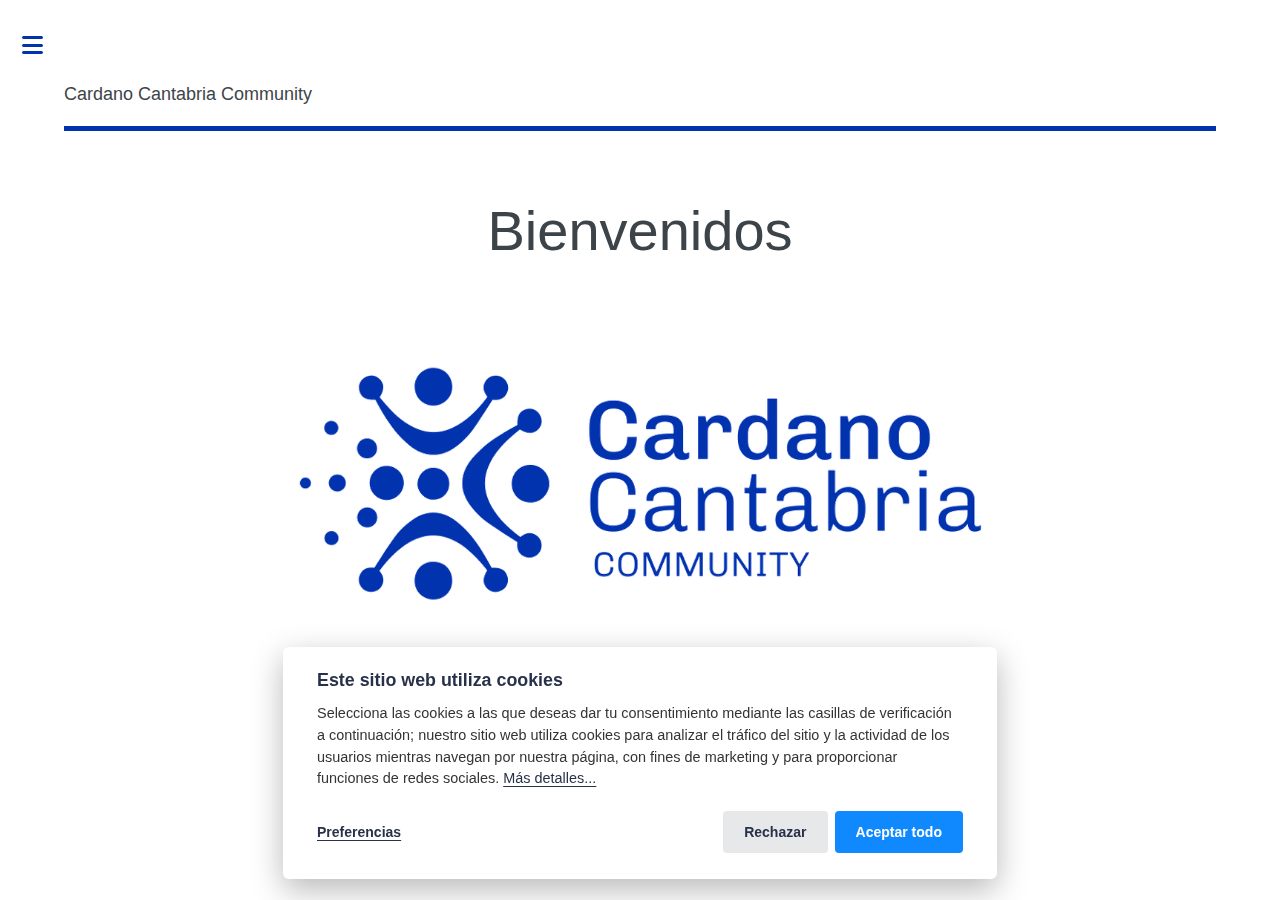
<file: index.html>
<!DOCTYPE html><html lang="es"><head><meta charset="utf-8"><meta http-equiv="X-UA-Compatible" content="IE=edge"><meta name="viewport" content="width=device-width,initial-scale=1,user-scalable=no"><title>Bienvenidos - Cardano Cantabria Community</title><meta name="generator" content="Publii Open-Source CMS for Static Site"><link rel="canonical" href="https://cardano-cantabria.github.io/"><link rel="alternate" type="application/atom+xml" href="https://cardano-cantabria.github.io/feed.xml"><link rel="alternate" type="application/json" href="https://cardano-cantabria.github.io/feed.json"><meta property="og:title" content="Bienvenidos"><meta property="og:site_name" content="Cardano Cantabria Community"><meta property="og:description" content=""><meta property="og:url" content="https://cardano-cantabria.github.io/cardano-cantabria-community/"><meta property="og:type" content="article"><link rel="stylesheet" href="https://cardano-cantabria.github.io/assets/css/fontawesome-all.min.css?v=85514f933f9e0b82460af63f1a403fa5"><link rel="stylesheet" href="https://cardano-cantabria.github.io/assets/css/style.css?v=f17db6020073f915a99b861f05a2cf42"><script type="application/ld+json">{"@context":"http://schema.org","@type":"Article","mainEntityOfPage":{"@type":"WebPage","@id":"https://cardano-cantabria.github.io/"},"headline":"Bienvenidos","datePublished":"2024-09-13T12:24","dateModified":"2024-09-13T12:43","description":"","author":{"@type":"Person","name":"Cardano Cantabria","url":"https://cardano-cantabria.github.io/authors/cardano-cantabria/"},"publisher":{"@type":"Organization","name":"Cardano Cantabria"}}</script><noscript><style>img[loading] {
                    opacity: 1;
                }</style></noscript></head><body class="is-preload page-template"><div id="wrapper"><div id="main"><div class="inner"><header id="header"><a class="logo" href="https://cardano-cantabria.github.io/"><strong>Cardano Cantabria Community</strong></a></header><article class="post"><header class="main post__header"><h1>Bienvenidos</h1></header><div class="post__inner post__entry"><figure class="post__image post__image--center"><img loading="lazy" src="https://cardano-cantabria.github.io/media/posts/1/logocardanocantabriaazul.png" alt="Logotipo de Cardano Cantrabria Community" width="1067" height="442" sizes="(max-width: 48em) 100vw, 768px" srcset="https://cardano-cantabria.github.io/media/posts/1/responsive/logocardanocantabriaazul-xs.png 300w, https://cardano-cantabria.github.io/media/posts/1/responsive/logocardanocantabriaazul-sm.png 480w, https://cardano-cantabria.github.io/media/posts/1/responsive/logocardanocantabriaazul-md.png 768w"></figure></div></article></div></div><div id="sidebar"><div class="inner"><nav id="menu"><header class="major"><h2>Menu</h2></header><ul><li><a href="https://cardano-cantabria.github.io/" title="Inicio" target="_self">Inicio</a></li><li><a href="https://cardano-cantabria.github.io/politica-de-privacidad-del-sitio-web-de-cardano-cantabria-community/" title="Política de Privacidad" target="_self">Política de Privacidad</a></li><li><a href="https://lu.ma/59es0xel" title="Cardano Constitutional Workshop, Santander" target="_blank">Cardano Constitutional Workshop, Santander</a></li></ul></nav><section><header class="major"><h2>Get in touch</h2></header><p>Si eres entusiasta de Cardano o simplemente estás interesado en aprender más sobre blockchain, esta es tu oportunidad de conectar con una comunidad local apasionada.</p><p>En Cardano Cantabria Community, compartimos conocimientos, organizamos eventos y colaboramos en proyectos relacionados con la tecnología de Cardano. Seas de Cantabria o cualquier parte de España, ¡todos son bienvenidos!</p><ul class="contact"><li class="icon solid fa-envelope"><a href="mailto:cardanocantabria@proton.me" target="_blank" rel="noopener">cardanocantabria@proton.me</a></li><li class="icon solid fa-home">Cantabria, España</li></ul></section><footer id="footer"><p class="copyright">Plantilla de <a href="https://html5up.net" target="_blank" rel="noopener">HTML5 UP</a>, publicada utilizando <a href="https://getpublii.com/" target="_blank" rel="noopener">Publii</a></p></footer></div></div></div><script src="https://cardano-cantabria.github.io/assets/js/jquery.min.js?v=7c14a783dfeb3d238ccd3edd840d82ee"></script><script src="https://cardano-cantabria.github.io/assets/js/browser.min.js?v=c07298dd19048a8a69ad97e754dfe8d0"></script><script src="https://cardano-cantabria.github.io/assets/js/breakpoints.min.js?v=81a479eb099e3b187613943b085923b8"></script><script src="https://cardano-cantabria.github.io/assets/js/util.min.js?v=cbdaf7c20ac2883c77ae23acfbabd47e"></script><script src="https://cardano-cantabria.github.io/assets/js/main.min.js?v=08add7f6d435054ad38ec38d7cf8be40"></script><script>var images=document.querySelectorAll("img[loading]");for(var i=0;i<images.length;i++){if(images[i].complete){images[i].classList.add("is-loaded")}else{images[i].addEventListener("load",function(){this.classList.add("is-loaded")},false)}};</script><div class="pcb" data-behaviour="badge" data-behaviour-link="#cookie-settings" data-revision="1" data-config-ttl="90" data-debug-mode="false"><div role="dialog" aria-modal="true" aria-hidden="true" aria-labelledby="pcb-title" aria-describedby="pcb-txt" class="pcb__banner"><div class="pcb__inner"><div id="pcb-title" role="heading" aria-level="2" class="pcb__title">Este sitio web utiliza cookies</div><div id="pcb-txt" class="pcb__txt">Selecciona las cookies a las que deseas dar tu consentimiento mediante las casillas de verificación a continuación; nuestro sitio web utiliza cookies para analizar el tráfico del sitio y la actividad de los usuarios mientras navegan por nuestra página, con fines de marketing y para proporcionar funciones de redes sociales. <a href="https://cardano-cantabria.github.io/politica-de-privacidad-del-sitio-web-de-cardano-cantabria-community/">Más detalles...</a></div><div class="pcb__buttons"><button type="button" class="pcb__btn pcb__btn--link pcb__btn--configure" aria-haspopup="dialog">Preferencias</button> <button type="button" class="pcb__btn pcb__btn--reject">Rechazar</button> <button type="button" class="pcb__btn pcb__btn--solid pcb__btn--accept">Aceptar todo</button></div></div></div><div class="pcb__popup" role="dialog" aria-modal="true" aria-hidden="true" aria-labelledby="pcb-popup-title"><div class="pcb__popup__wrapper"><div class="pcb__inner pcb__popup__inner"><div class="pcb__popup__heading"><div id="pcb-popup-title" role="heading" aria-level="2" class="pcb__title">Configuración de cookies</div><button class="pcb__popup__close" aria-label="Close"></button></div><div class="pcb__popup__content"><div class="pcb__txt pcb__popup__txt">Utilizamos cookies para mejorar tu experiencia de navegación, ofrecer anuncios o contenido personalizado y analizar nuestro tráfico. Al hacer clic en "Aceptar todas", consientes el uso de cookies. <a href="https://cardano-cantabria.github.io/politica-de-privacidad-del-sitio-web-de-cardano-cantabria-community/">Más detalles...</a></div><ul class="pcb__groups"><li class="pcb__group"><details><summary class="pcb__group__title">Requeridas</summary><p class="pcb__group__txt">1. Cookies de Sesión: Mantienen la sesión de un usuario activa mientras navega por el sitio. 2. Cookies de Seguridad: Garantizan la seguridad del sitio y previenen actividades fraudulentas. 3. Cookies de Autenticación: Verifican la identidad de los usuarios cuando inician sesión. 4. Cookies de Preferencias: Guardan las configuraciones de idioma, región u otras preferencias del usuario.</p></details><div class="pcb__popup__switch"><input type="checkbox" data-group-name="req" id="req-cookies"> <label for="req-cookies">Requeridas</label></div></li><li class="pcb__group"><details><summary class="pcb__group__title">Opcionales</summary><p class="pcb__group__txt">1. Cookies de Funcionalidad: Mejoran las funciones del sitio web, como recordar la configuración del usuario (temas, diseño, etc.) o preferencias personales. 2. Cookies de Rendimiento: Recopilan información sobre cómo los usuarios interactúan con el sitio, como las páginas más visitadas o posibles errores. Estas cookies ayudan a mejorar la experiencia del usuario al optimizar el sitio web. 3. Cookies de Análisis/Estadísticas: Ayudan a analizar el tráfico web y a comprender cómo los usuarios interactúan con el contenido. Suelen estar asociadas a herramientas como Google Analytics. 4. Cookies de Marketing/Publicidad: Estas cookies se utilizan para mostrar anuncios relevantes para el usuario y medir la efectividad de las campañas publicitarias. Pueden ser cookies de terceros que rastrean el comportamiento del usuario en diferentes sitios web.</p></details><div class="pcb__popup__switch"><input type="checkbox" data-group-name="opt" id="opt-cookies"> <label for="opt-cookies">Opcionales</label></div></li></ul></div><div class="pcb__buttons pcb__popup__buttons"><button type="button" class="pcb__btn pcb__btn--solid pcb__btn--accept">Aceptar todo</button> <button type="button" class="pcb__btn pcb__btn--reject">Rechazar todo</button> <button type="button" class="pcb__btn pcb__btn--save">Guardar configuración</button></div></div></div></div><div class="pcb__overlay" aria-hidden="true"></div><button class="pcb__badge" aria-label="Política de cookies" aria-hidden="true"><svg xmlns="http://www.w3.org/2000/svg" aria-hidden="true" focusable="false" width="40" height="40" viewBox="0 0 23 23" fill="currentColor"><path d="M21.41 12.71c-.08-.01-.15 0-.22 0h-.03c-.03 0-.05 0-.08.01-.07 0-.13.01-.19.04-.52.21-1.44.19-2.02-.22-.44-.31-.65-.83-.62-1.53a.758.758 0 0 0-.27-.61.73.73 0 0 0-.65-.14c-1.98.51-3.49.23-4.26-.78-.82-1.08-.73-2.89.24-4.49.14-.23.14-.52 0-.75a.756.756 0 0 0-.67-.36c-.64.03-1.11-.1-1.31-.35-.19-.26-.13-.71-.01-1.29.04-.18.06-.38.03-.59-.05-.4-.4-.7-.81-.66C5.1 1.54 1 6.04 1 11.48 1 17.28 5.75 22 11.6 22c5.02 0 9.39-3.54 10.39-8.42.08-.4-.18-.78-.58-.87Zm-9.81 7.82c-5.03 0-9.12-4.06-9.12-9.06 0-4.34 3.05-8 7.25-8.86-.08.7.05 1.33.42 1.81.24.32.66.67 1.38.84-.76 1.86-.65 3.78.36 5.11.61.81 2.03 2 4.95 1.51.18.96.71 1.54 1.18 1.87.62.43 1.38.62 2.1.62.05 0 .09 0 .13-.01-1.23 3.64-4.7 6.18-8.64 6.18ZM13 17c0 .55-.45 1-1 1s-1-.45-1-1 .45-1 1-1 1 .45 1 1Zm5.29-12.3a.99.99 0 0 1-.29-.71c0-.55.45-.99 1-.99a1 1 0 0 1 .71.3c.19.19.29.44.29.71 0 .55-.45.99-1 .99a1 1 0 0 1-.71-.3ZM9 13.5c0 .83-.67 1.5-1.5 1.5S6 14.33 6 13.5 6.67 12 7.5 12s1.5.67 1.5 1.5Zm3.25.81a.744.744 0 0 1-.06-1.05c.28-.32.75-.34 1.05-.06.31.28.33.75.05 1.06-.15.16-.35.25-.56.25-.18 0-.36-.06-.5-.19ZM8.68 7.26c.41.37.44 1 .07 1.41-.2.22-.47.33-.75.33a.96.96 0 0 1-.67-.26c-.41-.37-.44-1-.07-1.41.37-.42 1-.45 1.41-.08Zm11.48 1.88c.18-.19.52-.19.7 0 .05.04.09.1.11.16.03.06.04.12.04.19 0 .13-.05.26-.15.35-.09.1-.22.15-.35.15s-.26-.05-.35-.15a.355.355 0 0 1-.11-.16.433.433 0 0 1-.04-.19c0-.13.05-.26.15-.35Zm-4.93-1.86a.75.75 0 1 1 1.059-1.06.75.75 0 0 1-1.059 1.06Z"/></svg></button></div><script>(function(win) {
    if (!document.querySelector('.pcb')) {
        return;
    }

    var cbConfig = {
        behaviour: document.querySelector('.pcb').getAttribute('data-behaviour'),
        behaviourLink: document.querySelector('.pcb').getAttribute('data-behaviour-link'),
        revision: document.querySelector('.pcb').getAttribute('data-revision'),
        configTTL: parseInt(document.querySelector('.pcb').getAttribute('data-config-ttl'), 10),
        debugMode: document.querySelector('.pcb').getAttribute('data-debug-mode') === 'true',
        initialState: null,
        initialLsState: null,
        previouslyAccepted: []
    };

    var cbUI = {
        wrapper: document.querySelector('.pcb'),
        banner: {
            element: null,
            btnAccept: null,
            btnReject: null,
            btnConfigure: null
        },
        popup: {
            element: null,
            btnClose: null,
            btnSave: null,
            btnAccept: null,
            btnReject: null,
            checkboxes: null,
        },
        overlay: null,
        badge: null,
        blockedScripts: document.querySelectorAll('script[type^="gdpr-blocker/"]'),
        triggerLinks: cbConfig.behaviourLink ? document.querySelectorAll('a[href*="' + cbConfig.behaviourLink + '"]') : null
    };

    function initUI () {
        // setup banner elements
        cbUI.banner.element = cbUI.wrapper.querySelector('.pcb__banner');
        cbUI.banner.btnAccept = cbUI.banner.element.querySelector('.pcb__btn--accept');
        cbUI.banner.btnReject = cbUI.banner.element.querySelector('.pcb__btn--reject');
        cbUI.banner.btnConfigure = cbUI.banner.element.querySelector('.pcb__btn--configure');

        // setup popup elements
        if (cbUI.wrapper.querySelector('.pcb__popup')) {
            cbUI.popup.element = cbUI.wrapper.querySelector('.pcb__popup');
            cbUI.popup.btnClose = cbUI.wrapper.querySelector('.pcb__popup__close');
            cbUI.popup.btnSave = cbUI.popup.element.querySelector('.pcb__btn--save');
            cbUI.popup.btnAccept = cbUI.popup.element.querySelector('.pcb__btn--accept');
            cbUI.popup.btnReject = cbUI.popup.element.querySelector('.pcb__btn--reject');
            cbUI.popup.checkboxes = cbUI.popup.element.querySelector('input[type="checkbox"]');
            // setup overlay
            cbUI.overlay = cbUI.wrapper.querySelector('.pcb__overlay');
        }

        cbUI.badge = cbUI.wrapper.querySelector('.pcb__badge');

        if (cbConfig.behaviour.indexOf('link') > -1) {
            for (var i = 0; i < cbUI.triggerLinks.length; i++) {
                cbUI.triggerLinks[i].addEventListener('click', function(e) {
                    e.preventDefault();
                    showBannerOrPopup();
                });
            }
        }
    }

    function initState () {
        var lsKeyName = getConfigName();
        var currentConfig = localStorage.getItem(lsKeyName);
        var configIsFresh = checkIfConfigIsFresh();

        if (!configIsFresh || currentConfig === null) {
            if (cbConfig.debugMode) {
                console.log('🍪 Config not found, or configuration expired');
            }

            if (window.publiiCBGCM) {
                gtag('consent', 'default', {
                    'ad_storage': window.publiiCBGCM.defaultState.ad_storage ? 'granted' : 'denied',
                    'ad_personalization': window.publiiCBGCM.defaultState.ad_personalization ? 'granted' : 'denied',
                    'ad_user_data': window.publiiCBGCM.defaultState.ad_user_data ? 'granted' : 'denied',
                    'analytics_storage': window.publiiCBGCM.defaultState.analytics_storage ? 'granted' : 'denied',
                    'personalization_storage': window.publiiCBGCM.defaultState.personalization_storage ? 'granted' : 'denied',
                    'functionality_storage': window.publiiCBGCM.defaultState.functionality_storage ? 'granted' : 'denied',
                    'security_storage': window.publiiCBGCM.defaultState.security_storage ? 'granted' : 'denied'
                });  
                
                if (cbConfig.debugMode) {
                    console.log('🍪 GCMv2 DEFAULT STATE: ' + JSON.stringify({
                        'ad_storage': window.publiiCBGCM.defaultState.ad_storage ? 'granted' : 'denied',
                        'ad_personalization': window.publiiCBGCM.defaultState.ad_personalization ? 'granted' : 'denied',
                        'ad_user_data': window.publiiCBGCM.defaultState.ad_user_data ? 'granted' : 'denied',
                        'analytics_storage': window.publiiCBGCM.defaultState.analytics_storage ? 'granted' : 'denied',
                        'personalization_storage': window.publiiCBGCM.defaultState.personalization_storage ? 'granted' : 'denied',
                        'functionality_storage': window.publiiCBGCM.defaultState.functionality_storage ? 'granted' : 'denied',
                        'security_storage': window.publiiCBGCM.defaultState.security_storage ? 'granted' : 'denied'
                    }));
                }
            }

            showBanner();
        } else if (typeof currentConfig === 'string') {
            if (cbConfig.debugMode) {
                console.log('🍪 Config founded');
            }

            cbConfig.initialLsState = currentConfig.split(',');

            if (window.publiiCBGCM) {
                gtag('consent', 'default', {
                    'ad_storage': getDefaultConsentState(currentConfig, 'ad_storage'),
                    'ad_personalization': getDefaultConsentState(currentConfig, 'ad_personalization'),
                    'ad_user_data': getDefaultConsentState(currentConfig, 'ad_user_data'),
                    'analytics_storage': getDefaultConsentState(currentConfig, 'analytics_storage'),
                    'personalization_storage': getDefaultConsentState(currentConfig, 'personalization_storage'),
                    'functionality_storage': getDefaultConsentState(currentConfig, 'functionality_storage'),
                    'security_storage': getDefaultConsentState(currentConfig, 'security_storage')
                });
                
                if (cbConfig.debugMode) {
                    console.log('🍪 GCMv2 DEFAULT STATE: ' + JSON.stringify({
                        'ad_storage': getDefaultConsentState(currentConfig, 'ad_storage'),
                        'ad_personalization': getDefaultConsentState(currentConfig, 'ad_personalization'),
                        'ad_user_data': getDefaultConsentState(currentConfig, 'ad_user_data'),
                        'analytics_storage': getDefaultConsentState(currentConfig, 'analytics_storage'),
                        'personalization_storage': getDefaultConsentState(currentConfig, 'personalization_storage'),
                        'functionality_storage': getDefaultConsentState(currentConfig, 'functionality_storage'),
                        'security_storage': getDefaultConsentState(currentConfig, 'security_storage')
                    }));
                }
            }

            showBadge();

            if (cbUI.popup.element) {
                var allowedGroups = currentConfig.split(',');
                var checkedCheckboxes = cbUI.popup.element.querySelectorAll('input[type="checkbox"]:checked');

                for (var j = 0; j < checkedCheckboxes.length; j++) {
                    var name = checkedCheckboxes[j].getAttribute('data-group-name');

                    if (name && name !== '-' && allowedGroups.indexOf(name) === -1) {
                        checkedCheckboxes[j].checked = false;
                    }
                }

                for (var i = 0; i < allowedGroups.length; i++) {
                    var checkbox = cbUI.popup.element.querySelector('input[type="checkbox"][data-group-name="' + allowedGroups[i] + '"]');

                    if (checkbox) {
                        checkbox.checked = true;
                    }

                    allowCookieGroup(allowedGroups[i]);
                }
            }
        }

        setTimeout(function () {
            cbConfig.initialState = getInitialStateOfConsents();
        }, 0);
    }

    function checkIfConfigIsFresh () {
        var lastConfigSave = localStorage.getItem('publii-gdpr-cookies-config-save-date');

        if (lastConfigSave === null) {
            return false;
        }

        lastConfigSave = parseInt(lastConfigSave, 10);

        if (lastConfigSave === 0) {
            return true;
        }

        if (+new Date() - lastConfigSave < cbConfig.configTTL * 24 * 60 * 60 * 1000) {
            return true;
        }

        return false;
    }

    function getDefaultConsentState (currentConfig, consentGroup) {
        let configGroups = currentConfig.split(',');

        for (let i = 0; i < configGroups.length; i++) {
            let groupName = configGroups[i];
            let group = window.publiiCBGCM.groups.find(group => group.cookieGroup === groupName);

            if (group && group[consentGroup]) {
                return 'granted';
            }
        }  
        
        if (window.publiiCBGCM.defaultState[consentGroup]) {
            return 'granted'; 
        }
        
        return 'denied';
    }

    function initBannerEvents () {
        cbUI.banner.btnAccept.addEventListener('click', function (e) {
            e.preventDefault();
            acceptAllCookies('banner');
            showBadge();
        }, false);

        if (cbUI.banner.btnReject) {
            cbUI.banner.btnReject.addEventListener('click', function (e) {
                e.preventDefault();
                rejectAllCookies();
                showBadge();
            }, false);
        }

        if (cbUI.banner.btnConfigure) {
            cbUI.banner.btnConfigure.addEventListener('click', function (e) {
                e.preventDefault();
                hideBanner();
                showAdvancedPopup();
                showBadge();
            }, false);
        }
    }

    function initPopupEvents () {
        if (!cbUI.popup.element) {
            return;
        }

        cbUI.overlay.addEventListener('click', function (e) {
            hideAdvancedPopup();
        }, false);

        cbUI.popup.element.addEventListener('click', function (e) {
            e.stopPropagation();
        }, false);

        cbUI.popup.btnAccept.addEventListener('click', function (e) {
            e.preventDefault();
            acceptAllCookies('popup');
        }, false);

        cbUI.popup.btnReject.addEventListener('click', function (e) {
            e.preventDefault();
            rejectAllCookies();
        }, false);

        cbUI.popup.btnSave.addEventListener('click', function (e) {
            e.preventDefault();
            saveConfiguration();
        }, false);

        cbUI.popup.btnClose.addEventListener('click', function (e) {
            e.preventDefault();
            hideAdvancedPopup();
        }, false);
    }

    function initBadgeEvents () {
        if (!cbUI.badge) {
            return;
        }

        cbUI.badge.addEventListener('click', function (e) {
            showBannerOrPopup();
        }, false);
    }

    initUI();
    initState();
    initBannerEvents();
    initPopupEvents();
    initBadgeEvents();

    /**
     * API
     */
    function addScript (src, inline) {
        var newScript = document.createElement('script');

        if (src) {
            newScript.setAttribute('src', src);
        }

        if (inline) {
            newScript.text = inline;
        }

        document.body.appendChild(newScript);
    }

    function allowCookieGroup (allowedGroup) {
        var scripts = document.querySelectorAll('script[type="gdpr-blocker/' + allowedGroup + '"]');
        cbConfig.previouslyAccepted.push(allowedGroup);
    
        for (var j = 0; j < scripts.length; j++) {
            addScript(scripts[j].src, scripts[j].text);
        }

        var groupEvent = new Event('publii-cookie-banner-unblock-' + allowedGroup);
        document.body.dispatchEvent(groupEvent);
        unlockEmbeds(allowedGroup);

        if (cbConfig.debugMode) {
            console.log('🍪 Allowed group: ' + allowedGroup);
        }

        if (window.publiiCBGCM && cbConfig.initialLsState.indexOf(allowedGroup) === -1) {
            let consentResult = {};
            let group = window.publiiCBGCM.groups.find(group => group.cookieGroup === allowedGroup);

            if (group) {
                let foundSomeConsents = false;

                Object.keys(group).forEach(key => {
                    if (key !== 'cookieGroup' && group[key] === true) {
                        consentResult[key] = 'granted';
                        foundSomeConsents = true;
                    }
                });

                if (foundSomeConsents) {
                    gtag('consent', 'update', consentResult);   

                    if (cbConfig.debugMode) {
                        console.log('🍪 GCMv2 UPDATE: ' + JSON.stringify(consentResult));
                    }
                }
            }
        }
    }

    function showBannerOrPopup () {
        if (cbUI.popup.element) {
            showAdvancedPopup();
        } else {
            showBanner();
        }
    }

    function showAdvancedPopup () {
        cbUI.popup.element.classList.add('is-visible');
        cbUI.overlay.classList.add('is-visible');
        cbUI.popup.element.setAttribute('aria-hidden', 'false');
        cbUI.overlay.setAttribute('aria-hidden', 'false');
    }

    function hideAdvancedPopup () {
        cbUI.popup.element.classList.remove('is-visible');
        cbUI.overlay.classList.remove('is-visible');
        cbUI.popup.element.setAttribute('aria-hidden', 'true');
        cbUI.overlay.setAttribute('aria-hidden', 'true');
    }

    function showBanner () {
        cbUI.banner.element.classList.add('is-visible');
        cbUI.banner.element.setAttribute('aria-hidden', 'false');
    }

    function hideBanner () {
        cbUI.banner.element.classList.remove('is-visible');
        cbUI.banner.element.setAttribute('aria-hidden', 'true');
    }

    function showBadge () {
        if (!cbUI.badge) {
            return;
        }

        cbUI.badge.classList.add('is-visible');
        cbUI.badge.setAttribute('aria-hidden', 'false');
    }

    function getConfigName () {
        var lsKeyName = 'publii-gdpr-allowed-cookies';

        if (cbConfig.revision) {
            lsKeyName = lsKeyName + '-v' + parseInt(cbConfig.revision, 10);
        }

        return lsKeyName;
    }

    function storeConfiguration (allowedGroups) {
        var lsKeyName = getConfigName();
        var dataToStore = allowedGroups.join(',');
        localStorage.setItem(lsKeyName, dataToStore);

        if (cbConfig.configTTL === 0) {
            localStorage.setItem('publii-gdpr-cookies-config-save-date', 0);

            if (cbConfig.debugMode) {
                console.log('🍪 Store never expiring configuration');
            }
        } else {
            localStorage.setItem('publii-gdpr-cookies-config-save-date', +new Date());
        }
    }

    function getInitialStateOfConsents () {
        if (!cbUI.popup.element) {
            return [];
        }

        var checkedGroups = cbUI.popup.element.querySelectorAll('input[type="checkbox"]:checked');
        var groups = [];

        for (var i = 0; i < checkedGroups.length; i++) {
            var allowedGroup = checkedGroups[i].getAttribute('data-group-name');

            if (allowedGroup !== '') {
                groups.push(allowedGroup);
            }
        }

        if (cbConfig.debugMode) {
            console.log('🍪 Initial state: ' + groups.join(', '));
        }

        return groups;
    }

    function getCurrentStateOfConsents () {
        if (!cbUI.popup.element) {
            return [];
        }

        var checkedGroups = cbUI.popup.element.querySelectorAll('input[type="checkbox"]:checked');
        var groups = [];

        for (var i = 0; i < checkedGroups.length; i++) {
            var allowedGroup = checkedGroups[i].getAttribute('data-group-name');

            if (allowedGroup !== '') {
                groups.push(allowedGroup);
            }
        }

        if (cbConfig.debugMode) {
            console.log('🍪 State to save: ' + groups.join(', '));
        }

        return groups;
    }

    function getAllGroups () {
        if (!cbUI.popup.element) {
            return [];
        }

        var checkedGroups = cbUI.popup.element.querySelectorAll('input[type="checkbox"]');
        var groups = [];

        for (var i = 0; i < checkedGroups.length; i++) {
            var allowedGroup = checkedGroups[i].getAttribute('data-group-name');

            if (allowedGroup !== '') {
                groups.push(allowedGroup);
            }
        }

        return groups;
    }

    function acceptAllCookies (source) {
        var groupsToAccept = getAllGroups();
        storeConfiguration(groupsToAccept);

        for (var i = 0; i < groupsToAccept.length; i++) {
            var group = groupsToAccept[i];

            if (cbConfig.initialState.indexOf(group) > -1 || cbConfig.previouslyAccepted.indexOf(group) > -1) {
                if (cbConfig.debugMode) {
                    console.log('🍪 Skip previously activated group: ' + group);
                }

                continue;
            }

            allowCookieGroup(group);
        }

        if (cbUI.popup.element) {
            var checkboxesToCheck = cbUI.popup.element.querySelectorAll('input[type="checkbox"]');

            for (var j = 0; j < checkboxesToCheck.length; j++) {
                checkboxesToCheck[j].checked = true;
            }
        }

        if (cbConfig.debugMode) {
            console.log('🍪 Accept all cookies: ', groupsToAccept.join(', '));
        }

        if (source === 'popup') {
            hideAdvancedPopup();
        } else if (source === 'banner') {
            hideBanner();
        }
    }

    function rejectAllCookies () {
        if (cbConfig.debugMode) {
            console.log('🍪 Reject all cookies');
        }

        storeConfiguration([]);
        setTimeout(function () {
            window.location.reload();
        }, 100);
    }

    function saveConfiguration () {
        var groupsToAccept = getCurrentStateOfConsents();
        storeConfiguration(groupsToAccept);

        if (cbConfig.debugMode) {
            console.log('🍪 Save new config: ', groupsToAccept.join(', '));
        }

        if (reloadIsNeeded(groupsToAccept)) {
            setTimeout(function () {
                window.location.reload();
            }, 100);
            return;
        }

        for (var i = 0; i < groupsToAccept.length; i++) {
            var group = groupsToAccept[i];

            if (cbConfig.initialState.indexOf(group) > -1 || cbConfig.previouslyAccepted.indexOf(group) > -1) {
                if (cbConfig.debugMode) {
                    console.log('🍪 Skip previously activated group: ' + group);
                }

                continue;
            }

            allowCookieGroup(group);
        }

        hideAdvancedPopup();
    }

    function reloadIsNeeded (groupsToAccept) {
        // check if user rejected consent for initial groups
        var initialGroups = cbConfig.initialState;
        var previouslyAcceptedGroups = cbConfig.previouslyAccepted;
        var groupsToCheck = initialGroups.concat(previouslyAcceptedGroups);

        for (var i = 0; i < groupsToCheck.length; i++) {
            var groupToCheck = groupsToCheck[i];

            if (groupToCheck !== '' && groupsToAccept.indexOf(groupToCheck) === -1) {
                if (cbConfig.debugMode) {
                    console.log('🍪 Reload is needed due lack of: ', groupToCheck);
                }

                return true;
            }
        }

        return false;
    }

    function unlockEmbeds (cookieGroup) {
        var iframesToUnlock = document.querySelectorAll('.pec-wrapper[data-consent-group-id="' + cookieGroup + '"]');

        for (var i = 0; i < iframesToUnlock.length; i++) {
            var iframeWrapper = iframesToUnlock[i];
            iframeWrapper.querySelector('.pec-overlay').classList.remove('is-active');
            iframeWrapper.querySelector('.pec-overlay').setAttribute('aria-hidden', 'true');
            var iframe = iframeWrapper.querySelector('iframe');
            iframe.setAttribute('src', iframe.getAttribute('data-consent-src'));
        }
    }

    win.publiiEmbedConsentGiven = function (cookieGroup) {
        // it will unlock embeds
        allowCookieGroup(cookieGroup);

        var checkbox = cbUI.popup.element.querySelector('input[type="checkbox"][data-group-name="' + cookieGroup + '"]');

        if (checkbox) {
            checkbox.checked = true;
        }

        var groupsToAccept = getCurrentStateOfConsents();
        storeConfiguration(groupsToAccept);

        if (cbConfig.debugMode) {
            console.log('🍪 Save new config: ', groupsToAccept.join(', '));
        }
    }
})(window);</script></body></html>
</file>
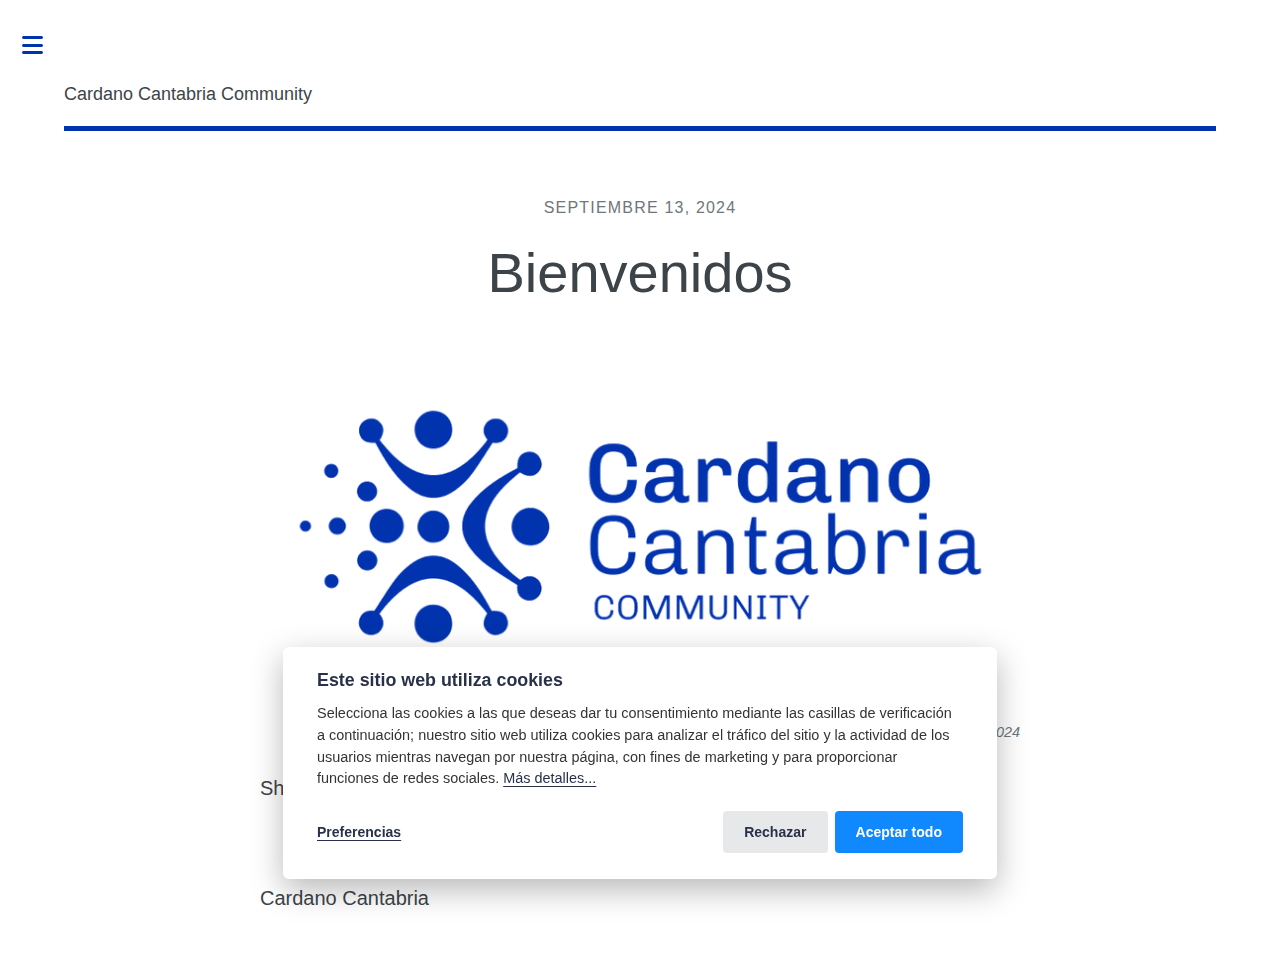
<file: bienvenidos/index.html>
<!DOCTYPE html><html lang="es"><head><meta charset="utf-8"><meta http-equiv="X-UA-Compatible" content="IE=edge"><meta name="viewport" content="width=device-width,initial-scale=1,user-scalable=no"><title>Bienvenidos - Cardano Cantabria Community</title><meta name="generator" content="Publii Open-Source CMS for Static Site"><link rel="canonical" href="https://cardano-cantabria.github.io/bienvenidos/"><link rel="alternate" type="application/atom+xml" href="https://cardano-cantabria.github.io/feed.xml"><link rel="alternate" type="application/json" href="https://cardano-cantabria.github.io/feed.json"><meta property="og:title" content="Bienvenidos"><meta property="og:site_name" content="Cardano Cantabria Community"><meta property="og:description" content=""><meta property="og:url" content="https://cardano-cantabria.github.io//bienvenidos/"><meta property="og:type" content="article"><link rel="stylesheet" href="https://cardano-cantabria.github.io/assets/css/fontawesome-all.min.css?v=85514f933f9e0b82460af63f1a403fa5"><link rel="stylesheet" href="https://cardano-cantabria.github.io/assets/css/style.css?v=f17db6020073f915a99b861f05a2cf42"><script type="application/ld+json">{"@context":"http://schema.org","@type":"Article","mainEntityOfPage":{"@type":"WebPage","@id":"https://cardano-cantabria.github.io/bienvenidos/"},"headline":"Bienvenidos","datePublished":"2024-09-13T12:41","dateModified":"2024-09-13T12:41","description":"","author":{"@type":"Person","name":"Cardano Cantabria","url":"https://cardano-cantabria.github.io/authors/cardano-cantabria/"},"publisher":{"@type":"Organization","name":"Cardano Cantabria"}}</script><noscript><style>img[loading] {
                    opacity: 1;
                }</style></noscript></head><body class="is-preload post-template"><div id="wrapper"><div id="main"><div class="inner"><header id="header"><a class="logo" href="https://cardano-cantabria.github.io/"><strong>Cardano Cantabria Community</strong></a></header><article class="post"><header class="main post__header"><time datetime="2024-09-13T12:41" class="post__date">septiembre 13, 2024</time><h1>Bienvenidos</h1></header><div class="post__inner post__entry"><figure class="post__image post__image--center"><img loading="lazy" src="https://cardano-cantabria.github.io/media/posts/2/logocardanocantabriaazul.png" alt="Cantabria Cardano Community" width="1067" height="442" sizes="(max-width: 48em) 100vw, 768px" srcset="https://cardano-cantabria.github.io/media/posts/2/responsive/logocardanocantabriaazul-xs.png 300w, https://cardano-cantabria.github.io/media/posts/2/responsive/logocardanocantabriaazul-sm.png 480w, https://cardano-cantabria.github.io/media/posts/2/responsive/logocardanocantabriaazul-md.png 768w"></figure></div><footer class="post__inner post__footer"><p class="post__last-updated">This article was updated on septiembre 13, 2024</p><div class="post__share"><h3>Share post:</h3></div><div class="post__bio"><div><h3><a href="https://cardano-cantabria.github.io/authors/cardano-cantabria/" class="invert" rel="author">Cardano Cantabria</a></h3></div></div></footer></article></div></div><div id="sidebar"><div class="inner"><nav id="menu"><header class="major"><h2>Menu</h2></header><ul><li><a href="https://cardano-cantabria.github.io/" title="Inicio" target="_self">Inicio</a></li><li><a href="https://cardano-cantabria.github.io/politica-de-privacidad-del-sitio-web-de-cardano-cantabria-community/" title="Política de Privacidad" target="_self">Política de Privacidad</a></li><li><a href="https://lu.ma/59es0xel" title="Cardano Constitutional Workshop, Santander" target="_blank">Cardano Constitutional Workshop, Santander</a></li></ul></nav><section><header class="major"><h2>Get in touch</h2></header><p>Si eres entusiasta de Cardano o simplemente estás interesado en aprender más sobre blockchain, esta es tu oportunidad de conectar con una comunidad local apasionada.</p><p>En Cardano Cantabria Community, compartimos conocimientos, organizamos eventos y colaboramos en proyectos relacionados con la tecnología de Cardano. Seas de Cantabria o cualquier parte de España, ¡todos son bienvenidos!</p><ul class="contact"><li class="icon solid fa-envelope"><a href="mailto:cardanocantabria@proton.me" target="_blank" rel="noopener">cardanocantabria@proton.me</a></li><li class="icon solid fa-home">Cantabria, España</li></ul></section><footer id="footer"><p class="copyright">Plantilla de <a href="https://html5up.net" target="_blank" rel="noopener">HTML5 UP</a>, publicada utilizando <a href="https://getpublii.com/" target="_blank" rel="noopener">Publii</a></p></footer></div></div></div><script src="https://cardano-cantabria.github.io/assets/js/jquery.min.js?v=7c14a783dfeb3d238ccd3edd840d82ee"></script><script src="https://cardano-cantabria.github.io/assets/js/browser.min.js?v=c07298dd19048a8a69ad97e754dfe8d0"></script><script src="https://cardano-cantabria.github.io/assets/js/breakpoints.min.js?v=81a479eb099e3b187613943b085923b8"></script><script src="https://cardano-cantabria.github.io/assets/js/util.min.js?v=cbdaf7c20ac2883c77ae23acfbabd47e"></script><script src="https://cardano-cantabria.github.io/assets/js/main.min.js?v=08add7f6d435054ad38ec38d7cf8be40"></script><script>var images=document.querySelectorAll("img[loading]");for(var i=0;i<images.length;i++){if(images[i].complete){images[i].classList.add("is-loaded")}else{images[i].addEventListener("load",function(){this.classList.add("is-loaded")},false)}};</script><div class="pcb" data-behaviour="badge" data-behaviour-link="#cookie-settings" data-revision="1" data-config-ttl="90" data-debug-mode="false"><div role="dialog" aria-modal="true" aria-hidden="true" aria-labelledby="pcb-title" aria-describedby="pcb-txt" class="pcb__banner"><div class="pcb__inner"><div id="pcb-title" role="heading" aria-level="2" class="pcb__title">Este sitio web utiliza cookies</div><div id="pcb-txt" class="pcb__txt">Selecciona las cookies a las que deseas dar tu consentimiento mediante las casillas de verificación a continuación; nuestro sitio web utiliza cookies para analizar el tráfico del sitio y la actividad de los usuarios mientras navegan por nuestra página, con fines de marketing y para proporcionar funciones de redes sociales. <a href="https://cardano-cantabria.github.io/politica-de-privacidad-del-sitio-web-de-cardano-cantabria-community/">Más detalles...</a></div><div class="pcb__buttons"><button type="button" class="pcb__btn pcb__btn--link pcb__btn--configure" aria-haspopup="dialog">Preferencias</button> <button type="button" class="pcb__btn pcb__btn--reject">Rechazar</button> <button type="button" class="pcb__btn pcb__btn--solid pcb__btn--accept">Aceptar todo</button></div></div></div><div class="pcb__popup" role="dialog" aria-modal="true" aria-hidden="true" aria-labelledby="pcb-popup-title"><div class="pcb__popup__wrapper"><div class="pcb__inner pcb__popup__inner"><div class="pcb__popup__heading"><div id="pcb-popup-title" role="heading" aria-level="2" class="pcb__title">Configuración de cookies</div><button class="pcb__popup__close" aria-label="Close"></button></div><div class="pcb__popup__content"><div class="pcb__txt pcb__popup__txt">Utilizamos cookies para mejorar tu experiencia de navegación, ofrecer anuncios o contenido personalizado y analizar nuestro tráfico. Al hacer clic en "Aceptar todas", consientes el uso de cookies. <a href="https://cardano-cantabria.github.io/politica-de-privacidad-del-sitio-web-de-cardano-cantabria-community/">Más detalles...</a></div><ul class="pcb__groups"><li class="pcb__group"><details><summary class="pcb__group__title">Requeridas</summary><p class="pcb__group__txt">1. Cookies de Sesión: Mantienen la sesión de un usuario activa mientras navega por el sitio. 2. Cookies de Seguridad: Garantizan la seguridad del sitio y previenen actividades fraudulentas. 3. Cookies de Autenticación: Verifican la identidad de los usuarios cuando inician sesión. 4. Cookies de Preferencias: Guardan las configuraciones de idioma, región u otras preferencias del usuario.</p></details><div class="pcb__popup__switch"><input type="checkbox" data-group-name="req" id="req-cookies"> <label for="req-cookies">Requeridas</label></div></li><li class="pcb__group"><details><summary class="pcb__group__title">Opcionales</summary><p class="pcb__group__txt">1. Cookies de Funcionalidad: Mejoran las funciones del sitio web, como recordar la configuración del usuario (temas, diseño, etc.) o preferencias personales. 2. Cookies de Rendimiento: Recopilan información sobre cómo los usuarios interactúan con el sitio, como las páginas más visitadas o posibles errores. Estas cookies ayudan a mejorar la experiencia del usuario al optimizar el sitio web. 3. Cookies de Análisis/Estadísticas: Ayudan a analizar el tráfico web y a comprender cómo los usuarios interactúan con el contenido. Suelen estar asociadas a herramientas como Google Analytics. 4. Cookies de Marketing/Publicidad: Estas cookies se utilizan para mostrar anuncios relevantes para el usuario y medir la efectividad de las campañas publicitarias. Pueden ser cookies de terceros que rastrean el comportamiento del usuario en diferentes sitios web.</p></details><div class="pcb__popup__switch"><input type="checkbox" data-group-name="opt" id="opt-cookies"> <label for="opt-cookies">Opcionales</label></div></li></ul></div><div class="pcb__buttons pcb__popup__buttons"><button type="button" class="pcb__btn pcb__btn--solid pcb__btn--accept">Aceptar todo</button> <button type="button" class="pcb__btn pcb__btn--reject">Rechazar todo</button> <button type="button" class="pcb__btn pcb__btn--save">Guardar configuración</button></div></div></div></div><div class="pcb__overlay" aria-hidden="true"></div><button class="pcb__badge" aria-label="Política de cookies" aria-hidden="true"><svg xmlns="http://www.w3.org/2000/svg" aria-hidden="true" focusable="false" width="40" height="40" viewBox="0 0 23 23" fill="currentColor"><path d="M21.41 12.71c-.08-.01-.15 0-.22 0h-.03c-.03 0-.05 0-.08.01-.07 0-.13.01-.19.04-.52.21-1.44.19-2.02-.22-.44-.31-.65-.83-.62-1.53a.758.758 0 0 0-.27-.61.73.73 0 0 0-.65-.14c-1.98.51-3.49.23-4.26-.78-.82-1.08-.73-2.89.24-4.49.14-.23.14-.52 0-.75a.756.756 0 0 0-.67-.36c-.64.03-1.11-.1-1.31-.35-.19-.26-.13-.71-.01-1.29.04-.18.06-.38.03-.59-.05-.4-.4-.7-.81-.66C5.1 1.54 1 6.04 1 11.48 1 17.28 5.75 22 11.6 22c5.02 0 9.39-3.54 10.39-8.42.08-.4-.18-.78-.58-.87Zm-9.81 7.82c-5.03 0-9.12-4.06-9.12-9.06 0-4.34 3.05-8 7.25-8.86-.08.7.05 1.33.42 1.81.24.32.66.67 1.38.84-.76 1.86-.65 3.78.36 5.11.61.81 2.03 2 4.95 1.51.18.96.71 1.54 1.18 1.87.62.43 1.38.62 2.1.62.05 0 .09 0 .13-.01-1.23 3.64-4.7 6.18-8.64 6.18ZM13 17c0 .55-.45 1-1 1s-1-.45-1-1 .45-1 1-1 1 .45 1 1Zm5.29-12.3a.99.99 0 0 1-.29-.71c0-.55.45-.99 1-.99a1 1 0 0 1 .71.3c.19.19.29.44.29.71 0 .55-.45.99-1 .99a1 1 0 0 1-.71-.3ZM9 13.5c0 .83-.67 1.5-1.5 1.5S6 14.33 6 13.5 6.67 12 7.5 12s1.5.67 1.5 1.5Zm3.25.81a.744.744 0 0 1-.06-1.05c.28-.32.75-.34 1.05-.06.31.28.33.75.05 1.06-.15.16-.35.25-.56.25-.18 0-.36-.06-.5-.19ZM8.68 7.26c.41.37.44 1 .07 1.41-.2.22-.47.33-.75.33a.96.96 0 0 1-.67-.26c-.41-.37-.44-1-.07-1.41.37-.42 1-.45 1.41-.08Zm11.48 1.88c.18-.19.52-.19.7 0 .05.04.09.1.11.16.03.06.04.12.04.19 0 .13-.05.26-.15.35-.09.1-.22.15-.35.15s-.26-.05-.35-.15a.355.355 0 0 1-.11-.16.433.433 0 0 1-.04-.19c0-.13.05-.26.15-.35Zm-4.93-1.86a.75.75 0 1 1 1.059-1.06.75.75 0 0 1-1.059 1.06Z"/></svg></button></div><script>(function(win) {
    if (!document.querySelector('.pcb')) {
        return;
    }

    var cbConfig = {
        behaviour: document.querySelector('.pcb').getAttribute('data-behaviour'),
        behaviourLink: document.querySelector('.pcb').getAttribute('data-behaviour-link'),
        revision: document.querySelector('.pcb').getAttribute('data-revision'),
        configTTL: parseInt(document.querySelector('.pcb').getAttribute('data-config-ttl'), 10),
        debugMode: document.querySelector('.pcb').getAttribute('data-debug-mode') === 'true',
        initialState: null,
        initialLsState: null,
        previouslyAccepted: []
    };

    var cbUI = {
        wrapper: document.querySelector('.pcb'),
        banner: {
            element: null,
            btnAccept: null,
            btnReject: null,
            btnConfigure: null
        },
        popup: {
            element: null,
            btnClose: null,
            btnSave: null,
            btnAccept: null,
            btnReject: null,
            checkboxes: null,
        },
        overlay: null,
        badge: null,
        blockedScripts: document.querySelectorAll('script[type^="gdpr-blocker/"]'),
        triggerLinks: cbConfig.behaviourLink ? document.querySelectorAll('a[href*="' + cbConfig.behaviourLink + '"]') : null
    };

    function initUI () {
        // setup banner elements
        cbUI.banner.element = cbUI.wrapper.querySelector('.pcb__banner');
        cbUI.banner.btnAccept = cbUI.banner.element.querySelector('.pcb__btn--accept');
        cbUI.banner.btnReject = cbUI.banner.element.querySelector('.pcb__btn--reject');
        cbUI.banner.btnConfigure = cbUI.banner.element.querySelector('.pcb__btn--configure');

        // setup popup elements
        if (cbUI.wrapper.querySelector('.pcb__popup')) {
            cbUI.popup.element = cbUI.wrapper.querySelector('.pcb__popup');
            cbUI.popup.btnClose = cbUI.wrapper.querySelector('.pcb__popup__close');
            cbUI.popup.btnSave = cbUI.popup.element.querySelector('.pcb__btn--save');
            cbUI.popup.btnAccept = cbUI.popup.element.querySelector('.pcb__btn--accept');
            cbUI.popup.btnReject = cbUI.popup.element.querySelector('.pcb__btn--reject');
            cbUI.popup.checkboxes = cbUI.popup.element.querySelector('input[type="checkbox"]');
            // setup overlay
            cbUI.overlay = cbUI.wrapper.querySelector('.pcb__overlay');
        }

        cbUI.badge = cbUI.wrapper.querySelector('.pcb__badge');

        if (cbConfig.behaviour.indexOf('link') > -1) {
            for (var i = 0; i < cbUI.triggerLinks.length; i++) {
                cbUI.triggerLinks[i].addEventListener('click', function(e) {
                    e.preventDefault();
                    showBannerOrPopup();
                });
            }
        }
    }

    function initState () {
        var lsKeyName = getConfigName();
        var currentConfig = localStorage.getItem(lsKeyName);
        var configIsFresh = checkIfConfigIsFresh();

        if (!configIsFresh || currentConfig === null) {
            if (cbConfig.debugMode) {
                console.log('🍪 Config not found, or configuration expired');
            }

            if (window.publiiCBGCM) {
                gtag('consent', 'default', {
                    'ad_storage': window.publiiCBGCM.defaultState.ad_storage ? 'granted' : 'denied',
                    'ad_personalization': window.publiiCBGCM.defaultState.ad_personalization ? 'granted' : 'denied',
                    'ad_user_data': window.publiiCBGCM.defaultState.ad_user_data ? 'granted' : 'denied',
                    'analytics_storage': window.publiiCBGCM.defaultState.analytics_storage ? 'granted' : 'denied',
                    'personalization_storage': window.publiiCBGCM.defaultState.personalization_storage ? 'granted' : 'denied',
                    'functionality_storage': window.publiiCBGCM.defaultState.functionality_storage ? 'granted' : 'denied',
                    'security_storage': window.publiiCBGCM.defaultState.security_storage ? 'granted' : 'denied'
                });  
                
                if (cbConfig.debugMode) {
                    console.log('🍪 GCMv2 DEFAULT STATE: ' + JSON.stringify({
                        'ad_storage': window.publiiCBGCM.defaultState.ad_storage ? 'granted' : 'denied',
                        'ad_personalization': window.publiiCBGCM.defaultState.ad_personalization ? 'granted' : 'denied',
                        'ad_user_data': window.publiiCBGCM.defaultState.ad_user_data ? 'granted' : 'denied',
                        'analytics_storage': window.publiiCBGCM.defaultState.analytics_storage ? 'granted' : 'denied',
                        'personalization_storage': window.publiiCBGCM.defaultState.personalization_storage ? 'granted' : 'denied',
                        'functionality_storage': window.publiiCBGCM.defaultState.functionality_storage ? 'granted' : 'denied',
                        'security_storage': window.publiiCBGCM.defaultState.security_storage ? 'granted' : 'denied'
                    }));
                }
            }

            showBanner();
        } else if (typeof currentConfig === 'string') {
            if (cbConfig.debugMode) {
                console.log('🍪 Config founded');
            }

            cbConfig.initialLsState = currentConfig.split(',');

            if (window.publiiCBGCM) {
                gtag('consent', 'default', {
                    'ad_storage': getDefaultConsentState(currentConfig, 'ad_storage'),
                    'ad_personalization': getDefaultConsentState(currentConfig, 'ad_personalization'),
                    'ad_user_data': getDefaultConsentState(currentConfig, 'ad_user_data'),
                    'analytics_storage': getDefaultConsentState(currentConfig, 'analytics_storage'),
                    'personalization_storage': getDefaultConsentState(currentConfig, 'personalization_storage'),
                    'functionality_storage': getDefaultConsentState(currentConfig, 'functionality_storage'),
                    'security_storage': getDefaultConsentState(currentConfig, 'security_storage')
                });
                
                if (cbConfig.debugMode) {
                    console.log('🍪 GCMv2 DEFAULT STATE: ' + JSON.stringify({
                        'ad_storage': getDefaultConsentState(currentConfig, 'ad_storage'),
                        'ad_personalization': getDefaultConsentState(currentConfig, 'ad_personalization'),
                        'ad_user_data': getDefaultConsentState(currentConfig, 'ad_user_data'),
                        'analytics_storage': getDefaultConsentState(currentConfig, 'analytics_storage'),
                        'personalization_storage': getDefaultConsentState(currentConfig, 'personalization_storage'),
                        'functionality_storage': getDefaultConsentState(currentConfig, 'functionality_storage'),
                        'security_storage': getDefaultConsentState(currentConfig, 'security_storage')
                    }));
                }
            }

            showBadge();

            if (cbUI.popup.element) {
                var allowedGroups = currentConfig.split(',');
                var checkedCheckboxes = cbUI.popup.element.querySelectorAll('input[type="checkbox"]:checked');

                for (var j = 0; j < checkedCheckboxes.length; j++) {
                    var name = checkedCheckboxes[j].getAttribute('data-group-name');

                    if (name && name !== '-' && allowedGroups.indexOf(name) === -1) {
                        checkedCheckboxes[j].checked = false;
                    }
                }

                for (var i = 0; i < allowedGroups.length; i++) {
                    var checkbox = cbUI.popup.element.querySelector('input[type="checkbox"][data-group-name="' + allowedGroups[i] + '"]');

                    if (checkbox) {
                        checkbox.checked = true;
                    }

                    allowCookieGroup(allowedGroups[i]);
                }
            }
        }

        setTimeout(function () {
            cbConfig.initialState = getInitialStateOfConsents();
        }, 0);
    }

    function checkIfConfigIsFresh () {
        var lastConfigSave = localStorage.getItem('publii-gdpr-cookies-config-save-date');

        if (lastConfigSave === null) {
            return false;
        }

        lastConfigSave = parseInt(lastConfigSave, 10);

        if (lastConfigSave === 0) {
            return true;
        }

        if (+new Date() - lastConfigSave < cbConfig.configTTL * 24 * 60 * 60 * 1000) {
            return true;
        }

        return false;
    }

    function getDefaultConsentState (currentConfig, consentGroup) {
        let configGroups = currentConfig.split(',');

        for (let i = 0; i < configGroups.length; i++) {
            let groupName = configGroups[i];
            let group = window.publiiCBGCM.groups.find(group => group.cookieGroup === groupName);

            if (group && group[consentGroup]) {
                return 'granted';
            }
        }  
        
        if (window.publiiCBGCM.defaultState[consentGroup]) {
            return 'granted'; 
        }
        
        return 'denied';
    }

    function initBannerEvents () {
        cbUI.banner.btnAccept.addEventListener('click', function (e) {
            e.preventDefault();
            acceptAllCookies('banner');
            showBadge();
        }, false);

        if (cbUI.banner.btnReject) {
            cbUI.banner.btnReject.addEventListener('click', function (e) {
                e.preventDefault();
                rejectAllCookies();
                showBadge();
            }, false);
        }

        if (cbUI.banner.btnConfigure) {
            cbUI.banner.btnConfigure.addEventListener('click', function (e) {
                e.preventDefault();
                hideBanner();
                showAdvancedPopup();
                showBadge();
            }, false);
        }
    }

    function initPopupEvents () {
        if (!cbUI.popup.element) {
            return;
        }

        cbUI.overlay.addEventListener('click', function (e) {
            hideAdvancedPopup();
        }, false);

        cbUI.popup.element.addEventListener('click', function (e) {
            e.stopPropagation();
        }, false);

        cbUI.popup.btnAccept.addEventListener('click', function (e) {
            e.preventDefault();
            acceptAllCookies('popup');
        }, false);

        cbUI.popup.btnReject.addEventListener('click', function (e) {
            e.preventDefault();
            rejectAllCookies();
        }, false);

        cbUI.popup.btnSave.addEventListener('click', function (e) {
            e.preventDefault();
            saveConfiguration();
        }, false);

        cbUI.popup.btnClose.addEventListener('click', function (e) {
            e.preventDefault();
            hideAdvancedPopup();
        }, false);
    }

    function initBadgeEvents () {
        if (!cbUI.badge) {
            return;
        }

        cbUI.badge.addEventListener('click', function (e) {
            showBannerOrPopup();
        }, false);
    }

    initUI();
    initState();
    initBannerEvents();
    initPopupEvents();
    initBadgeEvents();

    /**
     * API
     */
    function addScript (src, inline) {
        var newScript = document.createElement('script');

        if (src) {
            newScript.setAttribute('src', src);
        }

        if (inline) {
            newScript.text = inline;
        }

        document.body.appendChild(newScript);
    }

    function allowCookieGroup (allowedGroup) {
        var scripts = document.querySelectorAll('script[type="gdpr-blocker/' + allowedGroup + '"]');
        cbConfig.previouslyAccepted.push(allowedGroup);
    
        for (var j = 0; j < scripts.length; j++) {
            addScript(scripts[j].src, scripts[j].text);
        }

        var groupEvent = new Event('publii-cookie-banner-unblock-' + allowedGroup);
        document.body.dispatchEvent(groupEvent);
        unlockEmbeds(allowedGroup);

        if (cbConfig.debugMode) {
            console.log('🍪 Allowed group: ' + allowedGroup);
        }

        if (window.publiiCBGCM && cbConfig.initialLsState.indexOf(allowedGroup) === -1) {
            let consentResult = {};
            let group = window.publiiCBGCM.groups.find(group => group.cookieGroup === allowedGroup);

            if (group) {
                let foundSomeConsents = false;

                Object.keys(group).forEach(key => {
                    if (key !== 'cookieGroup' && group[key] === true) {
                        consentResult[key] = 'granted';
                        foundSomeConsents = true;
                    }
                });

                if (foundSomeConsents) {
                    gtag('consent', 'update', consentResult);   

                    if (cbConfig.debugMode) {
                        console.log('🍪 GCMv2 UPDATE: ' + JSON.stringify(consentResult));
                    }
                }
            }
        }
    }

    function showBannerOrPopup () {
        if (cbUI.popup.element) {
            showAdvancedPopup();
        } else {
            showBanner();
        }
    }

    function showAdvancedPopup () {
        cbUI.popup.element.classList.add('is-visible');
        cbUI.overlay.classList.add('is-visible');
        cbUI.popup.element.setAttribute('aria-hidden', 'false');
        cbUI.overlay.setAttribute('aria-hidden', 'false');
    }

    function hideAdvancedPopup () {
        cbUI.popup.element.classList.remove('is-visible');
        cbUI.overlay.classList.remove('is-visible');
        cbUI.popup.element.setAttribute('aria-hidden', 'true');
        cbUI.overlay.setAttribute('aria-hidden', 'true');
    }

    function showBanner () {
        cbUI.banner.element.classList.add('is-visible');
        cbUI.banner.element.setAttribute('aria-hidden', 'false');
    }

    function hideBanner () {
        cbUI.banner.element.classList.remove('is-visible');
        cbUI.banner.element.setAttribute('aria-hidden', 'true');
    }

    function showBadge () {
        if (!cbUI.badge) {
            return;
        }

        cbUI.badge.classList.add('is-visible');
        cbUI.badge.setAttribute('aria-hidden', 'false');
    }

    function getConfigName () {
        var lsKeyName = 'publii-gdpr-allowed-cookies';

        if (cbConfig.revision) {
            lsKeyName = lsKeyName + '-v' + parseInt(cbConfig.revision, 10);
        }

        return lsKeyName;
    }

    function storeConfiguration (allowedGroups) {
        var lsKeyName = getConfigName();
        var dataToStore = allowedGroups.join(',');
        localStorage.setItem(lsKeyName, dataToStore);

        if (cbConfig.configTTL === 0) {
            localStorage.setItem('publii-gdpr-cookies-config-save-date', 0);

            if (cbConfig.debugMode) {
                console.log('🍪 Store never expiring configuration');
            }
        } else {
            localStorage.setItem('publii-gdpr-cookies-config-save-date', +new Date());
        }
    }

    function getInitialStateOfConsents () {
        if (!cbUI.popup.element) {
            return [];
        }

        var checkedGroups = cbUI.popup.element.querySelectorAll('input[type="checkbox"]:checked');
        var groups = [];

        for (var i = 0; i < checkedGroups.length; i++) {
            var allowedGroup = checkedGroups[i].getAttribute('data-group-name');

            if (allowedGroup !== '') {
                groups.push(allowedGroup);
            }
        }

        if (cbConfig.debugMode) {
            console.log('🍪 Initial state: ' + groups.join(', '));
        }

        return groups;
    }

    function getCurrentStateOfConsents () {
        if (!cbUI.popup.element) {
            return [];
        }

        var checkedGroups = cbUI.popup.element.querySelectorAll('input[type="checkbox"]:checked');
        var groups = [];

        for (var i = 0; i < checkedGroups.length; i++) {
            var allowedGroup = checkedGroups[i].getAttribute('data-group-name');

            if (allowedGroup !== '') {
                groups.push(allowedGroup);
            }
        }

        if (cbConfig.debugMode) {
            console.log('🍪 State to save: ' + groups.join(', '));
        }

        return groups;
    }

    function getAllGroups () {
        if (!cbUI.popup.element) {
            return [];
        }

        var checkedGroups = cbUI.popup.element.querySelectorAll('input[type="checkbox"]');
        var groups = [];

        for (var i = 0; i < checkedGroups.length; i++) {
            var allowedGroup = checkedGroups[i].getAttribute('data-group-name');

            if (allowedGroup !== '') {
                groups.push(allowedGroup);
            }
        }

        return groups;
    }

    function acceptAllCookies (source) {
        var groupsToAccept = getAllGroups();
        storeConfiguration(groupsToAccept);

        for (var i = 0; i < groupsToAccept.length; i++) {
            var group = groupsToAccept[i];

            if (cbConfig.initialState.indexOf(group) > -1 || cbConfig.previouslyAccepted.indexOf(group) > -1) {
                if (cbConfig.debugMode) {
                    console.log('🍪 Skip previously activated group: ' + group);
                }

                continue;
            }

            allowCookieGroup(group);
        }

        if (cbUI.popup.element) {
            var checkboxesToCheck = cbUI.popup.element.querySelectorAll('input[type="checkbox"]');

            for (var j = 0; j < checkboxesToCheck.length; j++) {
                checkboxesToCheck[j].checked = true;
            }
        }

        if (cbConfig.debugMode) {
            console.log('🍪 Accept all cookies: ', groupsToAccept.join(', '));
        }

        if (source === 'popup') {
            hideAdvancedPopup();
        } else if (source === 'banner') {
            hideBanner();
        }
    }

    function rejectAllCookies () {
        if (cbConfig.debugMode) {
            console.log('🍪 Reject all cookies');
        }

        storeConfiguration([]);
        setTimeout(function () {
            window.location.reload();
        }, 100);
    }

    function saveConfiguration () {
        var groupsToAccept = getCurrentStateOfConsents();
        storeConfiguration(groupsToAccept);

        if (cbConfig.debugMode) {
            console.log('🍪 Save new config: ', groupsToAccept.join(', '));
        }

        if (reloadIsNeeded(groupsToAccept)) {
            setTimeout(function () {
                window.location.reload();
            }, 100);
            return;
        }

        for (var i = 0; i < groupsToAccept.length; i++) {
            var group = groupsToAccept[i];

            if (cbConfig.initialState.indexOf(group) > -1 || cbConfig.previouslyAccepted.indexOf(group) > -1) {
                if (cbConfig.debugMode) {
                    console.log('🍪 Skip previously activated group: ' + group);
                }

                continue;
            }

            allowCookieGroup(group);
        }

        hideAdvancedPopup();
    }

    function reloadIsNeeded (groupsToAccept) {
        // check if user rejected consent for initial groups
        var initialGroups = cbConfig.initialState;
        var previouslyAcceptedGroups = cbConfig.previouslyAccepted;
        var groupsToCheck = initialGroups.concat(previouslyAcceptedGroups);

        for (var i = 0; i < groupsToCheck.length; i++) {
            var groupToCheck = groupsToCheck[i];

            if (groupToCheck !== '' && groupsToAccept.indexOf(groupToCheck) === -1) {
                if (cbConfig.debugMode) {
                    console.log('🍪 Reload is needed due lack of: ', groupToCheck);
                }

                return true;
            }
        }

        return false;
    }

    function unlockEmbeds (cookieGroup) {
        var iframesToUnlock = document.querySelectorAll('.pec-wrapper[data-consent-group-id="' + cookieGroup + '"]');

        for (var i = 0; i < iframesToUnlock.length; i++) {
            var iframeWrapper = iframesToUnlock[i];
            iframeWrapper.querySelector('.pec-overlay').classList.remove('is-active');
            iframeWrapper.querySelector('.pec-overlay').setAttribute('aria-hidden', 'true');
            var iframe = iframeWrapper.querySelector('iframe');
            iframe.setAttribute('src', iframe.getAttribute('data-consent-src'));
        }
    }

    win.publiiEmbedConsentGiven = function (cookieGroup) {
        // it will unlock embeds
        allowCookieGroup(cookieGroup);

        var checkbox = cbUI.popup.element.querySelector('input[type="checkbox"][data-group-name="' + cookieGroup + '"]');

        if (checkbox) {
            checkbox.checked = true;
        }

        var groupsToAccept = getCurrentStateOfConsents();
        storeConfiguration(groupsToAccept);

        if (cbConfig.debugMode) {
            console.log('🍪 Save new config: ', groupsToAccept.join(', '));
        }
    }
})(window);</script></body></html>
</file>
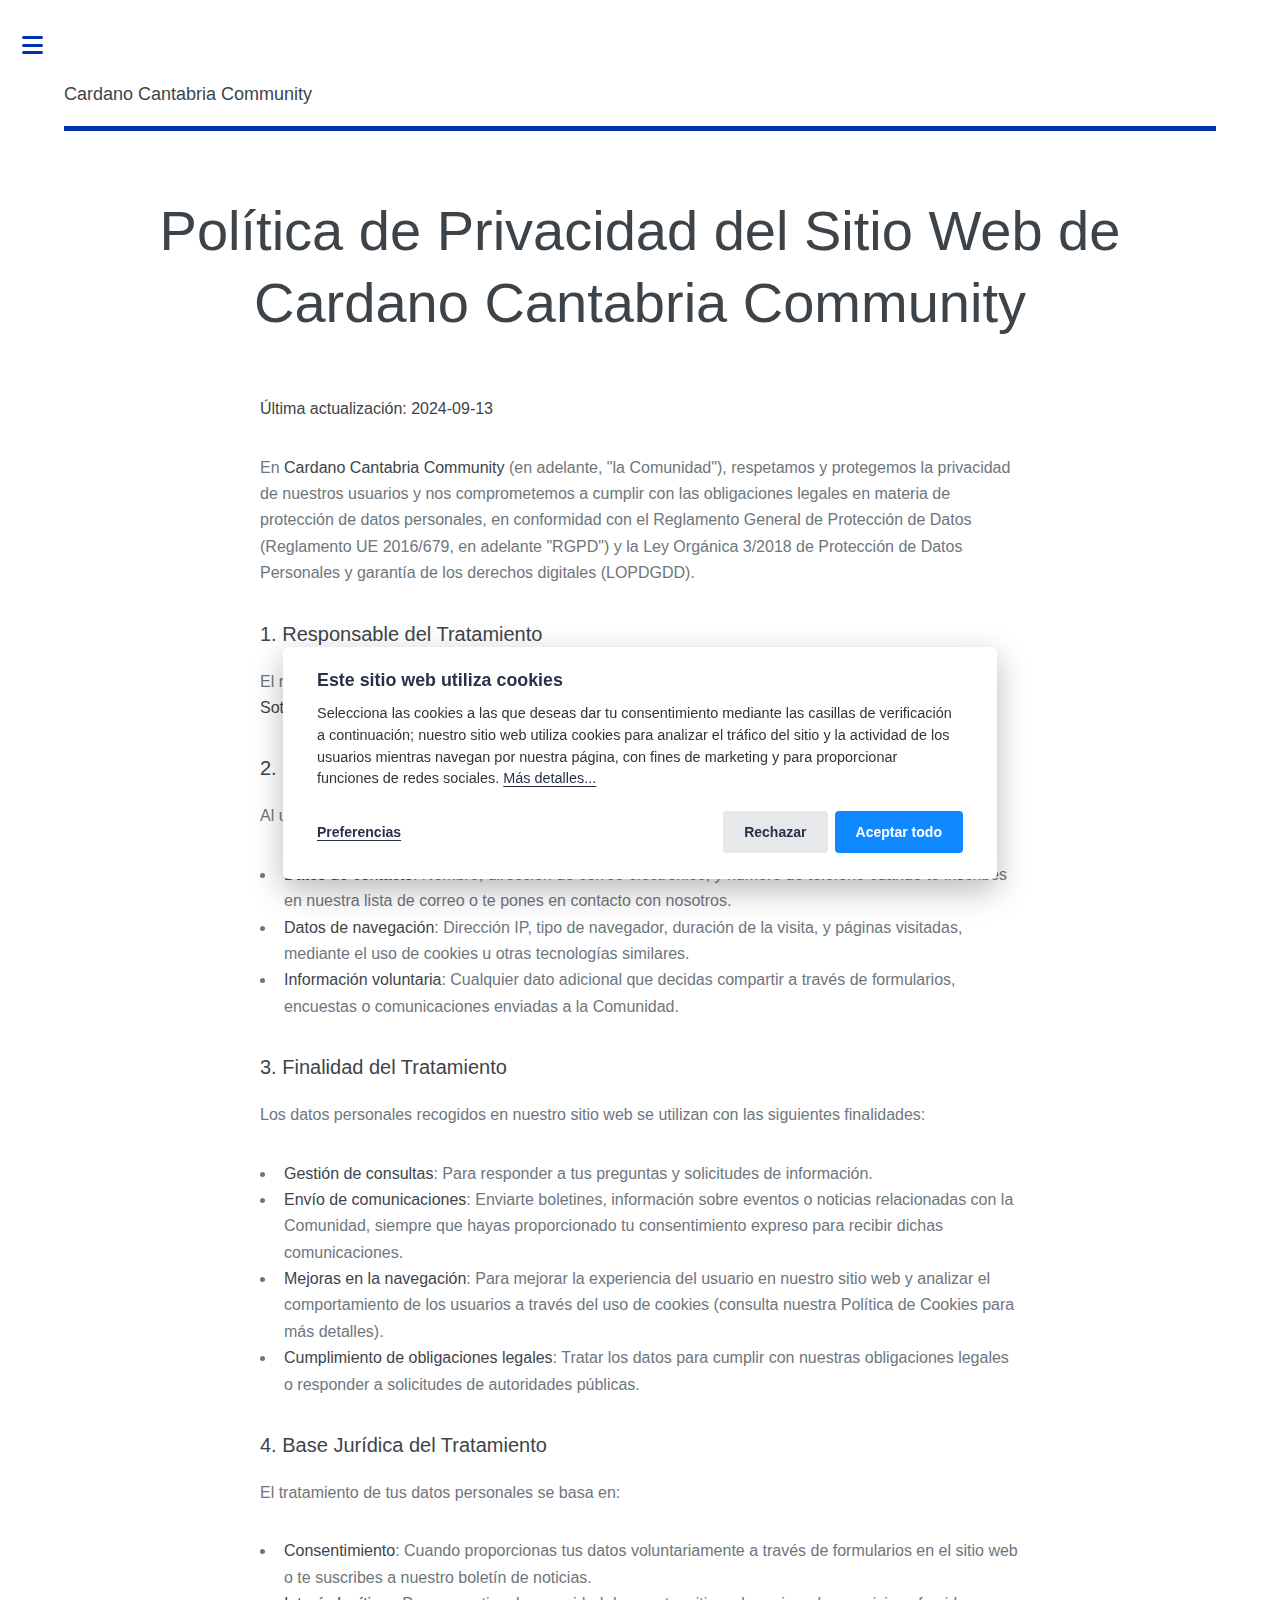
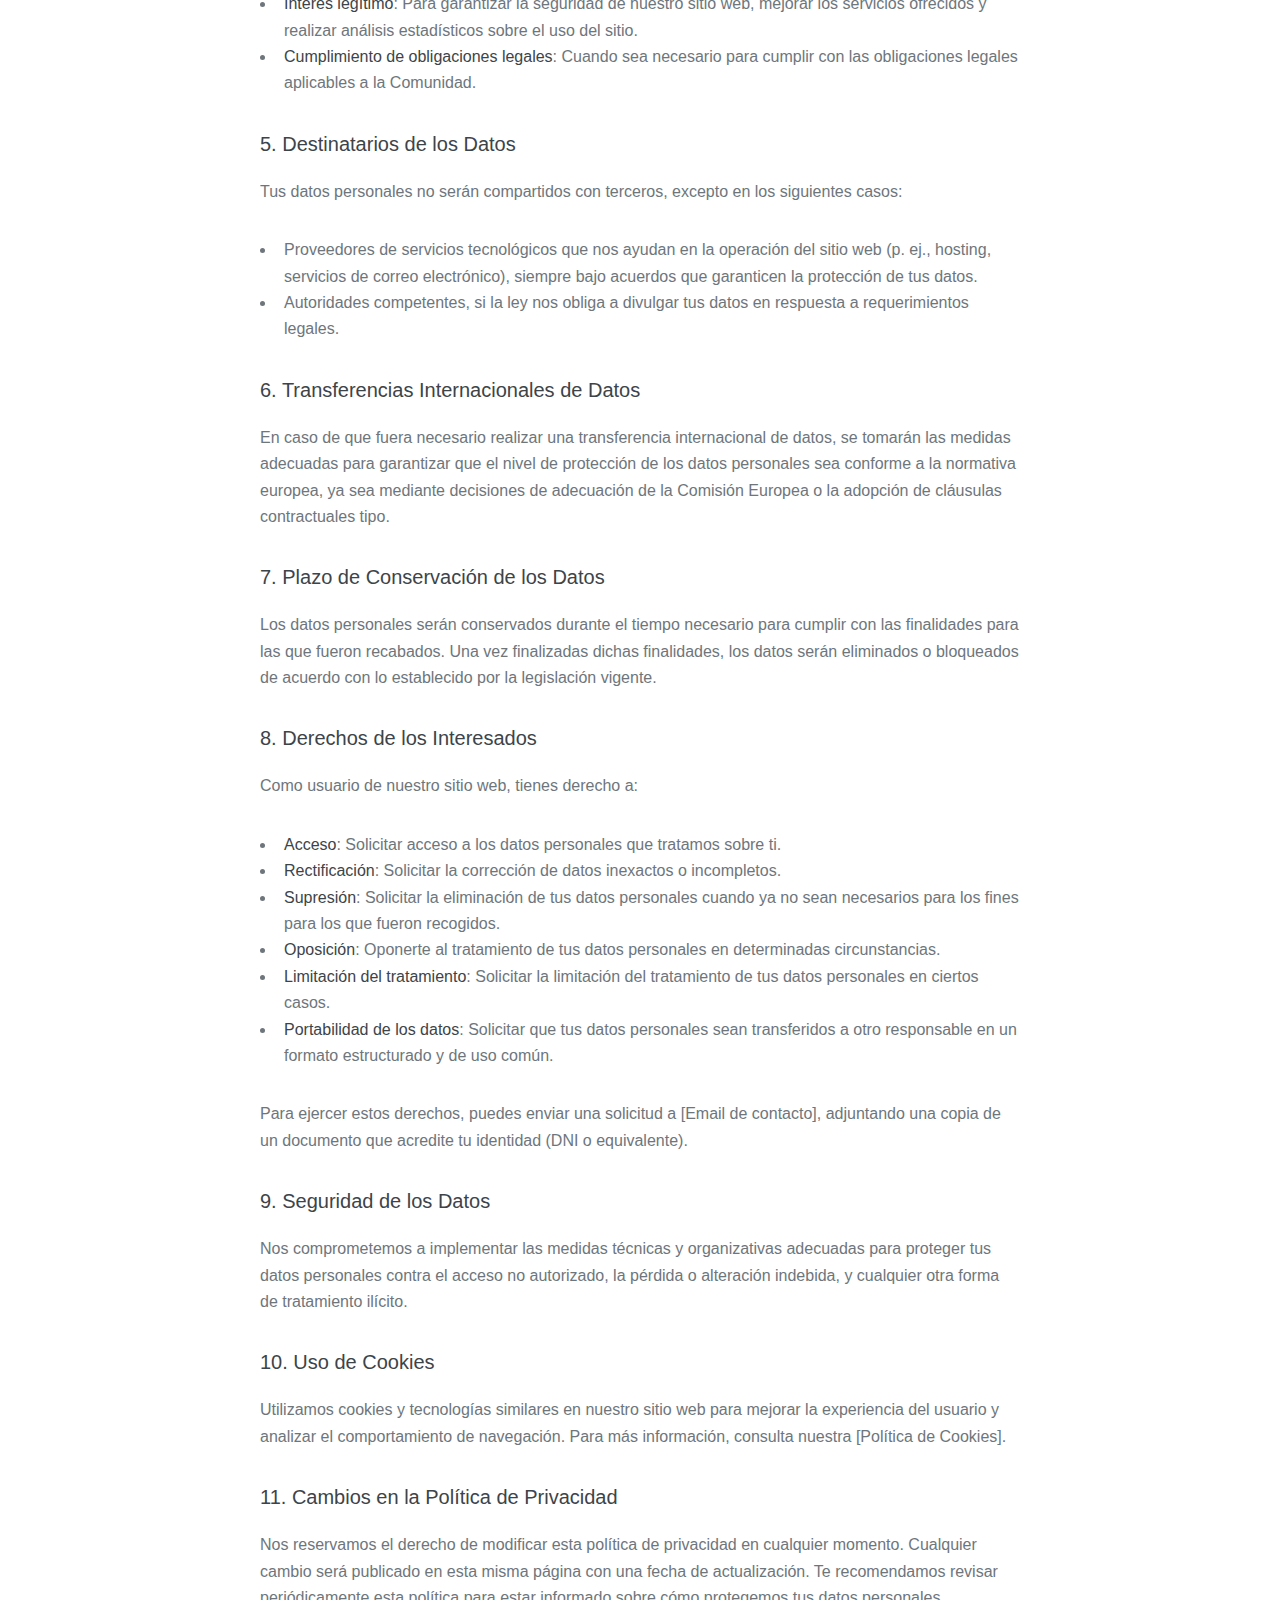
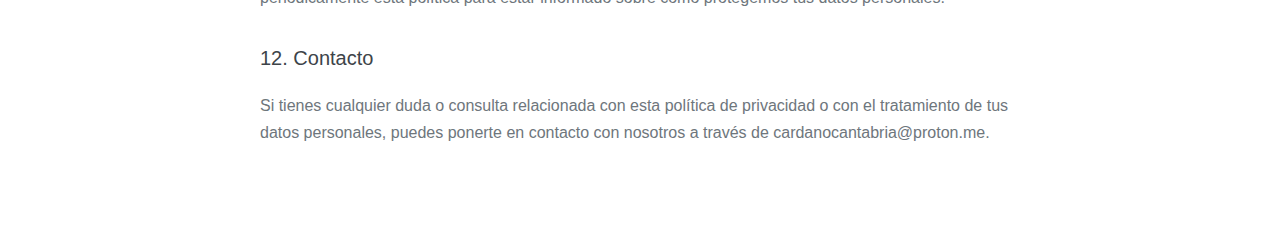
<file: politica-de-privacidad-del-sitio-web-de-cardano-cantabria-community/index.html>
<!DOCTYPE html><html lang="es"><head><meta charset="utf-8"><meta http-equiv="X-UA-Compatible" content="IE=edge"><meta name="viewport" content="width=device-width,initial-scale=1,user-scalable=no"><title>Política de Privacidad del Sitio Web de Cardano Cantabria Community - Cardano Cantabria Community</title><meta name="description" content="Última actualización: 2024-09-13 En Cardano Cantabria Community (en adelante, 'la Comunidad'), respetamos y protegemos la privacidad de nuestros usuarios y&hellip;"><meta name="generator" content="Publii Open-Source CMS for Static Site"><link rel="canonical" href="https://cardano-cantabria.github.io/politica-de-privacidad-del-sitio-web-de-cardano-cantabria-community/"><link rel="alternate" type="application/atom+xml" href="https://cardano-cantabria.github.io/feed.xml"><link rel="alternate" type="application/json" href="https://cardano-cantabria.github.io/feed.json"><meta property="og:title" content="Política de Privacidad del Sitio Web de Cardano Cantabria Community"><meta property="og:site_name" content="Cardano Cantabria Community"><meta property="og:description" content="Última actualización: 2024-09-13 En Cardano Cantabria Community (en adelante, 'la Comunidad'), respetamos y protegemos la privacidad de nuestros usuarios y&hellip;"><meta property="og:url" content="https://cardano-cantabria.github.io/politica-de-privacidad-del-sitio-web-de-cardano-cantabria-community/"><meta property="og:type" content="article"><link rel="stylesheet" href="https://cardano-cantabria.github.io/assets/css/fontawesome-all.min.css?v=85514f933f9e0b82460af63f1a403fa5"><link rel="stylesheet" href="https://cardano-cantabria.github.io/assets/css/style.css?v=f17db6020073f915a99b861f05a2cf42"><script type="application/ld+json">{"@context":"http://schema.org","@type":"Article","mainEntityOfPage":{"@type":"WebPage","@id":"https://cardano-cantabria.github.io/politica-de-privacidad-del-sitio-web-de-cardano-cantabria-community/"},"headline":"Política de Privacidad del Sitio Web de Cardano Cantabria Community","datePublished":"2024-09-13T13:04","dateModified":"2024-09-13T13:04","description":"Última actualización: 2024-09-13 En Cardano Cantabria Community (en adelante, 'la Comunidad'), respetamos y protegemos la privacidad de nuestros usuarios y&hellip;","author":{"@type":"Person","name":"Cardano Cantabria","url":"https://cardano-cantabria.github.io/authors/cardano-cantabria/"},"publisher":{"@type":"Organization","name":"Cardano Cantabria"}}</script><noscript><style>img[loading] {
                    opacity: 1;
                }</style></noscript></head><body class="is-preload page-template"><div id="wrapper"><div id="main"><div class="inner"><header id="header"><a class="logo" href="https://cardano-cantabria.github.io/"><strong>Cardano Cantabria Community</strong></a></header><article class="post"><header class="main post__header"><h1>Política de Privacidad del Sitio Web de Cardano Cantabria Community</h1></header><div class="post__inner post__entry"><p><strong>Última actualización: 2024-09-13</strong></p><p>En <strong>Cardano Cantabria Community</strong> (en adelante, "la Comunidad"), respetamos y protegemos la privacidad de nuestros usuarios y nos comprometemos a cumplir con las obligaciones legales en materia de protección de datos personales, en conformidad con el Reglamento General de Protección de Datos (Reglamento UE 2016/679, en adelante "RGPD") y la Ley Orgánica 3/2018 de Protección de Datos Personales y garantía de los derechos digitales (LOPDGDD).</p><h3>1. <strong>Responsable del Tratamiento</strong></h3><p>El responsable del tratamiento de los datos personales recogidos en este sitio web es <strong>José Arturo Mora Soto</strong>, con sede en Cantabria, España, y correo electrónico de contacto: cardanocantabria@proton.me.</p><h3>2. <strong>Datos Personales Recogidos</strong></h3><p>Al utilizar nuestro sitio web, podemos recoger los siguientes datos personales:</p><ul><li><strong>Datos de contacto</strong>: Nombre, dirección de correo electrónico, y número de teléfono cuando te inscribes en nuestra lista de correo o te pones en contacto con nosotros.</li><li><strong>Datos de navegación</strong>: Dirección IP, tipo de navegador, duración de la visita, y páginas visitadas, mediante el uso de cookies u otras tecnologías similares.</li><li><strong>Información voluntaria</strong>: Cualquier dato adicional que decidas compartir a través de formularios, encuestas o comunicaciones enviadas a la Comunidad.</li></ul><h3>3. <strong>Finalidad del Tratamiento</strong></h3><p>Los datos personales recogidos en nuestro sitio web se utilizan con las siguientes finalidades:</p><ul><li><strong>Gestión de consultas</strong>: Para responder a tus preguntas y solicitudes de información.</li><li><strong>Envío de comunicaciones</strong>: Enviarte boletines, información sobre eventos o noticias relacionadas con la Comunidad, siempre que hayas proporcionado tu consentimiento expreso para recibir dichas comunicaciones.</li><li><strong>Mejoras en la navegación</strong>: Para mejorar la experiencia del usuario en nuestro sitio web y analizar el comportamiento de los usuarios a través del uso de cookies (consulta nuestra Política de Cookies para más detalles).</li><li><strong>Cumplimiento de obligaciones legales</strong>: Tratar los datos para cumplir con nuestras obligaciones legales o responder a solicitudes de autoridades públicas.</li></ul><h3>4. <strong>Base Jurídica del Tratamiento</strong></h3><p>El tratamiento de tus datos personales se basa en:</p><ul><li><strong>Consentimiento</strong>: Cuando proporcionas tus datos voluntariamente a través de formularios en el sitio web o te suscribes a nuestro boletín de noticias.</li><li><strong>Interés legítimo</strong>: Para garantizar la seguridad de nuestro sitio web, mejorar los servicios ofrecidos y realizar análisis estadísticos sobre el uso del sitio.</li><li><strong>Cumplimiento de obligaciones legales</strong>: Cuando sea necesario para cumplir con las obligaciones legales aplicables a la Comunidad.</li></ul><h3>5. <strong>Destinatarios de los Datos</strong></h3><p>Tus datos personales no serán compartidos con terceros, excepto en los siguientes casos:</p><ul><li>Proveedores de servicios tecnológicos que nos ayudan en la operación del sitio web (p. ej., hosting, servicios de correo electrónico), siempre bajo acuerdos que garanticen la protección de tus datos.</li><li>Autoridades competentes, si la ley nos obliga a divulgar tus datos en respuesta a requerimientos legales.</li></ul><h3>6. <strong>Transferencias Internacionales de Datos</strong></h3><p>En caso de que fuera necesario realizar una transferencia internacional de datos, se tomarán las medidas adecuadas para garantizar que el nivel de protección de los datos personales sea conforme a la normativa europea, ya sea mediante decisiones de adecuación de la Comisión Europea o la adopción de cláusulas contractuales tipo.</p><h3>7. <strong>Plazo de Conservación de los Datos</strong></h3><p>Los datos personales serán conservados durante el tiempo necesario para cumplir con las finalidades para las que fueron recabados. Una vez finalizadas dichas finalidades, los datos serán eliminados o bloqueados de acuerdo con lo establecido por la legislación vigente.</p><h3>8. <strong>Derechos de los Interesados</strong></h3><p>Como usuario de nuestro sitio web, tienes derecho a:</p><ul><li><strong>Acceso</strong>: Solicitar acceso a los datos personales que tratamos sobre ti.</li><li><strong>Rectificación</strong>: Solicitar la corrección de datos inexactos o incompletos.</li><li><strong>Supresión</strong>: Solicitar la eliminación de tus datos personales cuando ya no sean necesarios para los fines para los que fueron recogidos.</li><li><strong>Oposición</strong>: Oponerte al tratamiento de tus datos personales en determinadas circunstancias.</li><li><strong>Limitación del tratamiento</strong>: Solicitar la limitación del tratamiento de tus datos personales en ciertos casos.</li><li><strong>Portabilidad de los datos</strong>: Solicitar que tus datos personales sean transferidos a otro responsable en un formato estructurado y de uso común.</li></ul><p>Para ejercer estos derechos, puedes enviar una solicitud a [Email de contacto], adjuntando una copia de un documento que acredite tu identidad (DNI o equivalente).</p><h3>9. <strong>Seguridad de los Datos</strong></h3><p>Nos comprometemos a implementar las medidas técnicas y organizativas adecuadas para proteger tus datos personales contra el acceso no autorizado, la pérdida o alteración indebida, y cualquier otra forma de tratamiento ilícito.</p><h3>10. <strong>Uso de Cookies</strong></h3><p>Utilizamos cookies y tecnologías similares en nuestro sitio web para mejorar la experiencia del usuario y analizar el comportamiento de navegación. Para más información, consulta nuestra [Política de Cookies].</p><h3>11. <strong>Cambios en la Política de Privacidad</strong></h3><p>Nos reservamos el derecho de modificar esta política de privacidad en cualquier momento. Cualquier cambio será publicado en esta misma página con una fecha de actualización. Te recomendamos revisar periódicamente esta política para estar informado sobre cómo protegemos tus datos personales.</p><h3>12. <strong>Contacto</strong></h3><p>Si tienes cualquier duda o consulta relacionada con esta política de privacidad o con el tratamiento de tus datos personales, puedes ponerte en contacto con nosotros a través de cardanocantabria@proton.me.</p></div></article></div></div><div id="sidebar"><div class="inner"><nav id="menu"><header class="major"><h2>Menu</h2></header><ul><li><a href="https://cardano-cantabria.github.io/" title="Inicio" target="_self">Inicio</a></li><li class="active"><a href="https://cardano-cantabria.github.io/politica-de-privacidad-del-sitio-web-de-cardano-cantabria-community/" title="Política de Privacidad" target="_self">Política de Privacidad</a></li><li><a href="https://lu.ma/59es0xel" title="Cardano Constitutional Workshop, Santander" target="_blank">Cardano Constitutional Workshop, Santander</a></li></ul></nav><section><header class="major"><h2>Get in touch</h2></header><p>Si eres entusiasta de Cardano o simplemente estás interesado en aprender más sobre blockchain, esta es tu oportunidad de conectar con una comunidad local apasionada.</p><p>En Cardano Cantabria Community, compartimos conocimientos, organizamos eventos y colaboramos en proyectos relacionados con la tecnología de Cardano. Seas de Cantabria o cualquier parte de España, ¡todos son bienvenidos!</p><ul class="contact"><li class="icon solid fa-envelope"><a href="mailto:cardanocantabria@proton.me" target="_blank" rel="noopener">cardanocantabria@proton.me</a></li><li class="icon solid fa-home">Cantabria, España</li></ul></section><footer id="footer"><p class="copyright">Plantilla de <a href="https://html5up.net" target="_blank" rel="noopener">HTML5 UP</a>, publicada utilizando <a href="https://getpublii.com/" target="_blank" rel="noopener">Publii</a></p></footer></div></div></div><script src="https://cardano-cantabria.github.io/assets/js/jquery.min.js?v=7c14a783dfeb3d238ccd3edd840d82ee"></script><script src="https://cardano-cantabria.github.io/assets/js/browser.min.js?v=c07298dd19048a8a69ad97e754dfe8d0"></script><script src="https://cardano-cantabria.github.io/assets/js/breakpoints.min.js?v=81a479eb099e3b187613943b085923b8"></script><script src="https://cardano-cantabria.github.io/assets/js/util.min.js?v=cbdaf7c20ac2883c77ae23acfbabd47e"></script><script src="https://cardano-cantabria.github.io/assets/js/main.min.js?v=08add7f6d435054ad38ec38d7cf8be40"></script><script>var images=document.querySelectorAll("img[loading]");for(var i=0;i<images.length;i++){if(images[i].complete){images[i].classList.add("is-loaded")}else{images[i].addEventListener("load",function(){this.classList.add("is-loaded")},false)}};</script><div class="pcb" data-behaviour="badge" data-behaviour-link="#cookie-settings" data-revision="1" data-config-ttl="90" data-debug-mode="false"><div role="dialog" aria-modal="true" aria-hidden="true" aria-labelledby="pcb-title" aria-describedby="pcb-txt" class="pcb__banner"><div class="pcb__inner"><div id="pcb-title" role="heading" aria-level="2" class="pcb__title">Este sitio web utiliza cookies</div><div id="pcb-txt" class="pcb__txt">Selecciona las cookies a las que deseas dar tu consentimiento mediante las casillas de verificación a continuación; nuestro sitio web utiliza cookies para analizar el tráfico del sitio y la actividad de los usuarios mientras navegan por nuestra página, con fines de marketing y para proporcionar funciones de redes sociales. <a href="https://cardano-cantabria.github.io/politica-de-privacidad-del-sitio-web-de-cardano-cantabria-community/">Más detalles...</a></div><div class="pcb__buttons"><button type="button" class="pcb__btn pcb__btn--link pcb__btn--configure" aria-haspopup="dialog">Preferencias</button> <button type="button" class="pcb__btn pcb__btn--reject">Rechazar</button> <button type="button" class="pcb__btn pcb__btn--solid pcb__btn--accept">Aceptar todo</button></div></div></div><div class="pcb__popup" role="dialog" aria-modal="true" aria-hidden="true" aria-labelledby="pcb-popup-title"><div class="pcb__popup__wrapper"><div class="pcb__inner pcb__popup__inner"><div class="pcb__popup__heading"><div id="pcb-popup-title" role="heading" aria-level="2" class="pcb__title">Configuración de cookies</div><button class="pcb__popup__close" aria-label="Close"></button></div><div class="pcb__popup__content"><div class="pcb__txt pcb__popup__txt">Utilizamos cookies para mejorar tu experiencia de navegación, ofrecer anuncios o contenido personalizado y analizar nuestro tráfico. Al hacer clic en "Aceptar todas", consientes el uso de cookies. <a href="https://cardano-cantabria.github.io/politica-de-privacidad-del-sitio-web-de-cardano-cantabria-community/">Más detalles...</a></div><ul class="pcb__groups"><li class="pcb__group"><details><summary class="pcb__group__title">Requeridas</summary><p class="pcb__group__txt">1. Cookies de Sesión: Mantienen la sesión de un usuario activa mientras navega por el sitio. 2. Cookies de Seguridad: Garantizan la seguridad del sitio y previenen actividades fraudulentas. 3. Cookies de Autenticación: Verifican la identidad de los usuarios cuando inician sesión. 4. Cookies de Preferencias: Guardan las configuraciones de idioma, región u otras preferencias del usuario.</p></details><div class="pcb__popup__switch"><input type="checkbox" data-group-name="req" id="req-cookies"> <label for="req-cookies">Requeridas</label></div></li><li class="pcb__group"><details><summary class="pcb__group__title">Opcionales</summary><p class="pcb__group__txt">1. Cookies de Funcionalidad: Mejoran las funciones del sitio web, como recordar la configuración del usuario (temas, diseño, etc.) o preferencias personales. 2. Cookies de Rendimiento: Recopilan información sobre cómo los usuarios interactúan con el sitio, como las páginas más visitadas o posibles errores. Estas cookies ayudan a mejorar la experiencia del usuario al optimizar el sitio web. 3. Cookies de Análisis/Estadísticas: Ayudan a analizar el tráfico web y a comprender cómo los usuarios interactúan con el contenido. Suelen estar asociadas a herramientas como Google Analytics. 4. Cookies de Marketing/Publicidad: Estas cookies se utilizan para mostrar anuncios relevantes para el usuario y medir la efectividad de las campañas publicitarias. Pueden ser cookies de terceros que rastrean el comportamiento del usuario en diferentes sitios web.</p></details><div class="pcb__popup__switch"><input type="checkbox" data-group-name="opt" id="opt-cookies"> <label for="opt-cookies">Opcionales</label></div></li></ul></div><div class="pcb__buttons pcb__popup__buttons"><button type="button" class="pcb__btn pcb__btn--solid pcb__btn--accept">Aceptar todo</button> <button type="button" class="pcb__btn pcb__btn--reject">Rechazar todo</button> <button type="button" class="pcb__btn pcb__btn--save">Guardar configuración</button></div></div></div></div><div class="pcb__overlay" aria-hidden="true"></div><button class="pcb__badge" aria-label="Política de cookies" aria-hidden="true"><svg xmlns="http://www.w3.org/2000/svg" aria-hidden="true" focusable="false" width="40" height="40" viewBox="0 0 23 23" fill="currentColor"><path d="M21.41 12.71c-.08-.01-.15 0-.22 0h-.03c-.03 0-.05 0-.08.01-.07 0-.13.01-.19.04-.52.21-1.44.19-2.02-.22-.44-.31-.65-.83-.62-1.53a.758.758 0 0 0-.27-.61.73.73 0 0 0-.65-.14c-1.98.51-3.49.23-4.26-.78-.82-1.08-.73-2.89.24-4.49.14-.23.14-.52 0-.75a.756.756 0 0 0-.67-.36c-.64.03-1.11-.1-1.31-.35-.19-.26-.13-.71-.01-1.29.04-.18.06-.38.03-.59-.05-.4-.4-.7-.81-.66C5.1 1.54 1 6.04 1 11.48 1 17.28 5.75 22 11.6 22c5.02 0 9.39-3.54 10.39-8.42.08-.4-.18-.78-.58-.87Zm-9.81 7.82c-5.03 0-9.12-4.06-9.12-9.06 0-4.34 3.05-8 7.25-8.86-.08.7.05 1.33.42 1.81.24.32.66.67 1.38.84-.76 1.86-.65 3.78.36 5.11.61.81 2.03 2 4.95 1.51.18.96.71 1.54 1.18 1.87.62.43 1.38.62 2.1.62.05 0 .09 0 .13-.01-1.23 3.64-4.7 6.18-8.64 6.18ZM13 17c0 .55-.45 1-1 1s-1-.45-1-1 .45-1 1-1 1 .45 1 1Zm5.29-12.3a.99.99 0 0 1-.29-.71c0-.55.45-.99 1-.99a1 1 0 0 1 .71.3c.19.19.29.44.29.71 0 .55-.45.99-1 .99a1 1 0 0 1-.71-.3ZM9 13.5c0 .83-.67 1.5-1.5 1.5S6 14.33 6 13.5 6.67 12 7.5 12s1.5.67 1.5 1.5Zm3.25.81a.744.744 0 0 1-.06-1.05c.28-.32.75-.34 1.05-.06.31.28.33.75.05 1.06-.15.16-.35.25-.56.25-.18 0-.36-.06-.5-.19ZM8.68 7.26c.41.37.44 1 .07 1.41-.2.22-.47.33-.75.33a.96.96 0 0 1-.67-.26c-.41-.37-.44-1-.07-1.41.37-.42 1-.45 1.41-.08Zm11.48 1.88c.18-.19.52-.19.7 0 .05.04.09.1.11.16.03.06.04.12.04.19 0 .13-.05.26-.15.35-.09.1-.22.15-.35.15s-.26-.05-.35-.15a.355.355 0 0 1-.11-.16.433.433 0 0 1-.04-.19c0-.13.05-.26.15-.35Zm-4.93-1.86a.75.75 0 1 1 1.059-1.06.75.75 0 0 1-1.059 1.06Z"/></svg></button></div><script>(function(win) {
    if (!document.querySelector('.pcb')) {
        return;
    }

    var cbConfig = {
        behaviour: document.querySelector('.pcb').getAttribute('data-behaviour'),
        behaviourLink: document.querySelector('.pcb').getAttribute('data-behaviour-link'),
        revision: document.querySelector('.pcb').getAttribute('data-revision'),
        configTTL: parseInt(document.querySelector('.pcb').getAttribute('data-config-ttl'), 10),
        debugMode: document.querySelector('.pcb').getAttribute('data-debug-mode') === 'true',
        initialState: null,
        initialLsState: null,
        previouslyAccepted: []
    };

    var cbUI = {
        wrapper: document.querySelector('.pcb'),
        banner: {
            element: null,
            btnAccept: null,
            btnReject: null,
            btnConfigure: null
        },
        popup: {
            element: null,
            btnClose: null,
            btnSave: null,
            btnAccept: null,
            btnReject: null,
            checkboxes: null,
        },
        overlay: null,
        badge: null,
        blockedScripts: document.querySelectorAll('script[type^="gdpr-blocker/"]'),
        triggerLinks: cbConfig.behaviourLink ? document.querySelectorAll('a[href*="' + cbConfig.behaviourLink + '"]') : null
    };

    function initUI () {
        // setup banner elements
        cbUI.banner.element = cbUI.wrapper.querySelector('.pcb__banner');
        cbUI.banner.btnAccept = cbUI.banner.element.querySelector('.pcb__btn--accept');
        cbUI.banner.btnReject = cbUI.banner.element.querySelector('.pcb__btn--reject');
        cbUI.banner.btnConfigure = cbUI.banner.element.querySelector('.pcb__btn--configure');

        // setup popup elements
        if (cbUI.wrapper.querySelector('.pcb__popup')) {
            cbUI.popup.element = cbUI.wrapper.querySelector('.pcb__popup');
            cbUI.popup.btnClose = cbUI.wrapper.querySelector('.pcb__popup__close');
            cbUI.popup.btnSave = cbUI.popup.element.querySelector('.pcb__btn--save');
            cbUI.popup.btnAccept = cbUI.popup.element.querySelector('.pcb__btn--accept');
            cbUI.popup.btnReject = cbUI.popup.element.querySelector('.pcb__btn--reject');
            cbUI.popup.checkboxes = cbUI.popup.element.querySelector('input[type="checkbox"]');
            // setup overlay
            cbUI.overlay = cbUI.wrapper.querySelector('.pcb__overlay');
        }

        cbUI.badge = cbUI.wrapper.querySelector('.pcb__badge');

        if (cbConfig.behaviour.indexOf('link') > -1) {
            for (var i = 0; i < cbUI.triggerLinks.length; i++) {
                cbUI.triggerLinks[i].addEventListener('click', function(e) {
                    e.preventDefault();
                    showBannerOrPopup();
                });
            }
        }
    }

    function initState () {
        var lsKeyName = getConfigName();
        var currentConfig = localStorage.getItem(lsKeyName);
        var configIsFresh = checkIfConfigIsFresh();

        if (!configIsFresh || currentConfig === null) {
            if (cbConfig.debugMode) {
                console.log('🍪 Config not found, or configuration expired');
            }

            if (window.publiiCBGCM) {
                gtag('consent', 'default', {
                    'ad_storage': window.publiiCBGCM.defaultState.ad_storage ? 'granted' : 'denied',
                    'ad_personalization': window.publiiCBGCM.defaultState.ad_personalization ? 'granted' : 'denied',
                    'ad_user_data': window.publiiCBGCM.defaultState.ad_user_data ? 'granted' : 'denied',
                    'analytics_storage': window.publiiCBGCM.defaultState.analytics_storage ? 'granted' : 'denied',
                    'personalization_storage': window.publiiCBGCM.defaultState.personalization_storage ? 'granted' : 'denied',
                    'functionality_storage': window.publiiCBGCM.defaultState.functionality_storage ? 'granted' : 'denied',
                    'security_storage': window.publiiCBGCM.defaultState.security_storage ? 'granted' : 'denied'
                });  
                
                if (cbConfig.debugMode) {
                    console.log('🍪 GCMv2 DEFAULT STATE: ' + JSON.stringify({
                        'ad_storage': window.publiiCBGCM.defaultState.ad_storage ? 'granted' : 'denied',
                        'ad_personalization': window.publiiCBGCM.defaultState.ad_personalization ? 'granted' : 'denied',
                        'ad_user_data': window.publiiCBGCM.defaultState.ad_user_data ? 'granted' : 'denied',
                        'analytics_storage': window.publiiCBGCM.defaultState.analytics_storage ? 'granted' : 'denied',
                        'personalization_storage': window.publiiCBGCM.defaultState.personalization_storage ? 'granted' : 'denied',
                        'functionality_storage': window.publiiCBGCM.defaultState.functionality_storage ? 'granted' : 'denied',
                        'security_storage': window.publiiCBGCM.defaultState.security_storage ? 'granted' : 'denied'
                    }));
                }
            }

            showBanner();
        } else if (typeof currentConfig === 'string') {
            if (cbConfig.debugMode) {
                console.log('🍪 Config founded');
            }

            cbConfig.initialLsState = currentConfig.split(',');

            if (window.publiiCBGCM) {
                gtag('consent', 'default', {
                    'ad_storage': getDefaultConsentState(currentConfig, 'ad_storage'),
                    'ad_personalization': getDefaultConsentState(currentConfig, 'ad_personalization'),
                    'ad_user_data': getDefaultConsentState(currentConfig, 'ad_user_data'),
                    'analytics_storage': getDefaultConsentState(currentConfig, 'analytics_storage'),
                    'personalization_storage': getDefaultConsentState(currentConfig, 'personalization_storage'),
                    'functionality_storage': getDefaultConsentState(currentConfig, 'functionality_storage'),
                    'security_storage': getDefaultConsentState(currentConfig, 'security_storage')
                });
                
                if (cbConfig.debugMode) {
                    console.log('🍪 GCMv2 DEFAULT STATE: ' + JSON.stringify({
                        'ad_storage': getDefaultConsentState(currentConfig, 'ad_storage'),
                        'ad_personalization': getDefaultConsentState(currentConfig, 'ad_personalization'),
                        'ad_user_data': getDefaultConsentState(currentConfig, 'ad_user_data'),
                        'analytics_storage': getDefaultConsentState(currentConfig, 'analytics_storage'),
                        'personalization_storage': getDefaultConsentState(currentConfig, 'personalization_storage'),
                        'functionality_storage': getDefaultConsentState(currentConfig, 'functionality_storage'),
                        'security_storage': getDefaultConsentState(currentConfig, 'security_storage')
                    }));
                }
            }

            showBadge();

            if (cbUI.popup.element) {
                var allowedGroups = currentConfig.split(',');
                var checkedCheckboxes = cbUI.popup.element.querySelectorAll('input[type="checkbox"]:checked');

                for (var j = 0; j < checkedCheckboxes.length; j++) {
                    var name = checkedCheckboxes[j].getAttribute('data-group-name');

                    if (name && name !== '-' && allowedGroups.indexOf(name) === -1) {
                        checkedCheckboxes[j].checked = false;
                    }
                }

                for (var i = 0; i < allowedGroups.length; i++) {
                    var checkbox = cbUI.popup.element.querySelector('input[type="checkbox"][data-group-name="' + allowedGroups[i] + '"]');

                    if (checkbox) {
                        checkbox.checked = true;
                    }

                    allowCookieGroup(allowedGroups[i]);
                }
            }
        }

        setTimeout(function () {
            cbConfig.initialState = getInitialStateOfConsents();
        }, 0);
    }

    function checkIfConfigIsFresh () {
        var lastConfigSave = localStorage.getItem('publii-gdpr-cookies-config-save-date');

        if (lastConfigSave === null) {
            return false;
        }

        lastConfigSave = parseInt(lastConfigSave, 10);

        if (lastConfigSave === 0) {
            return true;
        }

        if (+new Date() - lastConfigSave < cbConfig.configTTL * 24 * 60 * 60 * 1000) {
            return true;
        }

        return false;
    }

    function getDefaultConsentState (currentConfig, consentGroup) {
        let configGroups = currentConfig.split(',');

        for (let i = 0; i < configGroups.length; i++) {
            let groupName = configGroups[i];
            let group = window.publiiCBGCM.groups.find(group => group.cookieGroup === groupName);

            if (group && group[consentGroup]) {
                return 'granted';
            }
        }  
        
        if (window.publiiCBGCM.defaultState[consentGroup]) {
            return 'granted'; 
        }
        
        return 'denied';
    }

    function initBannerEvents () {
        cbUI.banner.btnAccept.addEventListener('click', function (e) {
            e.preventDefault();
            acceptAllCookies('banner');
            showBadge();
        }, false);

        if (cbUI.banner.btnReject) {
            cbUI.banner.btnReject.addEventListener('click', function (e) {
                e.preventDefault();
                rejectAllCookies();
                showBadge();
            }, false);
        }

        if (cbUI.banner.btnConfigure) {
            cbUI.banner.btnConfigure.addEventListener('click', function (e) {
                e.preventDefault();
                hideBanner();
                showAdvancedPopup();
                showBadge();
            }, false);
        }
    }

    function initPopupEvents () {
        if (!cbUI.popup.element) {
            return;
        }

        cbUI.overlay.addEventListener('click', function (e) {
            hideAdvancedPopup();
        }, false);

        cbUI.popup.element.addEventListener('click', function (e) {
            e.stopPropagation();
        }, false);

        cbUI.popup.btnAccept.addEventListener('click', function (e) {
            e.preventDefault();
            acceptAllCookies('popup');
        }, false);

        cbUI.popup.btnReject.addEventListener('click', function (e) {
            e.preventDefault();
            rejectAllCookies();
        }, false);

        cbUI.popup.btnSave.addEventListener('click', function (e) {
            e.preventDefault();
            saveConfiguration();
        }, false);

        cbUI.popup.btnClose.addEventListener('click', function (e) {
            e.preventDefault();
            hideAdvancedPopup();
        }, false);
    }

    function initBadgeEvents () {
        if (!cbUI.badge) {
            return;
        }

        cbUI.badge.addEventListener('click', function (e) {
            showBannerOrPopup();
        }, false);
    }

    initUI();
    initState();
    initBannerEvents();
    initPopupEvents();
    initBadgeEvents();

    /**
     * API
     */
    function addScript (src, inline) {
        var newScript = document.createElement('script');

        if (src) {
            newScript.setAttribute('src', src);
        }

        if (inline) {
            newScript.text = inline;
        }

        document.body.appendChild(newScript);
    }

    function allowCookieGroup (allowedGroup) {
        var scripts = document.querySelectorAll('script[type="gdpr-blocker/' + allowedGroup + '"]');
        cbConfig.previouslyAccepted.push(allowedGroup);
    
        for (var j = 0; j < scripts.length; j++) {
            addScript(scripts[j].src, scripts[j].text);
        }

        var groupEvent = new Event('publii-cookie-banner-unblock-' + allowedGroup);
        document.body.dispatchEvent(groupEvent);
        unlockEmbeds(allowedGroup);

        if (cbConfig.debugMode) {
            console.log('🍪 Allowed group: ' + allowedGroup);
        }

        if (window.publiiCBGCM && cbConfig.initialLsState.indexOf(allowedGroup) === -1) {
            let consentResult = {};
            let group = window.publiiCBGCM.groups.find(group => group.cookieGroup === allowedGroup);

            if (group) {
                let foundSomeConsents = false;

                Object.keys(group).forEach(key => {
                    if (key !== 'cookieGroup' && group[key] === true) {
                        consentResult[key] = 'granted';
                        foundSomeConsents = true;
                    }
                });

                if (foundSomeConsents) {
                    gtag('consent', 'update', consentResult);   

                    if (cbConfig.debugMode) {
                        console.log('🍪 GCMv2 UPDATE: ' + JSON.stringify(consentResult));
                    }
                }
            }
        }
    }

    function showBannerOrPopup () {
        if (cbUI.popup.element) {
            showAdvancedPopup();
        } else {
            showBanner();
        }
    }

    function showAdvancedPopup () {
        cbUI.popup.element.classList.add('is-visible');
        cbUI.overlay.classList.add('is-visible');
        cbUI.popup.element.setAttribute('aria-hidden', 'false');
        cbUI.overlay.setAttribute('aria-hidden', 'false');
    }

    function hideAdvancedPopup () {
        cbUI.popup.element.classList.remove('is-visible');
        cbUI.overlay.classList.remove('is-visible');
        cbUI.popup.element.setAttribute('aria-hidden', 'true');
        cbUI.overlay.setAttribute('aria-hidden', 'true');
    }

    function showBanner () {
        cbUI.banner.element.classList.add('is-visible');
        cbUI.banner.element.setAttribute('aria-hidden', 'false');
    }

    function hideBanner () {
        cbUI.banner.element.classList.remove('is-visible');
        cbUI.banner.element.setAttribute('aria-hidden', 'true');
    }

    function showBadge () {
        if (!cbUI.badge) {
            return;
        }

        cbUI.badge.classList.add('is-visible');
        cbUI.badge.setAttribute('aria-hidden', 'false');
    }

    function getConfigName () {
        var lsKeyName = 'publii-gdpr-allowed-cookies';

        if (cbConfig.revision) {
            lsKeyName = lsKeyName + '-v' + parseInt(cbConfig.revision, 10);
        }

        return lsKeyName;
    }

    function storeConfiguration (allowedGroups) {
        var lsKeyName = getConfigName();
        var dataToStore = allowedGroups.join(',');
        localStorage.setItem(lsKeyName, dataToStore);

        if (cbConfig.configTTL === 0) {
            localStorage.setItem('publii-gdpr-cookies-config-save-date', 0);

            if (cbConfig.debugMode) {
                console.log('🍪 Store never expiring configuration');
            }
        } else {
            localStorage.setItem('publii-gdpr-cookies-config-save-date', +new Date());
        }
    }

    function getInitialStateOfConsents () {
        if (!cbUI.popup.element) {
            return [];
        }

        var checkedGroups = cbUI.popup.element.querySelectorAll('input[type="checkbox"]:checked');
        var groups = [];

        for (var i = 0; i < checkedGroups.length; i++) {
            var allowedGroup = checkedGroups[i].getAttribute('data-group-name');

            if (allowedGroup !== '') {
                groups.push(allowedGroup);
            }
        }

        if (cbConfig.debugMode) {
            console.log('🍪 Initial state: ' + groups.join(', '));
        }

        return groups;
    }

    function getCurrentStateOfConsents () {
        if (!cbUI.popup.element) {
            return [];
        }

        var checkedGroups = cbUI.popup.element.querySelectorAll('input[type="checkbox"]:checked');
        var groups = [];

        for (var i = 0; i < checkedGroups.length; i++) {
            var allowedGroup = checkedGroups[i].getAttribute('data-group-name');

            if (allowedGroup !== '') {
                groups.push(allowedGroup);
            }
        }

        if (cbConfig.debugMode) {
            console.log('🍪 State to save: ' + groups.join(', '));
        }

        return groups;
    }

    function getAllGroups () {
        if (!cbUI.popup.element) {
            return [];
        }

        var checkedGroups = cbUI.popup.element.querySelectorAll('input[type="checkbox"]');
        var groups = [];

        for (var i = 0; i < checkedGroups.length; i++) {
            var allowedGroup = checkedGroups[i].getAttribute('data-group-name');

            if (allowedGroup !== '') {
                groups.push(allowedGroup);
            }
        }

        return groups;
    }

    function acceptAllCookies (source) {
        var groupsToAccept = getAllGroups();
        storeConfiguration(groupsToAccept);

        for (var i = 0; i < groupsToAccept.length; i++) {
            var group = groupsToAccept[i];

            if (cbConfig.initialState.indexOf(group) > -1 || cbConfig.previouslyAccepted.indexOf(group) > -1) {
                if (cbConfig.debugMode) {
                    console.log('🍪 Skip previously activated group: ' + group);
                }

                continue;
            }

            allowCookieGroup(group);
        }

        if (cbUI.popup.element) {
            var checkboxesToCheck = cbUI.popup.element.querySelectorAll('input[type="checkbox"]');

            for (var j = 0; j < checkboxesToCheck.length; j++) {
                checkboxesToCheck[j].checked = true;
            }
        }

        if (cbConfig.debugMode) {
            console.log('🍪 Accept all cookies: ', groupsToAccept.join(', '));
        }

        if (source === 'popup') {
            hideAdvancedPopup();
        } else if (source === 'banner') {
            hideBanner();
        }
    }

    function rejectAllCookies () {
        if (cbConfig.debugMode) {
            console.log('🍪 Reject all cookies');
        }

        storeConfiguration([]);
        setTimeout(function () {
            window.location.reload();
        }, 100);
    }

    function saveConfiguration () {
        var groupsToAccept = getCurrentStateOfConsents();
        storeConfiguration(groupsToAccept);

        if (cbConfig.debugMode) {
            console.log('🍪 Save new config: ', groupsToAccept.join(', '));
        }

        if (reloadIsNeeded(groupsToAccept)) {
            setTimeout(function () {
                window.location.reload();
            }, 100);
            return;
        }

        for (var i = 0; i < groupsToAccept.length; i++) {
            var group = groupsToAccept[i];

            if (cbConfig.initialState.indexOf(group) > -1 || cbConfig.previouslyAccepted.indexOf(group) > -1) {
                if (cbConfig.debugMode) {
                    console.log('🍪 Skip previously activated group: ' + group);
                }

                continue;
            }

            allowCookieGroup(group);
        }

        hideAdvancedPopup();
    }

    function reloadIsNeeded (groupsToAccept) {
        // check if user rejected consent for initial groups
        var initialGroups = cbConfig.initialState;
        var previouslyAcceptedGroups = cbConfig.previouslyAccepted;
        var groupsToCheck = initialGroups.concat(previouslyAcceptedGroups);

        for (var i = 0; i < groupsToCheck.length; i++) {
            var groupToCheck = groupsToCheck[i];

            if (groupToCheck !== '' && groupsToAccept.indexOf(groupToCheck) === -1) {
                if (cbConfig.debugMode) {
                    console.log('🍪 Reload is needed due lack of: ', groupToCheck);
                }

                return true;
            }
        }

        return false;
    }

    function unlockEmbeds (cookieGroup) {
        var iframesToUnlock = document.querySelectorAll('.pec-wrapper[data-consent-group-id="' + cookieGroup + '"]');

        for (var i = 0; i < iframesToUnlock.length; i++) {
            var iframeWrapper = iframesToUnlock[i];
            iframeWrapper.querySelector('.pec-overlay').classList.remove('is-active');
            iframeWrapper.querySelector('.pec-overlay').setAttribute('aria-hidden', 'true');
            var iframe = iframeWrapper.querySelector('iframe');
            iframe.setAttribute('src', iframe.getAttribute('data-consent-src'));
        }
    }

    win.publiiEmbedConsentGiven = function (cookieGroup) {
        // it will unlock embeds
        allowCookieGroup(cookieGroup);

        var checkbox = cbUI.popup.element.querySelector('input[type="checkbox"][data-group-name="' + cookieGroup + '"]');

        if (checkbox) {
            checkbox.checked = true;
        }

        var groupsToAccept = getCurrentStateOfConsents();
        storeConfiguration(groupsToAccept);

        if (cbConfig.debugMode) {
            console.log('🍪 Save new config: ', groupsToAccept.join(', '));
        }
    }
})(window);</script></body></html>
</file>
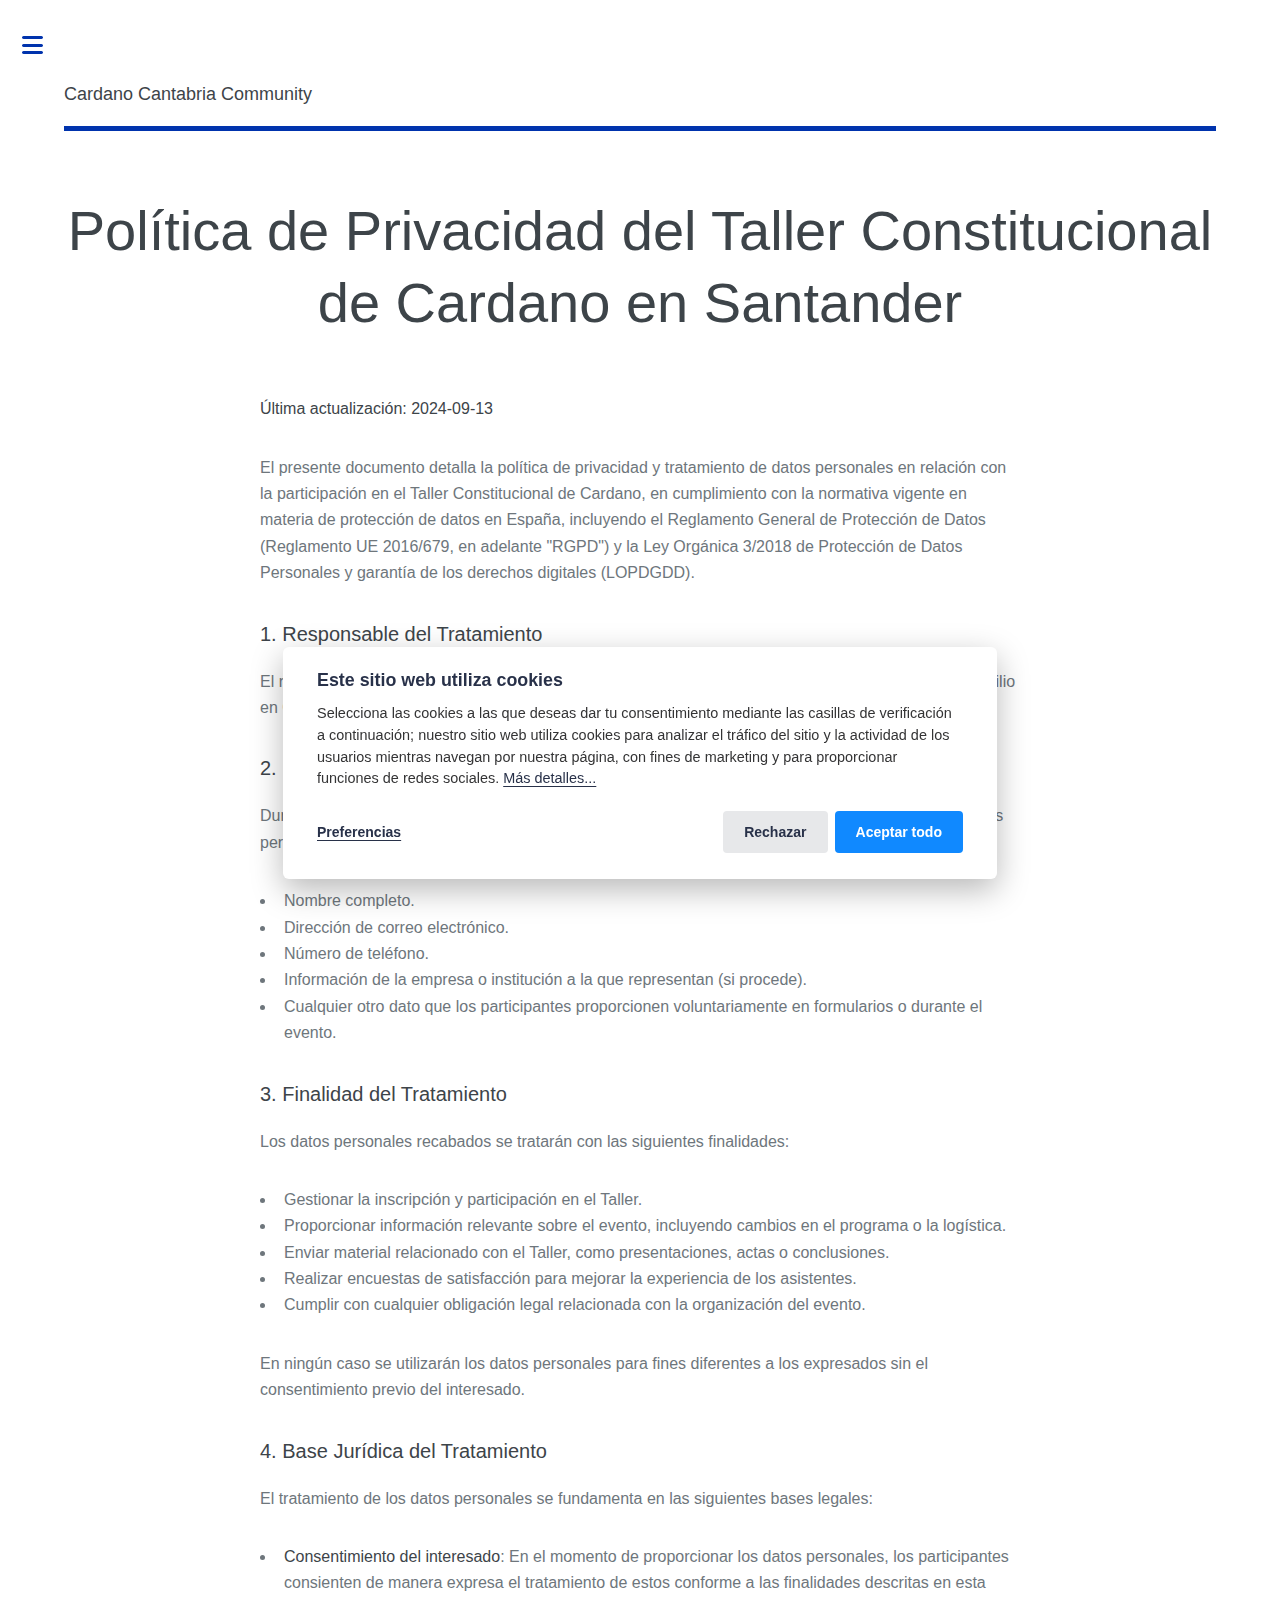
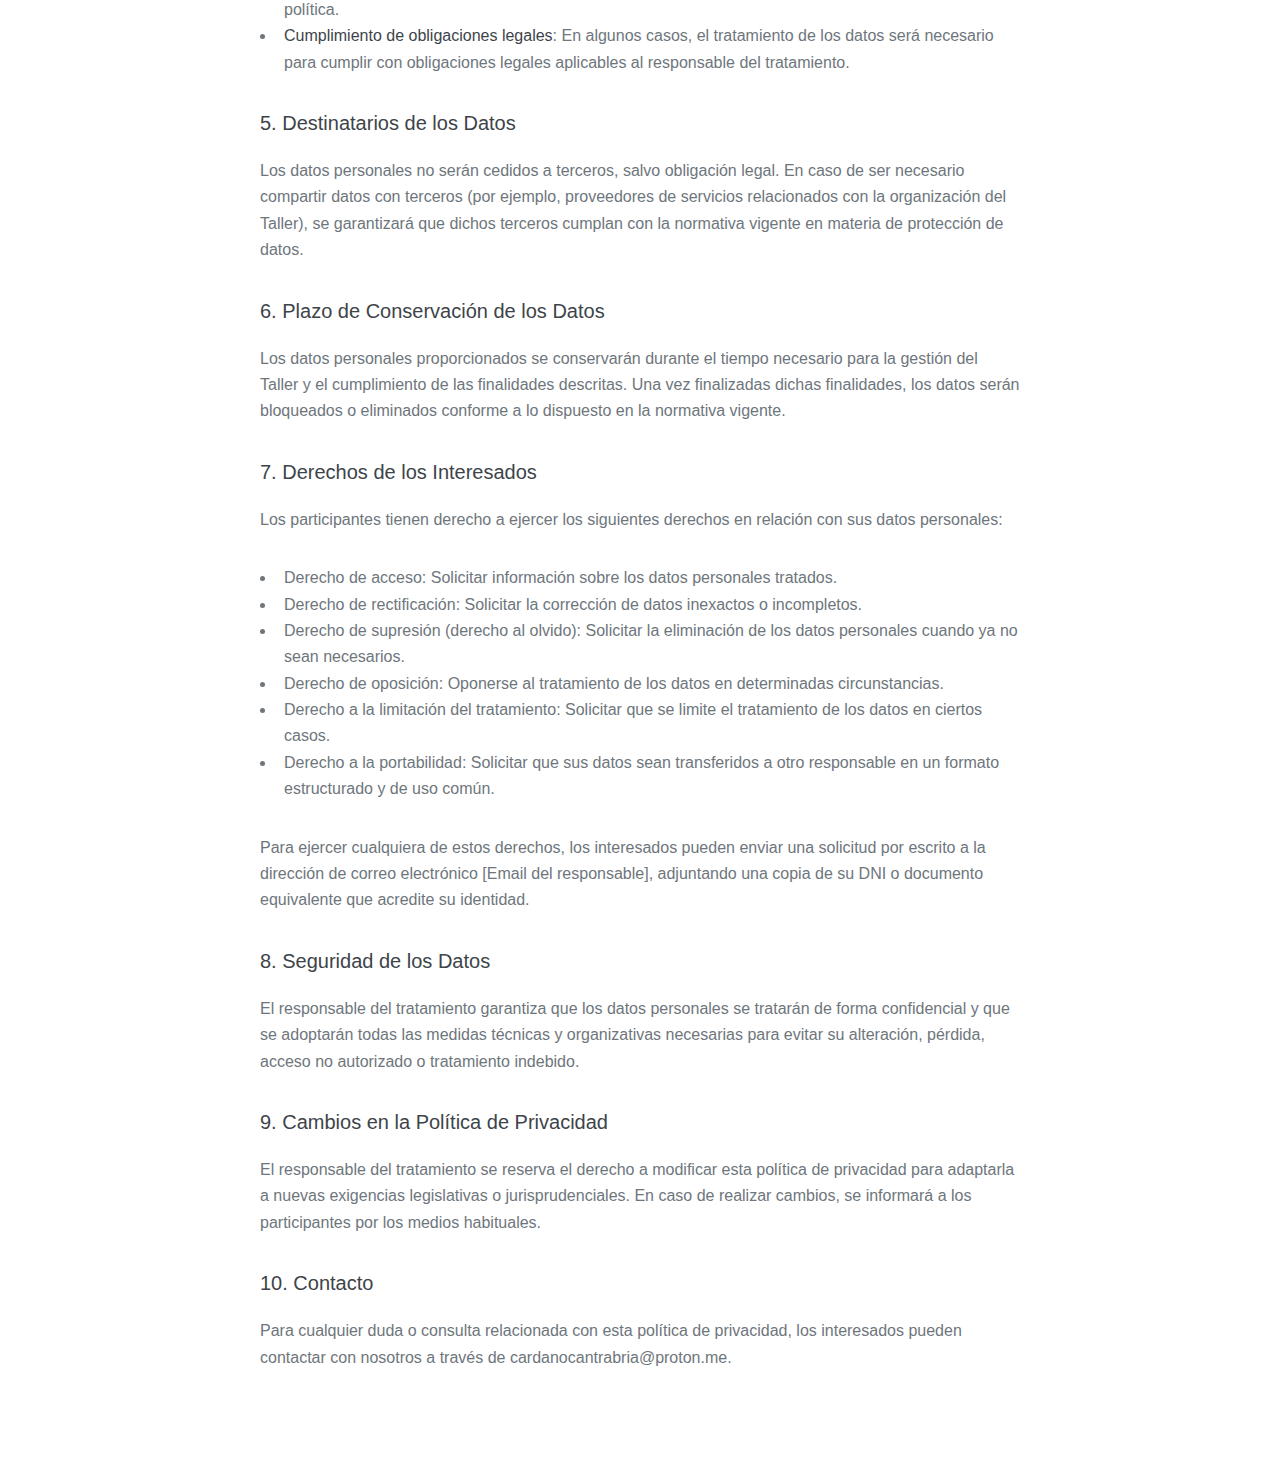
<file: politica-de-privacidad-del-taller-constitucional-de-cardano-en-santander/index.html>
<!DOCTYPE html><html lang="es"><head><meta charset="utf-8"><meta http-equiv="X-UA-Compatible" content="IE=edge"><meta name="viewport" content="width=device-width,initial-scale=1,user-scalable=no"><title>Política de Privacidad del Taller Constitucional de Cardano en Santander - Cardano Cantabria Community</title><meta name="description" content="Última actualización: 2024-09-13 El presente documento detalla la política de privacidad y tratamiento de datos personales en relación con la&hellip;"><meta name="generator" content="Publii Open-Source CMS for Static Site"><link rel="canonical" href="https://cardano-cantabria.github.io/politica-de-privacidad-del-taller-constitucional-de-cardano-en-santander/"><link rel="alternate" type="application/atom+xml" href="https://cardano-cantabria.github.io/feed.xml"><link rel="alternate" type="application/json" href="https://cardano-cantabria.github.io/feed.json"><meta property="og:title" content="Política de Privacidad del Taller Constitucional de Cardano en Santander"><meta property="og:site_name" content="Cardano Cantabria Community"><meta property="og:description" content="Última actualización: 2024-09-13 El presente documento detalla la política de privacidad y tratamiento de datos personales en relación con la&hellip;"><meta property="og:url" content="https://cardano-cantabria.github.io/politica-de-privacidad-del-taller-constitucional-de-cardano-en-santander/"><meta property="og:type" content="article"><link rel="stylesheet" href="https://cardano-cantabria.github.io/assets/css/fontawesome-all.min.css?v=85514f933f9e0b82460af63f1a403fa5"><link rel="stylesheet" href="https://cardano-cantabria.github.io/assets/css/style.css?v=f17db6020073f915a99b861f05a2cf42"><script type="application/ld+json">{"@context":"http://schema.org","@type":"Article","mainEntityOfPage":{"@type":"WebPage","@id":"https://cardano-cantabria.github.io/politica-de-privacidad-del-taller-constitucional-de-cardano-en-santander/"},"headline":"Política de Privacidad del Taller Constitucional de Cardano en Santander","datePublished":"2024-09-13T13:18","dateModified":"2024-09-13T13:18","description":"Última actualización: 2024-09-13 El presente documento detalla la política de privacidad y tratamiento de datos personales en relación con la&hellip;","author":{"@type":"Person","name":"Cardano Cantabria","url":"https://cardano-cantabria.github.io/authors/cardano-cantabria/"},"publisher":{"@type":"Organization","name":"Cardano Cantabria"}}</script><noscript><style>img[loading] {
                    opacity: 1;
                }</style></noscript></head><body class="is-preload page-template"><div id="wrapper"><div id="main"><div class="inner"><header id="header"><a class="logo" href="https://cardano-cantabria.github.io/"><strong>Cardano Cantabria Community</strong></a></header><article class="post"><header class="main post__header"><h1>Política de Privacidad del Taller Constitucional de Cardano en Santander</h1></header><div class="post__inner post__entry"><p><strong>Última actualización: 2024-09-13</strong></p><p>El presente documento detalla la política de privacidad y tratamiento de datos personales en relación con la participación en el Taller Constitucional de Cardano, en cumplimiento con la normativa vigente en materia de protección de datos en España, incluyendo el Reglamento General de Protección de Datos (Reglamento UE 2016/679, en adelante "RGPD") y la Ley Orgánica 3/2018 de Protección de Datos Personales y garantía de los derechos digitales (LOPDGDD).</p><h3>1. <strong>Responsable del Tratamiento</strong></h3><p>El responsable del tratamiento de los datos personales recabados es <strong>José Arturo Mora Soto</strong>, con domicilio en Cantabria, España y correo electrónico de contacto cardanocantabria@proton.me.</p><h3>2. <strong>Datos Personales Recogidos</strong></h3><p>Durante el desarrollo del Taller Constitucional de Cardano se podrán recoger y tratar los siguientes datos personales de los participantes:</p><ul><li>Nombre completo.</li><li>Dirección de correo electrónico.</li><li>Número de teléfono.</li><li>Información de la empresa o institución a la que representan (si procede).</li><li>Cualquier otro dato que los participantes proporcionen voluntariamente en formularios o durante el evento.</li></ul><h3>3. <strong>Finalidad del Tratamiento</strong></h3><p>Los datos personales recabados se tratarán con las siguientes finalidades:</p><ul><li>Gestionar la inscripción y participación en el Taller.</li><li>Proporcionar información relevante sobre el evento, incluyendo cambios en el programa o la logística.</li><li>Enviar material relacionado con el Taller, como presentaciones, actas o conclusiones.</li><li>Realizar encuestas de satisfacción para mejorar la experiencia de los asistentes.</li><li>Cumplir con cualquier obligación legal relacionada con la organización del evento.</li></ul><p>En ningún caso se utilizarán los datos personales para fines diferentes a los expresados sin el consentimiento previo del interesado.</p><h3>4. <strong>Base Jurídica del Tratamiento</strong></h3><p>El tratamiento de los datos personales se fundamenta en las siguientes bases legales:</p><ul><li><strong>Consentimiento del interesado</strong>: En el momento de proporcionar los datos personales, los participantes consienten de manera expresa el tratamiento de estos conforme a las finalidades descritas en esta política.</li><li><strong>Cumplimiento de obligaciones legales</strong>: En algunos casos, el tratamiento de los datos será necesario para cumplir con obligaciones legales aplicables al responsable del tratamiento.</li></ul><h3>5. <strong>Destinatarios de los Datos</strong></h3><p>Los datos personales no serán cedidos a terceros, salvo obligación legal. En caso de ser necesario compartir datos con terceros (por ejemplo, proveedores de servicios relacionados con la organización del Taller), se garantizará que dichos terceros cumplan con la normativa vigente en materia de protección de datos.</p><h3>6. <strong>Plazo de Conservación de los Datos</strong></h3><p>Los datos personales proporcionados se conservarán durante el tiempo necesario para la gestión del Taller y el cumplimiento de las finalidades descritas. Una vez finalizadas dichas finalidades, los datos serán bloqueados o eliminados conforme a lo dispuesto en la normativa vigente.</p><h3>7. <strong>Derechos de los Interesados</strong></h3><p>Los participantes tienen derecho a ejercer los siguientes derechos en relación con sus datos personales:</p><ul><li>Derecho de acceso: Solicitar información sobre los datos personales tratados.</li><li>Derecho de rectificación: Solicitar la corrección de datos inexactos o incompletos.</li><li>Derecho de supresión (derecho al olvido): Solicitar la eliminación de los datos personales cuando ya no sean necesarios.</li><li>Derecho de oposición: Oponerse al tratamiento de los datos en determinadas circunstancias.</li><li>Derecho a la limitación del tratamiento: Solicitar que se limite el tratamiento de los datos en ciertos casos.</li><li>Derecho a la portabilidad: Solicitar que sus datos sean transferidos a otro responsable en un formato estructurado y de uso común.</li></ul><p>Para ejercer cualquiera de estos derechos, los interesados pueden enviar una solicitud por escrito a la dirección de correo electrónico [Email del responsable], adjuntando una copia de su DNI o documento equivalente que acredite su identidad.</p><h3>8. <strong>Seguridad de los Datos</strong></h3><p>El responsable del tratamiento garantiza que los datos personales se tratarán de forma confidencial y que se adoptarán todas las medidas técnicas y organizativas necesarias para evitar su alteración, pérdida, acceso no autorizado o tratamiento indebido.</p><h3>9. <strong>Cambios en la Política de Privacidad</strong></h3><p>El responsable del tratamiento se reserva el derecho a modificar esta política de privacidad para adaptarla a nuevas exigencias legislativas o jurisprudenciales. En caso de realizar cambios, se informará a los participantes por los medios habituales.</p><h3>10. <strong>Contacto</strong></h3><p>Para cualquier duda o consulta relacionada con esta política de privacidad, los interesados pueden contactar con nosotros a través de cardanocantrabria@proton.me.</p></div></article></div></div><div id="sidebar"><div class="inner"><nav id="menu"><header class="major"><h2>Menu</h2></header><ul><li><a href="https://cardano-cantabria.github.io/" title="Inicio" target="_self">Inicio</a></li><li><a href="https://cardano-cantabria.github.io/politica-de-privacidad-del-sitio-web-de-cardano-cantabria-community/" title="Política de Privacidad" target="_self">Política de Privacidad</a></li><li><a href="https://lu.ma/59es0xel" title="Cardano Constitutional Workshop, Santander" target="_blank">Cardano Constitutional Workshop, Santander</a></li></ul></nav><section><header class="major"><h2>Get in touch</h2></header><p>Si eres entusiasta de Cardano o simplemente estás interesado en aprender más sobre blockchain, esta es tu oportunidad de conectar con una comunidad local apasionada.</p><p>En Cardano Cantabria Community, compartimos conocimientos, organizamos eventos y colaboramos en proyectos relacionados con la tecnología de Cardano. Seas de Cantabria o cualquier parte de España, ¡todos son bienvenidos!</p><ul class="contact"><li class="icon solid fa-envelope"><a href="mailto:cardanocantabria@proton.me" target="_blank" rel="noopener">cardanocantabria@proton.me</a></li><li class="icon solid fa-home">Cantabria, España</li></ul></section><footer id="footer"><p class="copyright">Plantilla de <a href="https://html5up.net" target="_blank" rel="noopener">HTML5 UP</a>, publicada utilizando <a href="https://getpublii.com/" target="_blank" rel="noopener">Publii</a></p></footer></div></div></div><script src="https://cardano-cantabria.github.io/assets/js/jquery.min.js?v=7c14a783dfeb3d238ccd3edd840d82ee"></script><script src="https://cardano-cantabria.github.io/assets/js/browser.min.js?v=c07298dd19048a8a69ad97e754dfe8d0"></script><script src="https://cardano-cantabria.github.io/assets/js/breakpoints.min.js?v=81a479eb099e3b187613943b085923b8"></script><script src="https://cardano-cantabria.github.io/assets/js/util.min.js?v=cbdaf7c20ac2883c77ae23acfbabd47e"></script><script src="https://cardano-cantabria.github.io/assets/js/main.min.js?v=08add7f6d435054ad38ec38d7cf8be40"></script><script>var images=document.querySelectorAll("img[loading]");for(var i=0;i<images.length;i++){if(images[i].complete){images[i].classList.add("is-loaded")}else{images[i].addEventListener("load",function(){this.classList.add("is-loaded")},false)}};</script><div class="pcb" data-behaviour="badge" data-behaviour-link="#cookie-settings" data-revision="1" data-config-ttl="90" data-debug-mode="false"><div role="dialog" aria-modal="true" aria-hidden="true" aria-labelledby="pcb-title" aria-describedby="pcb-txt" class="pcb__banner"><div class="pcb__inner"><div id="pcb-title" role="heading" aria-level="2" class="pcb__title">Este sitio web utiliza cookies</div><div id="pcb-txt" class="pcb__txt">Selecciona las cookies a las que deseas dar tu consentimiento mediante las casillas de verificación a continuación; nuestro sitio web utiliza cookies para analizar el tráfico del sitio y la actividad de los usuarios mientras navegan por nuestra página, con fines de marketing y para proporcionar funciones de redes sociales. <a href="https://cardano-cantabria.github.io/politica-de-privacidad-del-sitio-web-de-cardano-cantabria-community/">Más detalles...</a></div><div class="pcb__buttons"><button type="button" class="pcb__btn pcb__btn--link pcb__btn--configure" aria-haspopup="dialog">Preferencias</button> <button type="button" class="pcb__btn pcb__btn--reject">Rechazar</button> <button type="button" class="pcb__btn pcb__btn--solid pcb__btn--accept">Aceptar todo</button></div></div></div><div class="pcb__popup" role="dialog" aria-modal="true" aria-hidden="true" aria-labelledby="pcb-popup-title"><div class="pcb__popup__wrapper"><div class="pcb__inner pcb__popup__inner"><div class="pcb__popup__heading"><div id="pcb-popup-title" role="heading" aria-level="2" class="pcb__title">Configuración de cookies</div><button class="pcb__popup__close" aria-label="Close"></button></div><div class="pcb__popup__content"><div class="pcb__txt pcb__popup__txt">Utilizamos cookies para mejorar tu experiencia de navegación, ofrecer anuncios o contenido personalizado y analizar nuestro tráfico. Al hacer clic en "Aceptar todas", consientes el uso de cookies. <a href="https://cardano-cantabria.github.io/politica-de-privacidad-del-sitio-web-de-cardano-cantabria-community/">Más detalles...</a></div><ul class="pcb__groups"><li class="pcb__group"><details><summary class="pcb__group__title">Requeridas</summary><p class="pcb__group__txt">1. Cookies de Sesión: Mantienen la sesión de un usuario activa mientras navega por el sitio. 2. Cookies de Seguridad: Garantizan la seguridad del sitio y previenen actividades fraudulentas. 3. Cookies de Autenticación: Verifican la identidad de los usuarios cuando inician sesión. 4. Cookies de Preferencias: Guardan las configuraciones de idioma, región u otras preferencias del usuario.</p></details><div class="pcb__popup__switch"><input type="checkbox" data-group-name="req" id="req-cookies"> <label for="req-cookies">Requeridas</label></div></li><li class="pcb__group"><details><summary class="pcb__group__title">Opcionales</summary><p class="pcb__group__txt">1. Cookies de Funcionalidad: Mejoran las funciones del sitio web, como recordar la configuración del usuario (temas, diseño, etc.) o preferencias personales. 2. Cookies de Rendimiento: Recopilan información sobre cómo los usuarios interactúan con el sitio, como las páginas más visitadas o posibles errores. Estas cookies ayudan a mejorar la experiencia del usuario al optimizar el sitio web. 3. Cookies de Análisis/Estadísticas: Ayudan a analizar el tráfico web y a comprender cómo los usuarios interactúan con el contenido. Suelen estar asociadas a herramientas como Google Analytics. 4. Cookies de Marketing/Publicidad: Estas cookies se utilizan para mostrar anuncios relevantes para el usuario y medir la efectividad de las campañas publicitarias. Pueden ser cookies de terceros que rastrean el comportamiento del usuario en diferentes sitios web.</p></details><div class="pcb__popup__switch"><input type="checkbox" data-group-name="opt" id="opt-cookies"> <label for="opt-cookies">Opcionales</label></div></li></ul></div><div class="pcb__buttons pcb__popup__buttons"><button type="button" class="pcb__btn pcb__btn--solid pcb__btn--accept">Aceptar todo</button> <button type="button" class="pcb__btn pcb__btn--reject">Rechazar todo</button> <button type="button" class="pcb__btn pcb__btn--save">Guardar configuración</button></div></div></div></div><div class="pcb__overlay" aria-hidden="true"></div><button class="pcb__badge" aria-label="Política de cookies" aria-hidden="true"><svg xmlns="http://www.w3.org/2000/svg" aria-hidden="true" focusable="false" width="40" height="40" viewBox="0 0 23 23" fill="currentColor"><path d="M21.41 12.71c-.08-.01-.15 0-.22 0h-.03c-.03 0-.05 0-.08.01-.07 0-.13.01-.19.04-.52.21-1.44.19-2.02-.22-.44-.31-.65-.83-.62-1.53a.758.758 0 0 0-.27-.61.73.73 0 0 0-.65-.14c-1.98.51-3.49.23-4.26-.78-.82-1.08-.73-2.89.24-4.49.14-.23.14-.52 0-.75a.756.756 0 0 0-.67-.36c-.64.03-1.11-.1-1.31-.35-.19-.26-.13-.71-.01-1.29.04-.18.06-.38.03-.59-.05-.4-.4-.7-.81-.66C5.1 1.54 1 6.04 1 11.48 1 17.28 5.75 22 11.6 22c5.02 0 9.39-3.54 10.39-8.42.08-.4-.18-.78-.58-.87Zm-9.81 7.82c-5.03 0-9.12-4.06-9.12-9.06 0-4.34 3.05-8 7.25-8.86-.08.7.05 1.33.42 1.81.24.32.66.67 1.38.84-.76 1.86-.65 3.78.36 5.11.61.81 2.03 2 4.95 1.51.18.96.71 1.54 1.18 1.87.62.43 1.38.62 2.1.62.05 0 .09 0 .13-.01-1.23 3.64-4.7 6.18-8.64 6.18ZM13 17c0 .55-.45 1-1 1s-1-.45-1-1 .45-1 1-1 1 .45 1 1Zm5.29-12.3a.99.99 0 0 1-.29-.71c0-.55.45-.99 1-.99a1 1 0 0 1 .71.3c.19.19.29.44.29.71 0 .55-.45.99-1 .99a1 1 0 0 1-.71-.3ZM9 13.5c0 .83-.67 1.5-1.5 1.5S6 14.33 6 13.5 6.67 12 7.5 12s1.5.67 1.5 1.5Zm3.25.81a.744.744 0 0 1-.06-1.05c.28-.32.75-.34 1.05-.06.31.28.33.75.05 1.06-.15.16-.35.25-.56.25-.18 0-.36-.06-.5-.19ZM8.68 7.26c.41.37.44 1 .07 1.41-.2.22-.47.33-.75.33a.96.96 0 0 1-.67-.26c-.41-.37-.44-1-.07-1.41.37-.42 1-.45 1.41-.08Zm11.48 1.88c.18-.19.52-.19.7 0 .05.04.09.1.11.16.03.06.04.12.04.19 0 .13-.05.26-.15.35-.09.1-.22.15-.35.15s-.26-.05-.35-.15a.355.355 0 0 1-.11-.16.433.433 0 0 1-.04-.19c0-.13.05-.26.15-.35Zm-4.93-1.86a.75.75 0 1 1 1.059-1.06.75.75 0 0 1-1.059 1.06Z"/></svg></button></div><script>(function(win) {
    if (!document.querySelector('.pcb')) {
        return;
    }

    var cbConfig = {
        behaviour: document.querySelector('.pcb').getAttribute('data-behaviour'),
        behaviourLink: document.querySelector('.pcb').getAttribute('data-behaviour-link'),
        revision: document.querySelector('.pcb').getAttribute('data-revision'),
        configTTL: parseInt(document.querySelector('.pcb').getAttribute('data-config-ttl'), 10),
        debugMode: document.querySelector('.pcb').getAttribute('data-debug-mode') === 'true',
        initialState: null,
        initialLsState: null,
        previouslyAccepted: []
    };

    var cbUI = {
        wrapper: document.querySelector('.pcb'),
        banner: {
            element: null,
            btnAccept: null,
            btnReject: null,
            btnConfigure: null
        },
        popup: {
            element: null,
            btnClose: null,
            btnSave: null,
            btnAccept: null,
            btnReject: null,
            checkboxes: null,
        },
        overlay: null,
        badge: null,
        blockedScripts: document.querySelectorAll('script[type^="gdpr-blocker/"]'),
        triggerLinks: cbConfig.behaviourLink ? document.querySelectorAll('a[href*="' + cbConfig.behaviourLink + '"]') : null
    };

    function initUI () {
        // setup banner elements
        cbUI.banner.element = cbUI.wrapper.querySelector('.pcb__banner');
        cbUI.banner.btnAccept = cbUI.banner.element.querySelector('.pcb__btn--accept');
        cbUI.banner.btnReject = cbUI.banner.element.querySelector('.pcb__btn--reject');
        cbUI.banner.btnConfigure = cbUI.banner.element.querySelector('.pcb__btn--configure');

        // setup popup elements
        if (cbUI.wrapper.querySelector('.pcb__popup')) {
            cbUI.popup.element = cbUI.wrapper.querySelector('.pcb__popup');
            cbUI.popup.btnClose = cbUI.wrapper.querySelector('.pcb__popup__close');
            cbUI.popup.btnSave = cbUI.popup.element.querySelector('.pcb__btn--save');
            cbUI.popup.btnAccept = cbUI.popup.element.querySelector('.pcb__btn--accept');
            cbUI.popup.btnReject = cbUI.popup.element.querySelector('.pcb__btn--reject');
            cbUI.popup.checkboxes = cbUI.popup.element.querySelector('input[type="checkbox"]');
            // setup overlay
            cbUI.overlay = cbUI.wrapper.querySelector('.pcb__overlay');
        }

        cbUI.badge = cbUI.wrapper.querySelector('.pcb__badge');

        if (cbConfig.behaviour.indexOf('link') > -1) {
            for (var i = 0; i < cbUI.triggerLinks.length; i++) {
                cbUI.triggerLinks[i].addEventListener('click', function(e) {
                    e.preventDefault();
                    showBannerOrPopup();
                });
            }
        }
    }

    function initState () {
        var lsKeyName = getConfigName();
        var currentConfig = localStorage.getItem(lsKeyName);
        var configIsFresh = checkIfConfigIsFresh();

        if (!configIsFresh || currentConfig === null) {
            if (cbConfig.debugMode) {
                console.log('🍪 Config not found, or configuration expired');
            }

            if (window.publiiCBGCM) {
                gtag('consent', 'default', {
                    'ad_storage': window.publiiCBGCM.defaultState.ad_storage ? 'granted' : 'denied',
                    'ad_personalization': window.publiiCBGCM.defaultState.ad_personalization ? 'granted' : 'denied',
                    'ad_user_data': window.publiiCBGCM.defaultState.ad_user_data ? 'granted' : 'denied',
                    'analytics_storage': window.publiiCBGCM.defaultState.analytics_storage ? 'granted' : 'denied',
                    'personalization_storage': window.publiiCBGCM.defaultState.personalization_storage ? 'granted' : 'denied',
                    'functionality_storage': window.publiiCBGCM.defaultState.functionality_storage ? 'granted' : 'denied',
                    'security_storage': window.publiiCBGCM.defaultState.security_storage ? 'granted' : 'denied'
                });  
                
                if (cbConfig.debugMode) {
                    console.log('🍪 GCMv2 DEFAULT STATE: ' + JSON.stringify({
                        'ad_storage': window.publiiCBGCM.defaultState.ad_storage ? 'granted' : 'denied',
                        'ad_personalization': window.publiiCBGCM.defaultState.ad_personalization ? 'granted' : 'denied',
                        'ad_user_data': window.publiiCBGCM.defaultState.ad_user_data ? 'granted' : 'denied',
                        'analytics_storage': window.publiiCBGCM.defaultState.analytics_storage ? 'granted' : 'denied',
                        'personalization_storage': window.publiiCBGCM.defaultState.personalization_storage ? 'granted' : 'denied',
                        'functionality_storage': window.publiiCBGCM.defaultState.functionality_storage ? 'granted' : 'denied',
                        'security_storage': window.publiiCBGCM.defaultState.security_storage ? 'granted' : 'denied'
                    }));
                }
            }

            showBanner();
        } else if (typeof currentConfig === 'string') {
            if (cbConfig.debugMode) {
                console.log('🍪 Config founded');
            }

            cbConfig.initialLsState = currentConfig.split(',');

            if (window.publiiCBGCM) {
                gtag('consent', 'default', {
                    'ad_storage': getDefaultConsentState(currentConfig, 'ad_storage'),
                    'ad_personalization': getDefaultConsentState(currentConfig, 'ad_personalization'),
                    'ad_user_data': getDefaultConsentState(currentConfig, 'ad_user_data'),
                    'analytics_storage': getDefaultConsentState(currentConfig, 'analytics_storage'),
                    'personalization_storage': getDefaultConsentState(currentConfig, 'personalization_storage'),
                    'functionality_storage': getDefaultConsentState(currentConfig, 'functionality_storage'),
                    'security_storage': getDefaultConsentState(currentConfig, 'security_storage')
                });
                
                if (cbConfig.debugMode) {
                    console.log('🍪 GCMv2 DEFAULT STATE: ' + JSON.stringify({
                        'ad_storage': getDefaultConsentState(currentConfig, 'ad_storage'),
                        'ad_personalization': getDefaultConsentState(currentConfig, 'ad_personalization'),
                        'ad_user_data': getDefaultConsentState(currentConfig, 'ad_user_data'),
                        'analytics_storage': getDefaultConsentState(currentConfig, 'analytics_storage'),
                        'personalization_storage': getDefaultConsentState(currentConfig, 'personalization_storage'),
                        'functionality_storage': getDefaultConsentState(currentConfig, 'functionality_storage'),
                        'security_storage': getDefaultConsentState(currentConfig, 'security_storage')
                    }));
                }
            }

            showBadge();

            if (cbUI.popup.element) {
                var allowedGroups = currentConfig.split(',');
                var checkedCheckboxes = cbUI.popup.element.querySelectorAll('input[type="checkbox"]:checked');

                for (var j = 0; j < checkedCheckboxes.length; j++) {
                    var name = checkedCheckboxes[j].getAttribute('data-group-name');

                    if (name && name !== '-' && allowedGroups.indexOf(name) === -1) {
                        checkedCheckboxes[j].checked = false;
                    }
                }

                for (var i = 0; i < allowedGroups.length; i++) {
                    var checkbox = cbUI.popup.element.querySelector('input[type="checkbox"][data-group-name="' + allowedGroups[i] + '"]');

                    if (checkbox) {
                        checkbox.checked = true;
                    }

                    allowCookieGroup(allowedGroups[i]);
                }
            }
        }

        setTimeout(function () {
            cbConfig.initialState = getInitialStateOfConsents();
        }, 0);
    }

    function checkIfConfigIsFresh () {
        var lastConfigSave = localStorage.getItem('publii-gdpr-cookies-config-save-date');

        if (lastConfigSave === null) {
            return false;
        }

        lastConfigSave = parseInt(lastConfigSave, 10);

        if (lastConfigSave === 0) {
            return true;
        }

        if (+new Date() - lastConfigSave < cbConfig.configTTL * 24 * 60 * 60 * 1000) {
            return true;
        }

        return false;
    }

    function getDefaultConsentState (currentConfig, consentGroup) {
        let configGroups = currentConfig.split(',');

        for (let i = 0; i < configGroups.length; i++) {
            let groupName = configGroups[i];
            let group = window.publiiCBGCM.groups.find(group => group.cookieGroup === groupName);

            if (group && group[consentGroup]) {
                return 'granted';
            }
        }  
        
        if (window.publiiCBGCM.defaultState[consentGroup]) {
            return 'granted'; 
        }
        
        return 'denied';
    }

    function initBannerEvents () {
        cbUI.banner.btnAccept.addEventListener('click', function (e) {
            e.preventDefault();
            acceptAllCookies('banner');
            showBadge();
        }, false);

        if (cbUI.banner.btnReject) {
            cbUI.banner.btnReject.addEventListener('click', function (e) {
                e.preventDefault();
                rejectAllCookies();
                showBadge();
            }, false);
        }

        if (cbUI.banner.btnConfigure) {
            cbUI.banner.btnConfigure.addEventListener('click', function (e) {
                e.preventDefault();
                hideBanner();
                showAdvancedPopup();
                showBadge();
            }, false);
        }
    }

    function initPopupEvents () {
        if (!cbUI.popup.element) {
            return;
        }

        cbUI.overlay.addEventListener('click', function (e) {
            hideAdvancedPopup();
        }, false);

        cbUI.popup.element.addEventListener('click', function (e) {
            e.stopPropagation();
        }, false);

        cbUI.popup.btnAccept.addEventListener('click', function (e) {
            e.preventDefault();
            acceptAllCookies('popup');
        }, false);

        cbUI.popup.btnReject.addEventListener('click', function (e) {
            e.preventDefault();
            rejectAllCookies();
        }, false);

        cbUI.popup.btnSave.addEventListener('click', function (e) {
            e.preventDefault();
            saveConfiguration();
        }, false);

        cbUI.popup.btnClose.addEventListener('click', function (e) {
            e.preventDefault();
            hideAdvancedPopup();
        }, false);
    }

    function initBadgeEvents () {
        if (!cbUI.badge) {
            return;
        }

        cbUI.badge.addEventListener('click', function (e) {
            showBannerOrPopup();
        }, false);
    }

    initUI();
    initState();
    initBannerEvents();
    initPopupEvents();
    initBadgeEvents();

    /**
     * API
     */
    function addScript (src, inline) {
        var newScript = document.createElement('script');

        if (src) {
            newScript.setAttribute('src', src);
        }

        if (inline) {
            newScript.text = inline;
        }

        document.body.appendChild(newScript);
    }

    function allowCookieGroup (allowedGroup) {
        var scripts = document.querySelectorAll('script[type="gdpr-blocker/' + allowedGroup + '"]');
        cbConfig.previouslyAccepted.push(allowedGroup);
    
        for (var j = 0; j < scripts.length; j++) {
            addScript(scripts[j].src, scripts[j].text);
        }

        var groupEvent = new Event('publii-cookie-banner-unblock-' + allowedGroup);
        document.body.dispatchEvent(groupEvent);
        unlockEmbeds(allowedGroup);

        if (cbConfig.debugMode) {
            console.log('🍪 Allowed group: ' + allowedGroup);
        }

        if (window.publiiCBGCM && cbConfig.initialLsState.indexOf(allowedGroup) === -1) {
            let consentResult = {};
            let group = window.publiiCBGCM.groups.find(group => group.cookieGroup === allowedGroup);

            if (group) {
                let foundSomeConsents = false;

                Object.keys(group).forEach(key => {
                    if (key !== 'cookieGroup' && group[key] === true) {
                        consentResult[key] = 'granted';
                        foundSomeConsents = true;
                    }
                });

                if (foundSomeConsents) {
                    gtag('consent', 'update', consentResult);   

                    if (cbConfig.debugMode) {
                        console.log('🍪 GCMv2 UPDATE: ' + JSON.stringify(consentResult));
                    }
                }
            }
        }
    }

    function showBannerOrPopup () {
        if (cbUI.popup.element) {
            showAdvancedPopup();
        } else {
            showBanner();
        }
    }

    function showAdvancedPopup () {
        cbUI.popup.element.classList.add('is-visible');
        cbUI.overlay.classList.add('is-visible');
        cbUI.popup.element.setAttribute('aria-hidden', 'false');
        cbUI.overlay.setAttribute('aria-hidden', 'false');
    }

    function hideAdvancedPopup () {
        cbUI.popup.element.classList.remove('is-visible');
        cbUI.overlay.classList.remove('is-visible');
        cbUI.popup.element.setAttribute('aria-hidden', 'true');
        cbUI.overlay.setAttribute('aria-hidden', 'true');
    }

    function showBanner () {
        cbUI.banner.element.classList.add('is-visible');
        cbUI.banner.element.setAttribute('aria-hidden', 'false');
    }

    function hideBanner () {
        cbUI.banner.element.classList.remove('is-visible');
        cbUI.banner.element.setAttribute('aria-hidden', 'true');
    }

    function showBadge () {
        if (!cbUI.badge) {
            return;
        }

        cbUI.badge.classList.add('is-visible');
        cbUI.badge.setAttribute('aria-hidden', 'false');
    }

    function getConfigName () {
        var lsKeyName = 'publii-gdpr-allowed-cookies';

        if (cbConfig.revision) {
            lsKeyName = lsKeyName + '-v' + parseInt(cbConfig.revision, 10);
        }

        return lsKeyName;
    }

    function storeConfiguration (allowedGroups) {
        var lsKeyName = getConfigName();
        var dataToStore = allowedGroups.join(',');
        localStorage.setItem(lsKeyName, dataToStore);

        if (cbConfig.configTTL === 0) {
            localStorage.setItem('publii-gdpr-cookies-config-save-date', 0);

            if (cbConfig.debugMode) {
                console.log('🍪 Store never expiring configuration');
            }
        } else {
            localStorage.setItem('publii-gdpr-cookies-config-save-date', +new Date());
        }
    }

    function getInitialStateOfConsents () {
        if (!cbUI.popup.element) {
            return [];
        }

        var checkedGroups = cbUI.popup.element.querySelectorAll('input[type="checkbox"]:checked');
        var groups = [];

        for (var i = 0; i < checkedGroups.length; i++) {
            var allowedGroup = checkedGroups[i].getAttribute('data-group-name');

            if (allowedGroup !== '') {
                groups.push(allowedGroup);
            }
        }

        if (cbConfig.debugMode) {
            console.log('🍪 Initial state: ' + groups.join(', '));
        }

        return groups;
    }

    function getCurrentStateOfConsents () {
        if (!cbUI.popup.element) {
            return [];
        }

        var checkedGroups = cbUI.popup.element.querySelectorAll('input[type="checkbox"]:checked');
        var groups = [];

        for (var i = 0; i < checkedGroups.length; i++) {
            var allowedGroup = checkedGroups[i].getAttribute('data-group-name');

            if (allowedGroup !== '') {
                groups.push(allowedGroup);
            }
        }

        if (cbConfig.debugMode) {
            console.log('🍪 State to save: ' + groups.join(', '));
        }

        return groups;
    }

    function getAllGroups () {
        if (!cbUI.popup.element) {
            return [];
        }

        var checkedGroups = cbUI.popup.element.querySelectorAll('input[type="checkbox"]');
        var groups = [];

        for (var i = 0; i < checkedGroups.length; i++) {
            var allowedGroup = checkedGroups[i].getAttribute('data-group-name');

            if (allowedGroup !== '') {
                groups.push(allowedGroup);
            }
        }

        return groups;
    }

    function acceptAllCookies (source) {
        var groupsToAccept = getAllGroups();
        storeConfiguration(groupsToAccept);

        for (var i = 0; i < groupsToAccept.length; i++) {
            var group = groupsToAccept[i];

            if (cbConfig.initialState.indexOf(group) > -1 || cbConfig.previouslyAccepted.indexOf(group) > -1) {
                if (cbConfig.debugMode) {
                    console.log('🍪 Skip previously activated group: ' + group);
                }

                continue;
            }

            allowCookieGroup(group);
        }

        if (cbUI.popup.element) {
            var checkboxesToCheck = cbUI.popup.element.querySelectorAll('input[type="checkbox"]');

            for (var j = 0; j < checkboxesToCheck.length; j++) {
                checkboxesToCheck[j].checked = true;
            }
        }

        if (cbConfig.debugMode) {
            console.log('🍪 Accept all cookies: ', groupsToAccept.join(', '));
        }

        if (source === 'popup') {
            hideAdvancedPopup();
        } else if (source === 'banner') {
            hideBanner();
        }
    }

    function rejectAllCookies () {
        if (cbConfig.debugMode) {
            console.log('🍪 Reject all cookies');
        }

        storeConfiguration([]);
        setTimeout(function () {
            window.location.reload();
        }, 100);
    }

    function saveConfiguration () {
        var groupsToAccept = getCurrentStateOfConsents();
        storeConfiguration(groupsToAccept);

        if (cbConfig.debugMode) {
            console.log('🍪 Save new config: ', groupsToAccept.join(', '));
        }

        if (reloadIsNeeded(groupsToAccept)) {
            setTimeout(function () {
                window.location.reload();
            }, 100);
            return;
        }

        for (var i = 0; i < groupsToAccept.length; i++) {
            var group = groupsToAccept[i];

            if (cbConfig.initialState.indexOf(group) > -1 || cbConfig.previouslyAccepted.indexOf(group) > -1) {
                if (cbConfig.debugMode) {
                    console.log('🍪 Skip previously activated group: ' + group);
                }

                continue;
            }

            allowCookieGroup(group);
        }

        hideAdvancedPopup();
    }

    function reloadIsNeeded (groupsToAccept) {
        // check if user rejected consent for initial groups
        var initialGroups = cbConfig.initialState;
        var previouslyAcceptedGroups = cbConfig.previouslyAccepted;
        var groupsToCheck = initialGroups.concat(previouslyAcceptedGroups);

        for (var i = 0; i < groupsToCheck.length; i++) {
            var groupToCheck = groupsToCheck[i];

            if (groupToCheck !== '' && groupsToAccept.indexOf(groupToCheck) === -1) {
                if (cbConfig.debugMode) {
                    console.log('🍪 Reload is needed due lack of: ', groupToCheck);
                }

                return true;
            }
        }

        return false;
    }

    function unlockEmbeds (cookieGroup) {
        var iframesToUnlock = document.querySelectorAll('.pec-wrapper[data-consent-group-id="' + cookieGroup + '"]');

        for (var i = 0; i < iframesToUnlock.length; i++) {
            var iframeWrapper = iframesToUnlock[i];
            iframeWrapper.querySelector('.pec-overlay').classList.remove('is-active');
            iframeWrapper.querySelector('.pec-overlay').setAttribute('aria-hidden', 'true');
            var iframe = iframeWrapper.querySelector('iframe');
            iframe.setAttribute('src', iframe.getAttribute('data-consent-src'));
        }
    }

    win.publiiEmbedConsentGiven = function (cookieGroup) {
        // it will unlock embeds
        allowCookieGroup(cookieGroup);

        var checkbox = cbUI.popup.element.querySelector('input[type="checkbox"][data-group-name="' + cookieGroup + '"]');

        if (checkbox) {
            checkbox.checked = true;
        }

        var groupsToAccept = getCurrentStateOfConsents();
        storeConfiguration(groupsToAccept);

        if (cbConfig.debugMode) {
            console.log('🍪 Save new config: ', groupsToAccept.join(', '));
        }
    }
})(window);</script></body></html>
</file>
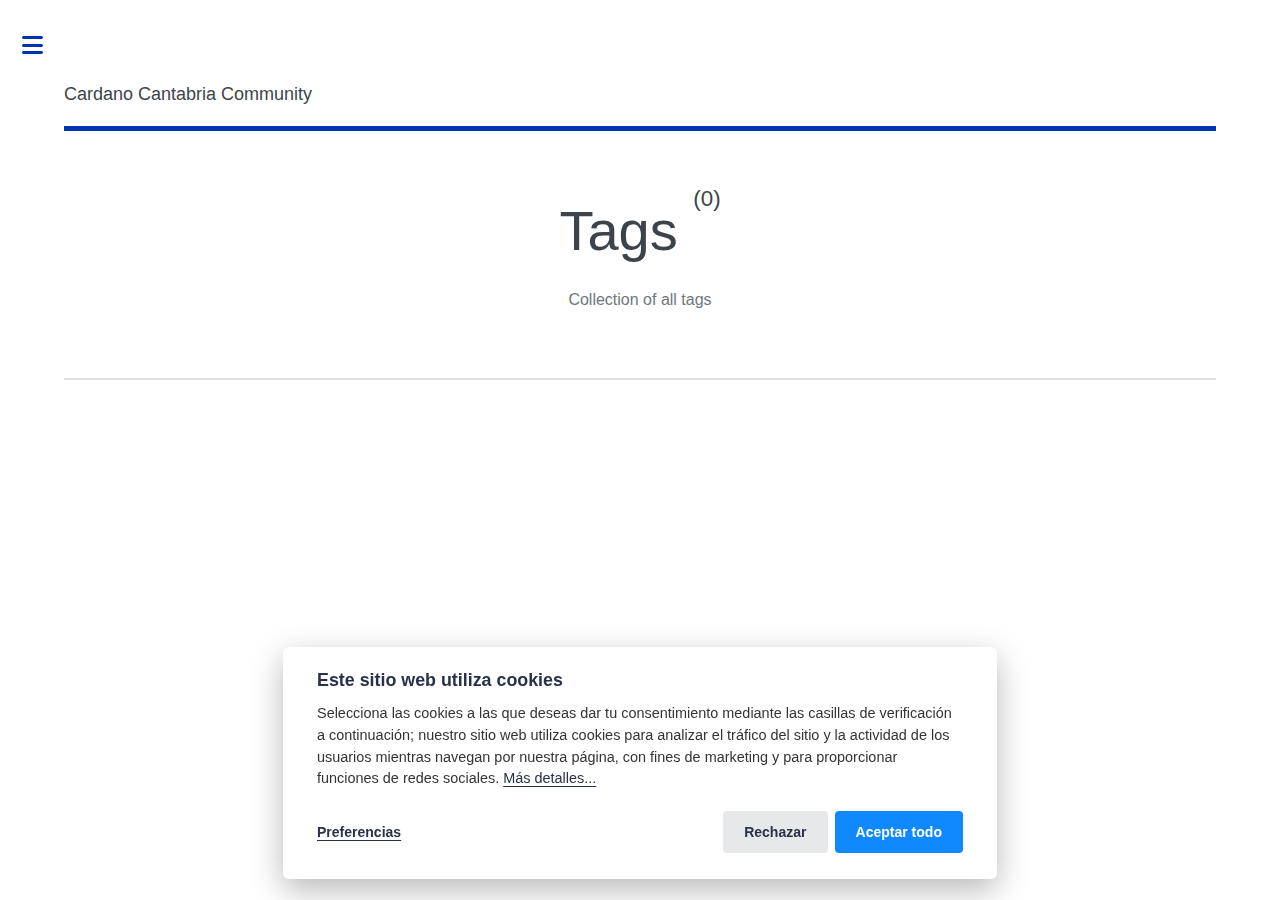
<file: tags/index.html>
<!DOCTYPE html><html lang="es"><head><meta charset="utf-8"><meta http-equiv="X-UA-Compatible" content="IE=edge"><meta name="viewport" content="width=device-width,initial-scale=1,user-scalable=no"><title>All tags - Cardano Cantabria Community</title><meta name="robots" content="noindex, follow"><meta name="generator" content="Publii Open-Source CMS for Static Site"><link rel="alternate" type="application/atom+xml" href="https://cardano-cantabria.github.io/feed.xml"><link rel="alternate" type="application/json" href="https://cardano-cantabria.github.io/feed.json"><meta property="og:title" content="Cardano Cantabria Community"><meta property="og:site_name" content="Cardano Cantabria Community"><meta property="og:description" content=""><meta property="og:url" content="https://cardano-cantabria.github.io/tags/"><meta property="og:type" content="website"><link rel="stylesheet" href="https://cardano-cantabria.github.io/assets/css/fontawesome-all.min.css?v=85514f933f9e0b82460af63f1a403fa5"><link rel="stylesheet" href="https://cardano-cantabria.github.io/assets/css/style.css?v=f17db6020073f915a99b861f05a2cf42"><script type="application/ld+json">{"@context":"http://schema.org","@type":"Organization","name":"Cardano Cantabria Community","url":"https://cardano-cantabria.github.io/"}</script><noscript><style>img[loading] {
                    opacity: 1;
                }</style></noscript></head><body class="is-preload tags-template"><div id="wrapper"><div id="main"><div class="inner"><header id="header"><a class="logo" href="https://cardano-cantabria.github.io/"><strong>Cardano Cantabria Community</strong></a></header><div class="page-header"><h1>Tags <sup>(0)</sup></h1><p>Collection of all tags</p></div><section><div class="posts"></div></section></div></div><div id="sidebar"><div class="inner"><nav id="menu"><header class="major"><h2>Menu</h2></header><ul><li><a href="https://cardano-cantabria.github.io/" title="Inicio" target="_self">Inicio</a></li><li><a href="https://cardano-cantabria.github.io/politica-de-privacidad-del-sitio-web-de-cardano-cantabria-community/" title="Política de Privacidad" target="_self">Política de Privacidad</a></li><li><a href="https://lu.ma/59es0xel" title="Cardano Constitutional Workshop, Santander" target="_blank">Cardano Constitutional Workshop, Santander</a></li></ul></nav><section><header class="major"><h2>Get in touch</h2></header><p>Si eres entusiasta de Cardano o simplemente estás interesado en aprender más sobre blockchain, esta es tu oportunidad de conectar con una comunidad local apasionada.</p><p>En Cardano Cantabria Community, compartimos conocimientos, organizamos eventos y colaboramos en proyectos relacionados con la tecnología de Cardano. Seas de Cantabria o cualquier parte de España, ¡todos son bienvenidos!</p><ul class="contact"><li class="icon solid fa-envelope"><a href="mailto:cardanocantabria@proton.me" target="_blank" rel="noopener">cardanocantabria@proton.me</a></li><li class="icon solid fa-home">Cantabria, España</li></ul></section><footer id="footer"><p class="copyright">Plantilla de <a href="https://html5up.net" target="_blank" rel="noopener">HTML5 UP</a>, publicada utilizando <a href="https://getpublii.com/" target="_blank" rel="noopener">Publii</a></p></footer></div></div></div><script src="https://cardano-cantabria.github.io/assets/js/jquery.min.js?v=7c14a783dfeb3d238ccd3edd840d82ee"></script><script src="https://cardano-cantabria.github.io/assets/js/browser.min.js?v=c07298dd19048a8a69ad97e754dfe8d0"></script><script src="https://cardano-cantabria.github.io/assets/js/breakpoints.min.js?v=81a479eb099e3b187613943b085923b8"></script><script src="https://cardano-cantabria.github.io/assets/js/util.min.js?v=cbdaf7c20ac2883c77ae23acfbabd47e"></script><script src="https://cardano-cantabria.github.io/assets/js/main.min.js?v=08add7f6d435054ad38ec38d7cf8be40"></script><script>var images=document.querySelectorAll("img[loading]");for(var i=0;i<images.length;i++){if(images[i].complete){images[i].classList.add("is-loaded")}else{images[i].addEventListener("load",function(){this.classList.add("is-loaded")},false)}};</script><div class="pcb" data-behaviour="badge" data-behaviour-link="#cookie-settings" data-revision="1" data-config-ttl="90" data-debug-mode="false"><div role="dialog" aria-modal="true" aria-hidden="true" aria-labelledby="pcb-title" aria-describedby="pcb-txt" class="pcb__banner"><div class="pcb__inner"><div id="pcb-title" role="heading" aria-level="2" class="pcb__title">Este sitio web utiliza cookies</div><div id="pcb-txt" class="pcb__txt">Selecciona las cookies a las que deseas dar tu consentimiento mediante las casillas de verificación a continuación; nuestro sitio web utiliza cookies para analizar el tráfico del sitio y la actividad de los usuarios mientras navegan por nuestra página, con fines de marketing y para proporcionar funciones de redes sociales. <a href="https://cardano-cantabria.github.io/politica-de-privacidad-del-sitio-web-de-cardano-cantabria-community/">Más detalles...</a></div><div class="pcb__buttons"><button type="button" class="pcb__btn pcb__btn--link pcb__btn--configure" aria-haspopup="dialog">Preferencias</button> <button type="button" class="pcb__btn pcb__btn--reject">Rechazar</button> <button type="button" class="pcb__btn pcb__btn--solid pcb__btn--accept">Aceptar todo</button></div></div></div><div class="pcb__popup" role="dialog" aria-modal="true" aria-hidden="true" aria-labelledby="pcb-popup-title"><div class="pcb__popup__wrapper"><div class="pcb__inner pcb__popup__inner"><div class="pcb__popup__heading"><div id="pcb-popup-title" role="heading" aria-level="2" class="pcb__title">Configuración de cookies</div><button class="pcb__popup__close" aria-label="Close"></button></div><div class="pcb__popup__content"><div class="pcb__txt pcb__popup__txt">Utilizamos cookies para mejorar tu experiencia de navegación, ofrecer anuncios o contenido personalizado y analizar nuestro tráfico. Al hacer clic en "Aceptar todas", consientes el uso de cookies. <a href="https://cardano-cantabria.github.io/politica-de-privacidad-del-sitio-web-de-cardano-cantabria-community/">Más detalles...</a></div><ul class="pcb__groups"><li class="pcb__group"><details><summary class="pcb__group__title">Requeridas</summary><p class="pcb__group__txt">1. Cookies de Sesión: Mantienen la sesión de un usuario activa mientras navega por el sitio. 2. Cookies de Seguridad: Garantizan la seguridad del sitio y previenen actividades fraudulentas. 3. Cookies de Autenticación: Verifican la identidad de los usuarios cuando inician sesión. 4. Cookies de Preferencias: Guardan las configuraciones de idioma, región u otras preferencias del usuario.</p></details><div class="pcb__popup__switch"><input type="checkbox" data-group-name="req" id="req-cookies"> <label for="req-cookies">Requeridas</label></div></li><li class="pcb__group"><details><summary class="pcb__group__title">Opcionales</summary><p class="pcb__group__txt">1. Cookies de Funcionalidad: Mejoran las funciones del sitio web, como recordar la configuración del usuario (temas, diseño, etc.) o preferencias personales. 2. Cookies de Rendimiento: Recopilan información sobre cómo los usuarios interactúan con el sitio, como las páginas más visitadas o posibles errores. Estas cookies ayudan a mejorar la experiencia del usuario al optimizar el sitio web. 3. Cookies de Análisis/Estadísticas: Ayudan a analizar el tráfico web y a comprender cómo los usuarios interactúan con el contenido. Suelen estar asociadas a herramientas como Google Analytics. 4. Cookies de Marketing/Publicidad: Estas cookies se utilizan para mostrar anuncios relevantes para el usuario y medir la efectividad de las campañas publicitarias. Pueden ser cookies de terceros que rastrean el comportamiento del usuario en diferentes sitios web.</p></details><div class="pcb__popup__switch"><input type="checkbox" data-group-name="opt" id="opt-cookies"> <label for="opt-cookies">Opcionales</label></div></li></ul></div><div class="pcb__buttons pcb__popup__buttons"><button type="button" class="pcb__btn pcb__btn--solid pcb__btn--accept">Aceptar todo</button> <button type="button" class="pcb__btn pcb__btn--reject">Rechazar todo</button> <button type="button" class="pcb__btn pcb__btn--save">Guardar configuración</button></div></div></div></div><div class="pcb__overlay" aria-hidden="true"></div><button class="pcb__badge" aria-label="Política de cookies" aria-hidden="true"><svg xmlns="http://www.w3.org/2000/svg" aria-hidden="true" focusable="false" width="40" height="40" viewBox="0 0 23 23" fill="currentColor"><path d="M21.41 12.71c-.08-.01-.15 0-.22 0h-.03c-.03 0-.05 0-.08.01-.07 0-.13.01-.19.04-.52.21-1.44.19-2.02-.22-.44-.31-.65-.83-.62-1.53a.758.758 0 0 0-.27-.61.73.73 0 0 0-.65-.14c-1.98.51-3.49.23-4.26-.78-.82-1.08-.73-2.89.24-4.49.14-.23.14-.52 0-.75a.756.756 0 0 0-.67-.36c-.64.03-1.11-.1-1.31-.35-.19-.26-.13-.71-.01-1.29.04-.18.06-.38.03-.59-.05-.4-.4-.7-.81-.66C5.1 1.54 1 6.04 1 11.48 1 17.28 5.75 22 11.6 22c5.02 0 9.39-3.54 10.39-8.42.08-.4-.18-.78-.58-.87Zm-9.81 7.82c-5.03 0-9.12-4.06-9.12-9.06 0-4.34 3.05-8 7.25-8.86-.08.7.05 1.33.42 1.81.24.32.66.67 1.38.84-.76 1.86-.65 3.78.36 5.11.61.81 2.03 2 4.95 1.51.18.96.71 1.54 1.18 1.87.62.43 1.38.62 2.1.62.05 0 .09 0 .13-.01-1.23 3.64-4.7 6.18-8.64 6.18ZM13 17c0 .55-.45 1-1 1s-1-.45-1-1 .45-1 1-1 1 .45 1 1Zm5.29-12.3a.99.99 0 0 1-.29-.71c0-.55.45-.99 1-.99a1 1 0 0 1 .71.3c.19.19.29.44.29.71 0 .55-.45.99-1 .99a1 1 0 0 1-.71-.3ZM9 13.5c0 .83-.67 1.5-1.5 1.5S6 14.33 6 13.5 6.67 12 7.5 12s1.5.67 1.5 1.5Zm3.25.81a.744.744 0 0 1-.06-1.05c.28-.32.75-.34 1.05-.06.31.28.33.75.05 1.06-.15.16-.35.25-.56.25-.18 0-.36-.06-.5-.19ZM8.68 7.26c.41.37.44 1 .07 1.41-.2.22-.47.33-.75.33a.96.96 0 0 1-.67-.26c-.41-.37-.44-1-.07-1.41.37-.42 1-.45 1.41-.08Zm11.48 1.88c.18-.19.52-.19.7 0 .05.04.09.1.11.16.03.06.04.12.04.19 0 .13-.05.26-.15.35-.09.1-.22.15-.35.15s-.26-.05-.35-.15a.355.355 0 0 1-.11-.16.433.433 0 0 1-.04-.19c0-.13.05-.26.15-.35Zm-4.93-1.86a.75.75 0 1 1 1.059-1.06.75.75 0 0 1-1.059 1.06Z"/></svg></button></div><script>(function(win) {
    if (!document.querySelector('.pcb')) {
        return;
    }

    var cbConfig = {
        behaviour: document.querySelector('.pcb').getAttribute('data-behaviour'),
        behaviourLink: document.querySelector('.pcb').getAttribute('data-behaviour-link'),
        revision: document.querySelector('.pcb').getAttribute('data-revision'),
        configTTL: parseInt(document.querySelector('.pcb').getAttribute('data-config-ttl'), 10),
        debugMode: document.querySelector('.pcb').getAttribute('data-debug-mode') === 'true',
        initialState: null,
        initialLsState: null,
        previouslyAccepted: []
    };

    var cbUI = {
        wrapper: document.querySelector('.pcb'),
        banner: {
            element: null,
            btnAccept: null,
            btnReject: null,
            btnConfigure: null
        },
        popup: {
            element: null,
            btnClose: null,
            btnSave: null,
            btnAccept: null,
            btnReject: null,
            checkboxes: null,
        },
        overlay: null,
        badge: null,
        blockedScripts: document.querySelectorAll('script[type^="gdpr-blocker/"]'),
        triggerLinks: cbConfig.behaviourLink ? document.querySelectorAll('a[href*="' + cbConfig.behaviourLink + '"]') : null
    };

    function initUI () {
        // setup banner elements
        cbUI.banner.element = cbUI.wrapper.querySelector('.pcb__banner');
        cbUI.banner.btnAccept = cbUI.banner.element.querySelector('.pcb__btn--accept');
        cbUI.banner.btnReject = cbUI.banner.element.querySelector('.pcb__btn--reject');
        cbUI.banner.btnConfigure = cbUI.banner.element.querySelector('.pcb__btn--configure');

        // setup popup elements
        if (cbUI.wrapper.querySelector('.pcb__popup')) {
            cbUI.popup.element = cbUI.wrapper.querySelector('.pcb__popup');
            cbUI.popup.btnClose = cbUI.wrapper.querySelector('.pcb__popup__close');
            cbUI.popup.btnSave = cbUI.popup.element.querySelector('.pcb__btn--save');
            cbUI.popup.btnAccept = cbUI.popup.element.querySelector('.pcb__btn--accept');
            cbUI.popup.btnReject = cbUI.popup.element.querySelector('.pcb__btn--reject');
            cbUI.popup.checkboxes = cbUI.popup.element.querySelector('input[type="checkbox"]');
            // setup overlay
            cbUI.overlay = cbUI.wrapper.querySelector('.pcb__overlay');
        }

        cbUI.badge = cbUI.wrapper.querySelector('.pcb__badge');

        if (cbConfig.behaviour.indexOf('link') > -1) {
            for (var i = 0; i < cbUI.triggerLinks.length; i++) {
                cbUI.triggerLinks[i].addEventListener('click', function(e) {
                    e.preventDefault();
                    showBannerOrPopup();
                });
            }
        }
    }

    function initState () {
        var lsKeyName = getConfigName();
        var currentConfig = localStorage.getItem(lsKeyName);
        var configIsFresh = checkIfConfigIsFresh();

        if (!configIsFresh || currentConfig === null) {
            if (cbConfig.debugMode) {
                console.log('🍪 Config not found, or configuration expired');
            }

            if (window.publiiCBGCM) {
                gtag('consent', 'default', {
                    'ad_storage': window.publiiCBGCM.defaultState.ad_storage ? 'granted' : 'denied',
                    'ad_personalization': window.publiiCBGCM.defaultState.ad_personalization ? 'granted' : 'denied',
                    'ad_user_data': window.publiiCBGCM.defaultState.ad_user_data ? 'granted' : 'denied',
                    'analytics_storage': window.publiiCBGCM.defaultState.analytics_storage ? 'granted' : 'denied',
                    'personalization_storage': window.publiiCBGCM.defaultState.personalization_storage ? 'granted' : 'denied',
                    'functionality_storage': window.publiiCBGCM.defaultState.functionality_storage ? 'granted' : 'denied',
                    'security_storage': window.publiiCBGCM.defaultState.security_storage ? 'granted' : 'denied'
                });  
                
                if (cbConfig.debugMode) {
                    console.log('🍪 GCMv2 DEFAULT STATE: ' + JSON.stringify({
                        'ad_storage': window.publiiCBGCM.defaultState.ad_storage ? 'granted' : 'denied',
                        'ad_personalization': window.publiiCBGCM.defaultState.ad_personalization ? 'granted' : 'denied',
                        'ad_user_data': window.publiiCBGCM.defaultState.ad_user_data ? 'granted' : 'denied',
                        'analytics_storage': window.publiiCBGCM.defaultState.analytics_storage ? 'granted' : 'denied',
                        'personalization_storage': window.publiiCBGCM.defaultState.personalization_storage ? 'granted' : 'denied',
                        'functionality_storage': window.publiiCBGCM.defaultState.functionality_storage ? 'granted' : 'denied',
                        'security_storage': window.publiiCBGCM.defaultState.security_storage ? 'granted' : 'denied'
                    }));
                }
            }

            showBanner();
        } else if (typeof currentConfig === 'string') {
            if (cbConfig.debugMode) {
                console.log('🍪 Config founded');
            }

            cbConfig.initialLsState = currentConfig.split(',');

            if (window.publiiCBGCM) {
                gtag('consent', 'default', {
                    'ad_storage': getDefaultConsentState(currentConfig, 'ad_storage'),
                    'ad_personalization': getDefaultConsentState(currentConfig, 'ad_personalization'),
                    'ad_user_data': getDefaultConsentState(currentConfig, 'ad_user_data'),
                    'analytics_storage': getDefaultConsentState(currentConfig, 'analytics_storage'),
                    'personalization_storage': getDefaultConsentState(currentConfig, 'personalization_storage'),
                    'functionality_storage': getDefaultConsentState(currentConfig, 'functionality_storage'),
                    'security_storage': getDefaultConsentState(currentConfig, 'security_storage')
                });
                
                if (cbConfig.debugMode) {
                    console.log('🍪 GCMv2 DEFAULT STATE: ' + JSON.stringify({
                        'ad_storage': getDefaultConsentState(currentConfig, 'ad_storage'),
                        'ad_personalization': getDefaultConsentState(currentConfig, 'ad_personalization'),
                        'ad_user_data': getDefaultConsentState(currentConfig, 'ad_user_data'),
                        'analytics_storage': getDefaultConsentState(currentConfig, 'analytics_storage'),
                        'personalization_storage': getDefaultConsentState(currentConfig, 'personalization_storage'),
                        'functionality_storage': getDefaultConsentState(currentConfig, 'functionality_storage'),
                        'security_storage': getDefaultConsentState(currentConfig, 'security_storage')
                    }));
                }
            }

            showBadge();

            if (cbUI.popup.element) {
                var allowedGroups = currentConfig.split(',');
                var checkedCheckboxes = cbUI.popup.element.querySelectorAll('input[type="checkbox"]:checked');

                for (var j = 0; j < checkedCheckboxes.length; j++) {
                    var name = checkedCheckboxes[j].getAttribute('data-group-name');

                    if (name && name !== '-' && allowedGroups.indexOf(name) === -1) {
                        checkedCheckboxes[j].checked = false;
                    }
                }

                for (var i = 0; i < allowedGroups.length; i++) {
                    var checkbox = cbUI.popup.element.querySelector('input[type="checkbox"][data-group-name="' + allowedGroups[i] + '"]');

                    if (checkbox) {
                        checkbox.checked = true;
                    }

                    allowCookieGroup(allowedGroups[i]);
                }
            }
        }

        setTimeout(function () {
            cbConfig.initialState = getInitialStateOfConsents();
        }, 0);
    }

    function checkIfConfigIsFresh () {
        var lastConfigSave = localStorage.getItem('publii-gdpr-cookies-config-save-date');

        if (lastConfigSave === null) {
            return false;
        }

        lastConfigSave = parseInt(lastConfigSave, 10);

        if (lastConfigSave === 0) {
            return true;
        }

        if (+new Date() - lastConfigSave < cbConfig.configTTL * 24 * 60 * 60 * 1000) {
            return true;
        }

        return false;
    }

    function getDefaultConsentState (currentConfig, consentGroup) {
        let configGroups = currentConfig.split(',');

        for (let i = 0; i < configGroups.length; i++) {
            let groupName = configGroups[i];
            let group = window.publiiCBGCM.groups.find(group => group.cookieGroup === groupName);

            if (group && group[consentGroup]) {
                return 'granted';
            }
        }  
        
        if (window.publiiCBGCM.defaultState[consentGroup]) {
            return 'granted'; 
        }
        
        return 'denied';
    }

    function initBannerEvents () {
        cbUI.banner.btnAccept.addEventListener('click', function (e) {
            e.preventDefault();
            acceptAllCookies('banner');
            showBadge();
        }, false);

        if (cbUI.banner.btnReject) {
            cbUI.banner.btnReject.addEventListener('click', function (e) {
                e.preventDefault();
                rejectAllCookies();
                showBadge();
            }, false);
        }

        if (cbUI.banner.btnConfigure) {
            cbUI.banner.btnConfigure.addEventListener('click', function (e) {
                e.preventDefault();
                hideBanner();
                showAdvancedPopup();
                showBadge();
            }, false);
        }
    }

    function initPopupEvents () {
        if (!cbUI.popup.element) {
            return;
        }

        cbUI.overlay.addEventListener('click', function (e) {
            hideAdvancedPopup();
        }, false);

        cbUI.popup.element.addEventListener('click', function (e) {
            e.stopPropagation();
        }, false);

        cbUI.popup.btnAccept.addEventListener('click', function (e) {
            e.preventDefault();
            acceptAllCookies('popup');
        }, false);

        cbUI.popup.btnReject.addEventListener('click', function (e) {
            e.preventDefault();
            rejectAllCookies();
        }, false);

        cbUI.popup.btnSave.addEventListener('click', function (e) {
            e.preventDefault();
            saveConfiguration();
        }, false);

        cbUI.popup.btnClose.addEventListener('click', function (e) {
            e.preventDefault();
            hideAdvancedPopup();
        }, false);
    }

    function initBadgeEvents () {
        if (!cbUI.badge) {
            return;
        }

        cbUI.badge.addEventListener('click', function (e) {
            showBannerOrPopup();
        }, false);
    }

    initUI();
    initState();
    initBannerEvents();
    initPopupEvents();
    initBadgeEvents();

    /**
     * API
     */
    function addScript (src, inline) {
        var newScript = document.createElement('script');

        if (src) {
            newScript.setAttribute('src', src);
        }

        if (inline) {
            newScript.text = inline;
        }

        document.body.appendChild(newScript);
    }

    function allowCookieGroup (allowedGroup) {
        var scripts = document.querySelectorAll('script[type="gdpr-blocker/' + allowedGroup + '"]');
        cbConfig.previouslyAccepted.push(allowedGroup);
    
        for (var j = 0; j < scripts.length; j++) {
            addScript(scripts[j].src, scripts[j].text);
        }

        var groupEvent = new Event('publii-cookie-banner-unblock-' + allowedGroup);
        document.body.dispatchEvent(groupEvent);
        unlockEmbeds(allowedGroup);

        if (cbConfig.debugMode) {
            console.log('🍪 Allowed group: ' + allowedGroup);
        }

        if (window.publiiCBGCM && cbConfig.initialLsState.indexOf(allowedGroup) === -1) {
            let consentResult = {};
            let group = window.publiiCBGCM.groups.find(group => group.cookieGroup === allowedGroup);

            if (group) {
                let foundSomeConsents = false;

                Object.keys(group).forEach(key => {
                    if (key !== 'cookieGroup' && group[key] === true) {
                        consentResult[key] = 'granted';
                        foundSomeConsents = true;
                    }
                });

                if (foundSomeConsents) {
                    gtag('consent', 'update', consentResult);   

                    if (cbConfig.debugMode) {
                        console.log('🍪 GCMv2 UPDATE: ' + JSON.stringify(consentResult));
                    }
                }
            }
        }
    }

    function showBannerOrPopup () {
        if (cbUI.popup.element) {
            showAdvancedPopup();
        } else {
            showBanner();
        }
    }

    function showAdvancedPopup () {
        cbUI.popup.element.classList.add('is-visible');
        cbUI.overlay.classList.add('is-visible');
        cbUI.popup.element.setAttribute('aria-hidden', 'false');
        cbUI.overlay.setAttribute('aria-hidden', 'false');
    }

    function hideAdvancedPopup () {
        cbUI.popup.element.classList.remove('is-visible');
        cbUI.overlay.classList.remove('is-visible');
        cbUI.popup.element.setAttribute('aria-hidden', 'true');
        cbUI.overlay.setAttribute('aria-hidden', 'true');
    }

    function showBanner () {
        cbUI.banner.element.classList.add('is-visible');
        cbUI.banner.element.setAttribute('aria-hidden', 'false');
    }

    function hideBanner () {
        cbUI.banner.element.classList.remove('is-visible');
        cbUI.banner.element.setAttribute('aria-hidden', 'true');
    }

    function showBadge () {
        if (!cbUI.badge) {
            return;
        }

        cbUI.badge.classList.add('is-visible');
        cbUI.badge.setAttribute('aria-hidden', 'false');
    }

    function getConfigName () {
        var lsKeyName = 'publii-gdpr-allowed-cookies';

        if (cbConfig.revision) {
            lsKeyName = lsKeyName + '-v' + parseInt(cbConfig.revision, 10);
        }

        return lsKeyName;
    }

    function storeConfiguration (allowedGroups) {
        var lsKeyName = getConfigName();
        var dataToStore = allowedGroups.join(',');
        localStorage.setItem(lsKeyName, dataToStore);

        if (cbConfig.configTTL === 0) {
            localStorage.setItem('publii-gdpr-cookies-config-save-date', 0);

            if (cbConfig.debugMode) {
                console.log('🍪 Store never expiring configuration');
            }
        } else {
            localStorage.setItem('publii-gdpr-cookies-config-save-date', +new Date());
        }
    }

    function getInitialStateOfConsents () {
        if (!cbUI.popup.element) {
            return [];
        }

        var checkedGroups = cbUI.popup.element.querySelectorAll('input[type="checkbox"]:checked');
        var groups = [];

        for (var i = 0; i < checkedGroups.length; i++) {
            var allowedGroup = checkedGroups[i].getAttribute('data-group-name');

            if (allowedGroup !== '') {
                groups.push(allowedGroup);
            }
        }

        if (cbConfig.debugMode) {
            console.log('🍪 Initial state: ' + groups.join(', '));
        }

        return groups;
    }

    function getCurrentStateOfConsents () {
        if (!cbUI.popup.element) {
            return [];
        }

        var checkedGroups = cbUI.popup.element.querySelectorAll('input[type="checkbox"]:checked');
        var groups = [];

        for (var i = 0; i < checkedGroups.length; i++) {
            var allowedGroup = checkedGroups[i].getAttribute('data-group-name');

            if (allowedGroup !== '') {
                groups.push(allowedGroup);
            }
        }

        if (cbConfig.debugMode) {
            console.log('🍪 State to save: ' + groups.join(', '));
        }

        return groups;
    }

    function getAllGroups () {
        if (!cbUI.popup.element) {
            return [];
        }

        var checkedGroups = cbUI.popup.element.querySelectorAll('input[type="checkbox"]');
        var groups = [];

        for (var i = 0; i < checkedGroups.length; i++) {
            var allowedGroup = checkedGroups[i].getAttribute('data-group-name');

            if (allowedGroup !== '') {
                groups.push(allowedGroup);
            }
        }

        return groups;
    }

    function acceptAllCookies (source) {
        var groupsToAccept = getAllGroups();
        storeConfiguration(groupsToAccept);

        for (var i = 0; i < groupsToAccept.length; i++) {
            var group = groupsToAccept[i];

            if (cbConfig.initialState.indexOf(group) > -1 || cbConfig.previouslyAccepted.indexOf(group) > -1) {
                if (cbConfig.debugMode) {
                    console.log('🍪 Skip previously activated group: ' + group);
                }

                continue;
            }

            allowCookieGroup(group);
        }

        if (cbUI.popup.element) {
            var checkboxesToCheck = cbUI.popup.element.querySelectorAll('input[type="checkbox"]');

            for (var j = 0; j < checkboxesToCheck.length; j++) {
                checkboxesToCheck[j].checked = true;
            }
        }

        if (cbConfig.debugMode) {
            console.log('🍪 Accept all cookies: ', groupsToAccept.join(', '));
        }

        if (source === 'popup') {
            hideAdvancedPopup();
        } else if (source === 'banner') {
            hideBanner();
        }
    }

    function rejectAllCookies () {
        if (cbConfig.debugMode) {
            console.log('🍪 Reject all cookies');
        }

        storeConfiguration([]);
        setTimeout(function () {
            window.location.reload();
        }, 100);
    }

    function saveConfiguration () {
        var groupsToAccept = getCurrentStateOfConsents();
        storeConfiguration(groupsToAccept);

        if (cbConfig.debugMode) {
            console.log('🍪 Save new config: ', groupsToAccept.join(', '));
        }

        if (reloadIsNeeded(groupsToAccept)) {
            setTimeout(function () {
                window.location.reload();
            }, 100);
            return;
        }

        for (var i = 0; i < groupsToAccept.length; i++) {
            var group = groupsToAccept[i];

            if (cbConfig.initialState.indexOf(group) > -1 || cbConfig.previouslyAccepted.indexOf(group) > -1) {
                if (cbConfig.debugMode) {
                    console.log('🍪 Skip previously activated group: ' + group);
                }

                continue;
            }

            allowCookieGroup(group);
        }

        hideAdvancedPopup();
    }

    function reloadIsNeeded (groupsToAccept) {
        // check if user rejected consent for initial groups
        var initialGroups = cbConfig.initialState;
        var previouslyAcceptedGroups = cbConfig.previouslyAccepted;
        var groupsToCheck = initialGroups.concat(previouslyAcceptedGroups);

        for (var i = 0; i < groupsToCheck.length; i++) {
            var groupToCheck = groupsToCheck[i];

            if (groupToCheck !== '' && groupsToAccept.indexOf(groupToCheck) === -1) {
                if (cbConfig.debugMode) {
                    console.log('🍪 Reload is needed due lack of: ', groupToCheck);
                }

                return true;
            }
        }

        return false;
    }

    function unlockEmbeds (cookieGroup) {
        var iframesToUnlock = document.querySelectorAll('.pec-wrapper[data-consent-group-id="' + cookieGroup + '"]');

        for (var i = 0; i < iframesToUnlock.length; i++) {
            var iframeWrapper = iframesToUnlock[i];
            iframeWrapper.querySelector('.pec-overlay').classList.remove('is-active');
            iframeWrapper.querySelector('.pec-overlay').setAttribute('aria-hidden', 'true');
            var iframe = iframeWrapper.querySelector('iframe');
            iframe.setAttribute('src', iframe.getAttribute('data-consent-src'));
        }
    }

    win.publiiEmbedConsentGiven = function (cookieGroup) {
        // it will unlock embeds
        allowCookieGroup(cookieGroup);

        var checkbox = cbUI.popup.element.querySelector('input[type="checkbox"][data-group-name="' + cookieGroup + '"]');

        if (checkbox) {
            checkbox.checked = true;
        }

        var groupsToAccept = getCurrentStateOfConsents();
        storeConfiguration(groupsToAccept);

        if (cbConfig.debugMode) {
            console.log('🍪 Save new config: ', groupsToAccept.join(', '));
        }
    }
})(window);</script></body></html>
</file>
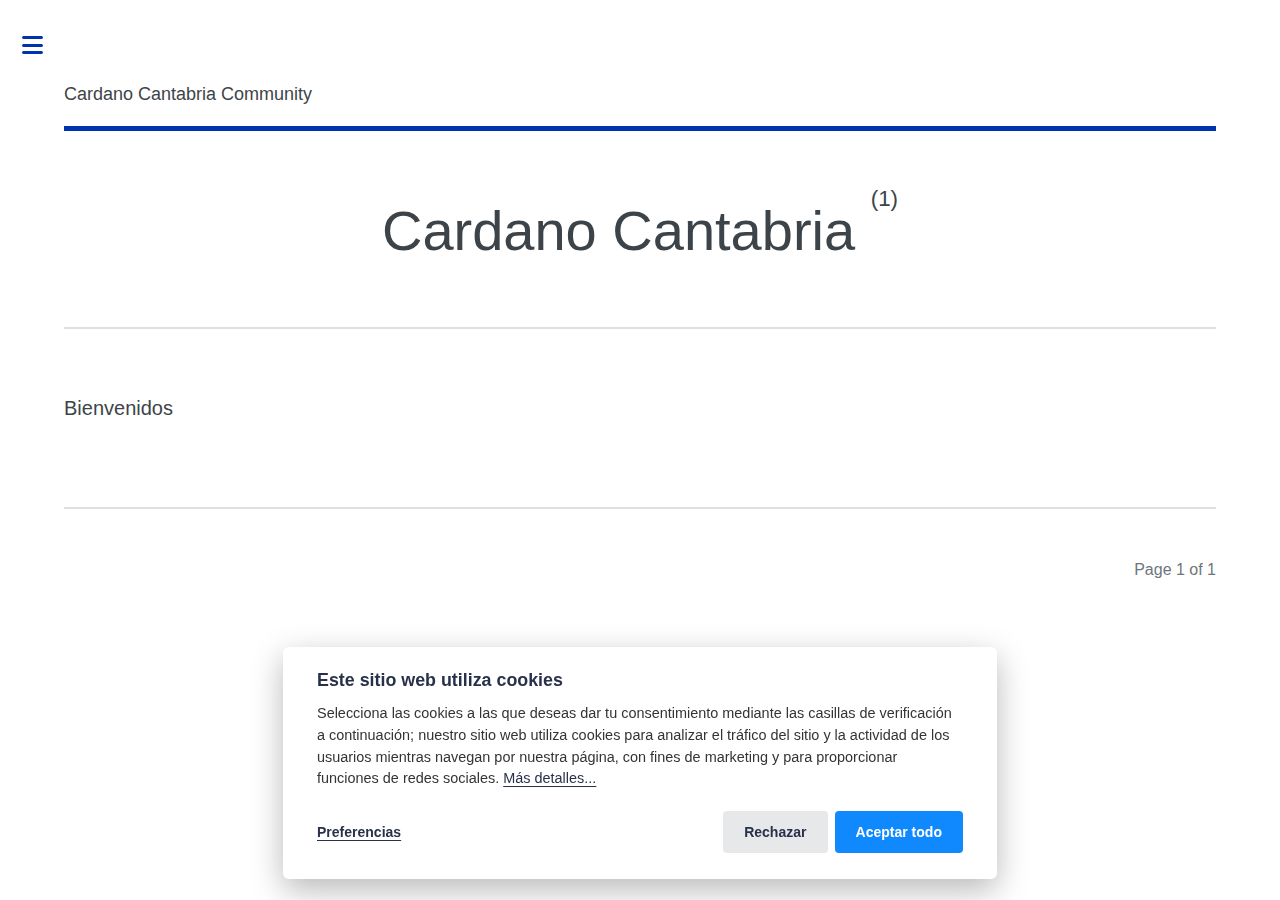
<file: authors/cardano-cantabria/index.html>
<!DOCTYPE html><html lang="es"><head><meta charset="utf-8"><meta http-equiv="X-UA-Compatible" content="IE=edge"><meta name="viewport" content="width=device-width,initial-scale=1,user-scalable=no"><title>Author: Cardano Cantabria - Cardano Cantabria Community</title><meta name="robots" content="noindex, follow"><meta name="generator" content="Publii Open-Source CMS for Static Site"><link rel="alternate" type="application/atom+xml" href="https://cardano-cantabria.github.io/feed.xml"><link rel="alternate" type="application/json" href="https://cardano-cantabria.github.io/feed.json"><meta property="og:title" content="Cardano Cantabria"><meta property="og:site_name" content="Cardano Cantabria Community"><meta property="og:description" content=""><meta property="og:url" content="https://cardano-cantabria.github.io/authors/cardano-cantabria/"><meta property="og:type" content="website"><link rel="stylesheet" href="https://cardano-cantabria.github.io/assets/css/fontawesome-all.min.css?v=85514f933f9e0b82460af63f1a403fa5"><link rel="stylesheet" href="https://cardano-cantabria.github.io/assets/css/style.css?v=f17db6020073f915a99b861f05a2cf42"><script type="application/ld+json">{"@context":"http://schema.org","@type":"Organization","name":"Cardano Cantabria Community","url":"https://cardano-cantabria.github.io/"}</script><noscript><style>img[loading] {
                    opacity: 1;
                }</style></noscript></head><body class="is-preload author-template"><div id="wrapper"><div id="main"><div class="inner"><header id="header"><a class="logo" href="https://cardano-cantabria.github.io/"><strong>Cardano Cantabria Community</strong></a></header><div class="page-header author-header"><h1>Cardano Cantabria <sup>(1)</sup></h1></div><section><div class="posts"><article><h3><a href="https://cardano-cantabria.github.io/bienvenidos/">Bienvenidos</a></h3><p></p></article></div></section><nav class="pagination desc"><small>Page 1 of 1</small></nav></div></div><div id="sidebar"><div class="inner"><nav id="menu"><header class="major"><h2>Menu</h2></header><ul><li><a href="https://cardano-cantabria.github.io/" title="Inicio" target="_self">Inicio</a></li><li><a href="https://cardano-cantabria.github.io/politica-de-privacidad-del-sitio-web-de-cardano-cantabria-community/" title="Política de Privacidad" target="_self">Política de Privacidad</a></li><li><a href="https://lu.ma/59es0xel" title="Cardano Constitutional Workshop, Santander" target="_blank">Cardano Constitutional Workshop, Santander</a></li></ul></nav><section><header class="major"><h2>Get in touch</h2></header><p>Si eres entusiasta de Cardano o simplemente estás interesado en aprender más sobre blockchain, esta es tu oportunidad de conectar con una comunidad local apasionada.</p><p>En Cardano Cantabria Community, compartimos conocimientos, organizamos eventos y colaboramos en proyectos relacionados con la tecnología de Cardano. Seas de Cantabria o cualquier parte de España, ¡todos son bienvenidos!</p><ul class="contact"><li class="icon solid fa-envelope"><a href="mailto:cardanocantabria@proton.me" target="_blank" rel="noopener">cardanocantabria@proton.me</a></li><li class="icon solid fa-home">Cantabria, España</li></ul></section><footer id="footer"><p class="copyright">Plantilla de <a href="https://html5up.net" target="_blank" rel="noopener">HTML5 UP</a>, publicada utilizando <a href="https://getpublii.com/" target="_blank" rel="noopener">Publii</a></p></footer></div></div></div><script src="https://cardano-cantabria.github.io/assets/js/jquery.min.js?v=7c14a783dfeb3d238ccd3edd840d82ee"></script><script src="https://cardano-cantabria.github.io/assets/js/browser.min.js?v=c07298dd19048a8a69ad97e754dfe8d0"></script><script src="https://cardano-cantabria.github.io/assets/js/breakpoints.min.js?v=81a479eb099e3b187613943b085923b8"></script><script src="https://cardano-cantabria.github.io/assets/js/util.min.js?v=cbdaf7c20ac2883c77ae23acfbabd47e"></script><script src="https://cardano-cantabria.github.io/assets/js/main.min.js?v=08add7f6d435054ad38ec38d7cf8be40"></script><script>var images=document.querySelectorAll("img[loading]");for(var i=0;i<images.length;i++){if(images[i].complete){images[i].classList.add("is-loaded")}else{images[i].addEventListener("load",function(){this.classList.add("is-loaded")},false)}};</script><div class="pcb" data-behaviour="badge" data-behaviour-link="#cookie-settings" data-revision="1" data-config-ttl="90" data-debug-mode="false"><div role="dialog" aria-modal="true" aria-hidden="true" aria-labelledby="pcb-title" aria-describedby="pcb-txt" class="pcb__banner"><div class="pcb__inner"><div id="pcb-title" role="heading" aria-level="2" class="pcb__title">Este sitio web utiliza cookies</div><div id="pcb-txt" class="pcb__txt">Selecciona las cookies a las que deseas dar tu consentimiento mediante las casillas de verificación a continuación; nuestro sitio web utiliza cookies para analizar el tráfico del sitio y la actividad de los usuarios mientras navegan por nuestra página, con fines de marketing y para proporcionar funciones de redes sociales. <a href="https://cardano-cantabria.github.io/politica-de-privacidad-del-sitio-web-de-cardano-cantabria-community/">Más detalles...</a></div><div class="pcb__buttons"><button type="button" class="pcb__btn pcb__btn--link pcb__btn--configure" aria-haspopup="dialog">Preferencias</button> <button type="button" class="pcb__btn pcb__btn--reject">Rechazar</button> <button type="button" class="pcb__btn pcb__btn--solid pcb__btn--accept">Aceptar todo</button></div></div></div><div class="pcb__popup" role="dialog" aria-modal="true" aria-hidden="true" aria-labelledby="pcb-popup-title"><div class="pcb__popup__wrapper"><div class="pcb__inner pcb__popup__inner"><div class="pcb__popup__heading"><div id="pcb-popup-title" role="heading" aria-level="2" class="pcb__title">Configuración de cookies</div><button class="pcb__popup__close" aria-label="Close"></button></div><div class="pcb__popup__content"><div class="pcb__txt pcb__popup__txt">Utilizamos cookies para mejorar tu experiencia de navegación, ofrecer anuncios o contenido personalizado y analizar nuestro tráfico. Al hacer clic en "Aceptar todas", consientes el uso de cookies. <a href="https://cardano-cantabria.github.io/politica-de-privacidad-del-sitio-web-de-cardano-cantabria-community/">Más detalles...</a></div><ul class="pcb__groups"><li class="pcb__group"><details><summary class="pcb__group__title">Requeridas</summary><p class="pcb__group__txt">1. Cookies de Sesión: Mantienen la sesión de un usuario activa mientras navega por el sitio. 2. Cookies de Seguridad: Garantizan la seguridad del sitio y previenen actividades fraudulentas. 3. Cookies de Autenticación: Verifican la identidad de los usuarios cuando inician sesión. 4. Cookies de Preferencias: Guardan las configuraciones de idioma, región u otras preferencias del usuario.</p></details><div class="pcb__popup__switch"><input type="checkbox" data-group-name="req" id="req-cookies"> <label for="req-cookies">Requeridas</label></div></li><li class="pcb__group"><details><summary class="pcb__group__title">Opcionales</summary><p class="pcb__group__txt">1. Cookies de Funcionalidad: Mejoran las funciones del sitio web, como recordar la configuración del usuario (temas, diseño, etc.) o preferencias personales. 2. Cookies de Rendimiento: Recopilan información sobre cómo los usuarios interactúan con el sitio, como las páginas más visitadas o posibles errores. Estas cookies ayudan a mejorar la experiencia del usuario al optimizar el sitio web. 3. Cookies de Análisis/Estadísticas: Ayudan a analizar el tráfico web y a comprender cómo los usuarios interactúan con el contenido. Suelen estar asociadas a herramientas como Google Analytics. 4. Cookies de Marketing/Publicidad: Estas cookies se utilizan para mostrar anuncios relevantes para el usuario y medir la efectividad de las campañas publicitarias. Pueden ser cookies de terceros que rastrean el comportamiento del usuario en diferentes sitios web.</p></details><div class="pcb__popup__switch"><input type="checkbox" data-group-name="opt" id="opt-cookies"> <label for="opt-cookies">Opcionales</label></div></li></ul></div><div class="pcb__buttons pcb__popup__buttons"><button type="button" class="pcb__btn pcb__btn--solid pcb__btn--accept">Aceptar todo</button> <button type="button" class="pcb__btn pcb__btn--reject">Rechazar todo</button> <button type="button" class="pcb__btn pcb__btn--save">Guardar configuración</button></div></div></div></div><div class="pcb__overlay" aria-hidden="true"></div><button class="pcb__badge" aria-label="Política de cookies" aria-hidden="true"><svg xmlns="http://www.w3.org/2000/svg" aria-hidden="true" focusable="false" width="40" height="40" viewBox="0 0 23 23" fill="currentColor"><path d="M21.41 12.71c-.08-.01-.15 0-.22 0h-.03c-.03 0-.05 0-.08.01-.07 0-.13.01-.19.04-.52.21-1.44.19-2.02-.22-.44-.31-.65-.83-.62-1.53a.758.758 0 0 0-.27-.61.73.73 0 0 0-.65-.14c-1.98.51-3.49.23-4.26-.78-.82-1.08-.73-2.89.24-4.49.14-.23.14-.52 0-.75a.756.756 0 0 0-.67-.36c-.64.03-1.11-.1-1.31-.35-.19-.26-.13-.71-.01-1.29.04-.18.06-.38.03-.59-.05-.4-.4-.7-.81-.66C5.1 1.54 1 6.04 1 11.48 1 17.28 5.75 22 11.6 22c5.02 0 9.39-3.54 10.39-8.42.08-.4-.18-.78-.58-.87Zm-9.81 7.82c-5.03 0-9.12-4.06-9.12-9.06 0-4.34 3.05-8 7.25-8.86-.08.7.05 1.33.42 1.81.24.32.66.67 1.38.84-.76 1.86-.65 3.78.36 5.11.61.81 2.03 2 4.95 1.51.18.96.71 1.54 1.18 1.87.62.43 1.38.62 2.1.62.05 0 .09 0 .13-.01-1.23 3.64-4.7 6.18-8.64 6.18ZM13 17c0 .55-.45 1-1 1s-1-.45-1-1 .45-1 1-1 1 .45 1 1Zm5.29-12.3a.99.99 0 0 1-.29-.71c0-.55.45-.99 1-.99a1 1 0 0 1 .71.3c.19.19.29.44.29.71 0 .55-.45.99-1 .99a1 1 0 0 1-.71-.3ZM9 13.5c0 .83-.67 1.5-1.5 1.5S6 14.33 6 13.5 6.67 12 7.5 12s1.5.67 1.5 1.5Zm3.25.81a.744.744 0 0 1-.06-1.05c.28-.32.75-.34 1.05-.06.31.28.33.75.05 1.06-.15.16-.35.25-.56.25-.18 0-.36-.06-.5-.19ZM8.68 7.26c.41.37.44 1 .07 1.41-.2.22-.47.33-.75.33a.96.96 0 0 1-.67-.26c-.41-.37-.44-1-.07-1.41.37-.42 1-.45 1.41-.08Zm11.48 1.88c.18-.19.52-.19.7 0 .05.04.09.1.11.16.03.06.04.12.04.19 0 .13-.05.26-.15.35-.09.1-.22.15-.35.15s-.26-.05-.35-.15a.355.355 0 0 1-.11-.16.433.433 0 0 1-.04-.19c0-.13.05-.26.15-.35Zm-4.93-1.86a.75.75 0 1 1 1.059-1.06.75.75 0 0 1-1.059 1.06Z"/></svg></button></div><script>(function(win) {
    if (!document.querySelector('.pcb')) {
        return;
    }

    var cbConfig = {
        behaviour: document.querySelector('.pcb').getAttribute('data-behaviour'),
        behaviourLink: document.querySelector('.pcb').getAttribute('data-behaviour-link'),
        revision: document.querySelector('.pcb').getAttribute('data-revision'),
        configTTL: parseInt(document.querySelector('.pcb').getAttribute('data-config-ttl'), 10),
        debugMode: document.querySelector('.pcb').getAttribute('data-debug-mode') === 'true',
        initialState: null,
        initialLsState: null,
        previouslyAccepted: []
    };

    var cbUI = {
        wrapper: document.querySelector('.pcb'),
        banner: {
            element: null,
            btnAccept: null,
            btnReject: null,
            btnConfigure: null
        },
        popup: {
            element: null,
            btnClose: null,
            btnSave: null,
            btnAccept: null,
            btnReject: null,
            checkboxes: null,
        },
        overlay: null,
        badge: null,
        blockedScripts: document.querySelectorAll('script[type^="gdpr-blocker/"]'),
        triggerLinks: cbConfig.behaviourLink ? document.querySelectorAll('a[href*="' + cbConfig.behaviourLink + '"]') : null
    };

    function initUI () {
        // setup banner elements
        cbUI.banner.element = cbUI.wrapper.querySelector('.pcb__banner');
        cbUI.banner.btnAccept = cbUI.banner.element.querySelector('.pcb__btn--accept');
        cbUI.banner.btnReject = cbUI.banner.element.querySelector('.pcb__btn--reject');
        cbUI.banner.btnConfigure = cbUI.banner.element.querySelector('.pcb__btn--configure');

        // setup popup elements
        if (cbUI.wrapper.querySelector('.pcb__popup')) {
            cbUI.popup.element = cbUI.wrapper.querySelector('.pcb__popup');
            cbUI.popup.btnClose = cbUI.wrapper.querySelector('.pcb__popup__close');
            cbUI.popup.btnSave = cbUI.popup.element.querySelector('.pcb__btn--save');
            cbUI.popup.btnAccept = cbUI.popup.element.querySelector('.pcb__btn--accept');
            cbUI.popup.btnReject = cbUI.popup.element.querySelector('.pcb__btn--reject');
            cbUI.popup.checkboxes = cbUI.popup.element.querySelector('input[type="checkbox"]');
            // setup overlay
            cbUI.overlay = cbUI.wrapper.querySelector('.pcb__overlay');
        }

        cbUI.badge = cbUI.wrapper.querySelector('.pcb__badge');

        if (cbConfig.behaviour.indexOf('link') > -1) {
            for (var i = 0; i < cbUI.triggerLinks.length; i++) {
                cbUI.triggerLinks[i].addEventListener('click', function(e) {
                    e.preventDefault();
                    showBannerOrPopup();
                });
            }
        }
    }

    function initState () {
        var lsKeyName = getConfigName();
        var currentConfig = localStorage.getItem(lsKeyName);
        var configIsFresh = checkIfConfigIsFresh();

        if (!configIsFresh || currentConfig === null) {
            if (cbConfig.debugMode) {
                console.log('🍪 Config not found, or configuration expired');
            }

            if (window.publiiCBGCM) {
                gtag('consent', 'default', {
                    'ad_storage': window.publiiCBGCM.defaultState.ad_storage ? 'granted' : 'denied',
                    'ad_personalization': window.publiiCBGCM.defaultState.ad_personalization ? 'granted' : 'denied',
                    'ad_user_data': window.publiiCBGCM.defaultState.ad_user_data ? 'granted' : 'denied',
                    'analytics_storage': window.publiiCBGCM.defaultState.analytics_storage ? 'granted' : 'denied',
                    'personalization_storage': window.publiiCBGCM.defaultState.personalization_storage ? 'granted' : 'denied',
                    'functionality_storage': window.publiiCBGCM.defaultState.functionality_storage ? 'granted' : 'denied',
                    'security_storage': window.publiiCBGCM.defaultState.security_storage ? 'granted' : 'denied'
                });  
                
                if (cbConfig.debugMode) {
                    console.log('🍪 GCMv2 DEFAULT STATE: ' + JSON.stringify({
                        'ad_storage': window.publiiCBGCM.defaultState.ad_storage ? 'granted' : 'denied',
                        'ad_personalization': window.publiiCBGCM.defaultState.ad_personalization ? 'granted' : 'denied',
                        'ad_user_data': window.publiiCBGCM.defaultState.ad_user_data ? 'granted' : 'denied',
                        'analytics_storage': window.publiiCBGCM.defaultState.analytics_storage ? 'granted' : 'denied',
                        'personalization_storage': window.publiiCBGCM.defaultState.personalization_storage ? 'granted' : 'denied',
                        'functionality_storage': window.publiiCBGCM.defaultState.functionality_storage ? 'granted' : 'denied',
                        'security_storage': window.publiiCBGCM.defaultState.security_storage ? 'granted' : 'denied'
                    }));
                }
            }

            showBanner();
        } else if (typeof currentConfig === 'string') {
            if (cbConfig.debugMode) {
                console.log('🍪 Config founded');
            }

            cbConfig.initialLsState = currentConfig.split(',');

            if (window.publiiCBGCM) {
                gtag('consent', 'default', {
                    'ad_storage': getDefaultConsentState(currentConfig, 'ad_storage'),
                    'ad_personalization': getDefaultConsentState(currentConfig, 'ad_personalization'),
                    'ad_user_data': getDefaultConsentState(currentConfig, 'ad_user_data'),
                    'analytics_storage': getDefaultConsentState(currentConfig, 'analytics_storage'),
                    'personalization_storage': getDefaultConsentState(currentConfig, 'personalization_storage'),
                    'functionality_storage': getDefaultConsentState(currentConfig, 'functionality_storage'),
                    'security_storage': getDefaultConsentState(currentConfig, 'security_storage')
                });
                
                if (cbConfig.debugMode) {
                    console.log('🍪 GCMv2 DEFAULT STATE: ' + JSON.stringify({
                        'ad_storage': getDefaultConsentState(currentConfig, 'ad_storage'),
                        'ad_personalization': getDefaultConsentState(currentConfig, 'ad_personalization'),
                        'ad_user_data': getDefaultConsentState(currentConfig, 'ad_user_data'),
                        'analytics_storage': getDefaultConsentState(currentConfig, 'analytics_storage'),
                        'personalization_storage': getDefaultConsentState(currentConfig, 'personalization_storage'),
                        'functionality_storage': getDefaultConsentState(currentConfig, 'functionality_storage'),
                        'security_storage': getDefaultConsentState(currentConfig, 'security_storage')
                    }));
                }
            }

            showBadge();

            if (cbUI.popup.element) {
                var allowedGroups = currentConfig.split(',');
                var checkedCheckboxes = cbUI.popup.element.querySelectorAll('input[type="checkbox"]:checked');

                for (var j = 0; j < checkedCheckboxes.length; j++) {
                    var name = checkedCheckboxes[j].getAttribute('data-group-name');

                    if (name && name !== '-' && allowedGroups.indexOf(name) === -1) {
                        checkedCheckboxes[j].checked = false;
                    }
                }

                for (var i = 0; i < allowedGroups.length; i++) {
                    var checkbox = cbUI.popup.element.querySelector('input[type="checkbox"][data-group-name="' + allowedGroups[i] + '"]');

                    if (checkbox) {
                        checkbox.checked = true;
                    }

                    allowCookieGroup(allowedGroups[i]);
                }
            }
        }

        setTimeout(function () {
            cbConfig.initialState = getInitialStateOfConsents();
        }, 0);
    }

    function checkIfConfigIsFresh () {
        var lastConfigSave = localStorage.getItem('publii-gdpr-cookies-config-save-date');

        if (lastConfigSave === null) {
            return false;
        }

        lastConfigSave = parseInt(lastConfigSave, 10);

        if (lastConfigSave === 0) {
            return true;
        }

        if (+new Date() - lastConfigSave < cbConfig.configTTL * 24 * 60 * 60 * 1000) {
            return true;
        }

        return false;
    }

    function getDefaultConsentState (currentConfig, consentGroup) {
        let configGroups = currentConfig.split(',');

        for (let i = 0; i < configGroups.length; i++) {
            let groupName = configGroups[i];
            let group = window.publiiCBGCM.groups.find(group => group.cookieGroup === groupName);

            if (group && group[consentGroup]) {
                return 'granted';
            }
        }  
        
        if (window.publiiCBGCM.defaultState[consentGroup]) {
            return 'granted'; 
        }
        
        return 'denied';
    }

    function initBannerEvents () {
        cbUI.banner.btnAccept.addEventListener('click', function (e) {
            e.preventDefault();
            acceptAllCookies('banner');
            showBadge();
        }, false);

        if (cbUI.banner.btnReject) {
            cbUI.banner.btnReject.addEventListener('click', function (e) {
                e.preventDefault();
                rejectAllCookies();
                showBadge();
            }, false);
        }

        if (cbUI.banner.btnConfigure) {
            cbUI.banner.btnConfigure.addEventListener('click', function (e) {
                e.preventDefault();
                hideBanner();
                showAdvancedPopup();
                showBadge();
            }, false);
        }
    }

    function initPopupEvents () {
        if (!cbUI.popup.element) {
            return;
        }

        cbUI.overlay.addEventListener('click', function (e) {
            hideAdvancedPopup();
        }, false);

        cbUI.popup.element.addEventListener('click', function (e) {
            e.stopPropagation();
        }, false);

        cbUI.popup.btnAccept.addEventListener('click', function (e) {
            e.preventDefault();
            acceptAllCookies('popup');
        }, false);

        cbUI.popup.btnReject.addEventListener('click', function (e) {
            e.preventDefault();
            rejectAllCookies();
        }, false);

        cbUI.popup.btnSave.addEventListener('click', function (e) {
            e.preventDefault();
            saveConfiguration();
        }, false);

        cbUI.popup.btnClose.addEventListener('click', function (e) {
            e.preventDefault();
            hideAdvancedPopup();
        }, false);
    }

    function initBadgeEvents () {
        if (!cbUI.badge) {
            return;
        }

        cbUI.badge.addEventListener('click', function (e) {
            showBannerOrPopup();
        }, false);
    }

    initUI();
    initState();
    initBannerEvents();
    initPopupEvents();
    initBadgeEvents();

    /**
     * API
     */
    function addScript (src, inline) {
        var newScript = document.createElement('script');

        if (src) {
            newScript.setAttribute('src', src);
        }

        if (inline) {
            newScript.text = inline;
        }

        document.body.appendChild(newScript);
    }

    function allowCookieGroup (allowedGroup) {
        var scripts = document.querySelectorAll('script[type="gdpr-blocker/' + allowedGroup + '"]');
        cbConfig.previouslyAccepted.push(allowedGroup);
    
        for (var j = 0; j < scripts.length; j++) {
            addScript(scripts[j].src, scripts[j].text);
        }

        var groupEvent = new Event('publii-cookie-banner-unblock-' + allowedGroup);
        document.body.dispatchEvent(groupEvent);
        unlockEmbeds(allowedGroup);

        if (cbConfig.debugMode) {
            console.log('🍪 Allowed group: ' + allowedGroup);
        }

        if (window.publiiCBGCM && cbConfig.initialLsState.indexOf(allowedGroup) === -1) {
            let consentResult = {};
            let group = window.publiiCBGCM.groups.find(group => group.cookieGroup === allowedGroup);

            if (group) {
                let foundSomeConsents = false;

                Object.keys(group).forEach(key => {
                    if (key !== 'cookieGroup' && group[key] === true) {
                        consentResult[key] = 'granted';
                        foundSomeConsents = true;
                    }
                });

                if (foundSomeConsents) {
                    gtag('consent', 'update', consentResult);   

                    if (cbConfig.debugMode) {
                        console.log('🍪 GCMv2 UPDATE: ' + JSON.stringify(consentResult));
                    }
                }
            }
        }
    }

    function showBannerOrPopup () {
        if (cbUI.popup.element) {
            showAdvancedPopup();
        } else {
            showBanner();
        }
    }

    function showAdvancedPopup () {
        cbUI.popup.element.classList.add('is-visible');
        cbUI.overlay.classList.add('is-visible');
        cbUI.popup.element.setAttribute('aria-hidden', 'false');
        cbUI.overlay.setAttribute('aria-hidden', 'false');
    }

    function hideAdvancedPopup () {
        cbUI.popup.element.classList.remove('is-visible');
        cbUI.overlay.classList.remove('is-visible');
        cbUI.popup.element.setAttribute('aria-hidden', 'true');
        cbUI.overlay.setAttribute('aria-hidden', 'true');
    }

    function showBanner () {
        cbUI.banner.element.classList.add('is-visible');
        cbUI.banner.element.setAttribute('aria-hidden', 'false');
    }

    function hideBanner () {
        cbUI.banner.element.classList.remove('is-visible');
        cbUI.banner.element.setAttribute('aria-hidden', 'true');
    }

    function showBadge () {
        if (!cbUI.badge) {
            return;
        }

        cbUI.badge.classList.add('is-visible');
        cbUI.badge.setAttribute('aria-hidden', 'false');
    }

    function getConfigName () {
        var lsKeyName = 'publii-gdpr-allowed-cookies';

        if (cbConfig.revision) {
            lsKeyName = lsKeyName + '-v' + parseInt(cbConfig.revision, 10);
        }

        return lsKeyName;
    }

    function storeConfiguration (allowedGroups) {
        var lsKeyName = getConfigName();
        var dataToStore = allowedGroups.join(',');
        localStorage.setItem(lsKeyName, dataToStore);

        if (cbConfig.configTTL === 0) {
            localStorage.setItem('publii-gdpr-cookies-config-save-date', 0);

            if (cbConfig.debugMode) {
                console.log('🍪 Store never expiring configuration');
            }
        } else {
            localStorage.setItem('publii-gdpr-cookies-config-save-date', +new Date());
        }
    }

    function getInitialStateOfConsents () {
        if (!cbUI.popup.element) {
            return [];
        }

        var checkedGroups = cbUI.popup.element.querySelectorAll('input[type="checkbox"]:checked');
        var groups = [];

        for (var i = 0; i < checkedGroups.length; i++) {
            var allowedGroup = checkedGroups[i].getAttribute('data-group-name');

            if (allowedGroup !== '') {
                groups.push(allowedGroup);
            }
        }

        if (cbConfig.debugMode) {
            console.log('🍪 Initial state: ' + groups.join(', '));
        }

        return groups;
    }

    function getCurrentStateOfConsents () {
        if (!cbUI.popup.element) {
            return [];
        }

        var checkedGroups = cbUI.popup.element.querySelectorAll('input[type="checkbox"]:checked');
        var groups = [];

        for (var i = 0; i < checkedGroups.length; i++) {
            var allowedGroup = checkedGroups[i].getAttribute('data-group-name');

            if (allowedGroup !== '') {
                groups.push(allowedGroup);
            }
        }

        if (cbConfig.debugMode) {
            console.log('🍪 State to save: ' + groups.join(', '));
        }

        return groups;
    }

    function getAllGroups () {
        if (!cbUI.popup.element) {
            return [];
        }

        var checkedGroups = cbUI.popup.element.querySelectorAll('input[type="checkbox"]');
        var groups = [];

        for (var i = 0; i < checkedGroups.length; i++) {
            var allowedGroup = checkedGroups[i].getAttribute('data-group-name');

            if (allowedGroup !== '') {
                groups.push(allowedGroup);
            }
        }

        return groups;
    }

    function acceptAllCookies (source) {
        var groupsToAccept = getAllGroups();
        storeConfiguration(groupsToAccept);

        for (var i = 0; i < groupsToAccept.length; i++) {
            var group = groupsToAccept[i];

            if (cbConfig.initialState.indexOf(group) > -1 || cbConfig.previouslyAccepted.indexOf(group) > -1) {
                if (cbConfig.debugMode) {
                    console.log('🍪 Skip previously activated group: ' + group);
                }

                continue;
            }

            allowCookieGroup(group);
        }

        if (cbUI.popup.element) {
            var checkboxesToCheck = cbUI.popup.element.querySelectorAll('input[type="checkbox"]');

            for (var j = 0; j < checkboxesToCheck.length; j++) {
                checkboxesToCheck[j].checked = true;
            }
        }

        if (cbConfig.debugMode) {
            console.log('🍪 Accept all cookies: ', groupsToAccept.join(', '));
        }

        if (source === 'popup') {
            hideAdvancedPopup();
        } else if (source === 'banner') {
            hideBanner();
        }
    }

    function rejectAllCookies () {
        if (cbConfig.debugMode) {
            console.log('🍪 Reject all cookies');
        }

        storeConfiguration([]);
        setTimeout(function () {
            window.location.reload();
        }, 100);
    }

    function saveConfiguration () {
        var groupsToAccept = getCurrentStateOfConsents();
        storeConfiguration(groupsToAccept);

        if (cbConfig.debugMode) {
            console.log('🍪 Save new config: ', groupsToAccept.join(', '));
        }

        if (reloadIsNeeded(groupsToAccept)) {
            setTimeout(function () {
                window.location.reload();
            }, 100);
            return;
        }

        for (var i = 0; i < groupsToAccept.length; i++) {
            var group = groupsToAccept[i];

            if (cbConfig.initialState.indexOf(group) > -1 || cbConfig.previouslyAccepted.indexOf(group) > -1) {
                if (cbConfig.debugMode) {
                    console.log('🍪 Skip previously activated group: ' + group);
                }

                continue;
            }

            allowCookieGroup(group);
        }

        hideAdvancedPopup();
    }

    function reloadIsNeeded (groupsToAccept) {
        // check if user rejected consent for initial groups
        var initialGroups = cbConfig.initialState;
        var previouslyAcceptedGroups = cbConfig.previouslyAccepted;
        var groupsToCheck = initialGroups.concat(previouslyAcceptedGroups);

        for (var i = 0; i < groupsToCheck.length; i++) {
            var groupToCheck = groupsToCheck[i];

            if (groupToCheck !== '' && groupsToAccept.indexOf(groupToCheck) === -1) {
                if (cbConfig.debugMode) {
                    console.log('🍪 Reload is needed due lack of: ', groupToCheck);
                }

                return true;
            }
        }

        return false;
    }

    function unlockEmbeds (cookieGroup) {
        var iframesToUnlock = document.querySelectorAll('.pec-wrapper[data-consent-group-id="' + cookieGroup + '"]');

        for (var i = 0; i < iframesToUnlock.length; i++) {
            var iframeWrapper = iframesToUnlock[i];
            iframeWrapper.querySelector('.pec-overlay').classList.remove('is-active');
            iframeWrapper.querySelector('.pec-overlay').setAttribute('aria-hidden', 'true');
            var iframe = iframeWrapper.querySelector('iframe');
            iframe.setAttribute('src', iframe.getAttribute('data-consent-src'));
        }
    }

    win.publiiEmbedConsentGiven = function (cookieGroup) {
        // it will unlock embeds
        allowCookieGroup(cookieGroup);

        var checkbox = cbUI.popup.element.querySelector('input[type="checkbox"][data-group-name="' + cookieGroup + '"]');

        if (checkbox) {
            checkbox.checked = true;
        }

        var groupsToAccept = getCurrentStateOfConsents();
        storeConfiguration(groupsToAccept);

        if (cbConfig.debugMode) {
            console.log('🍪 Save new config: ', groupsToAccept.join(', '));
        }
    }
})(window);</script></body></html>
</file>
